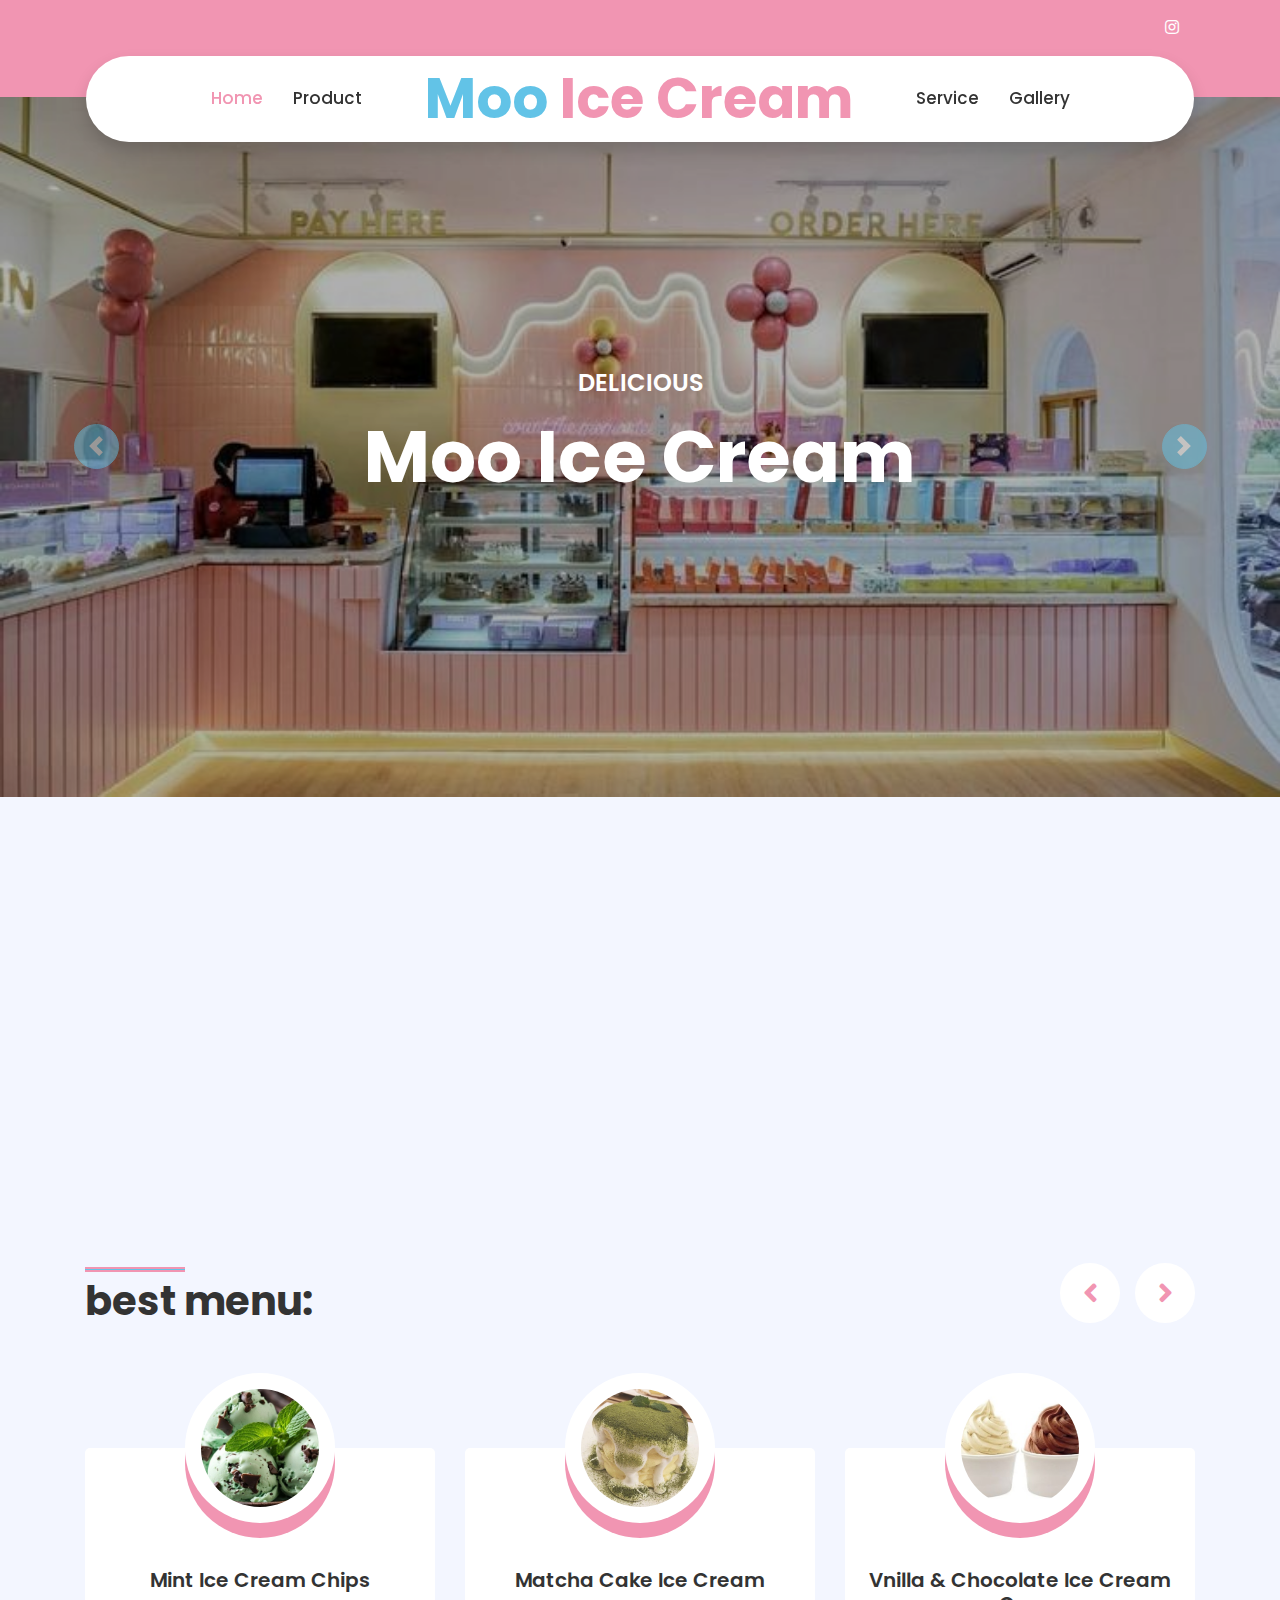
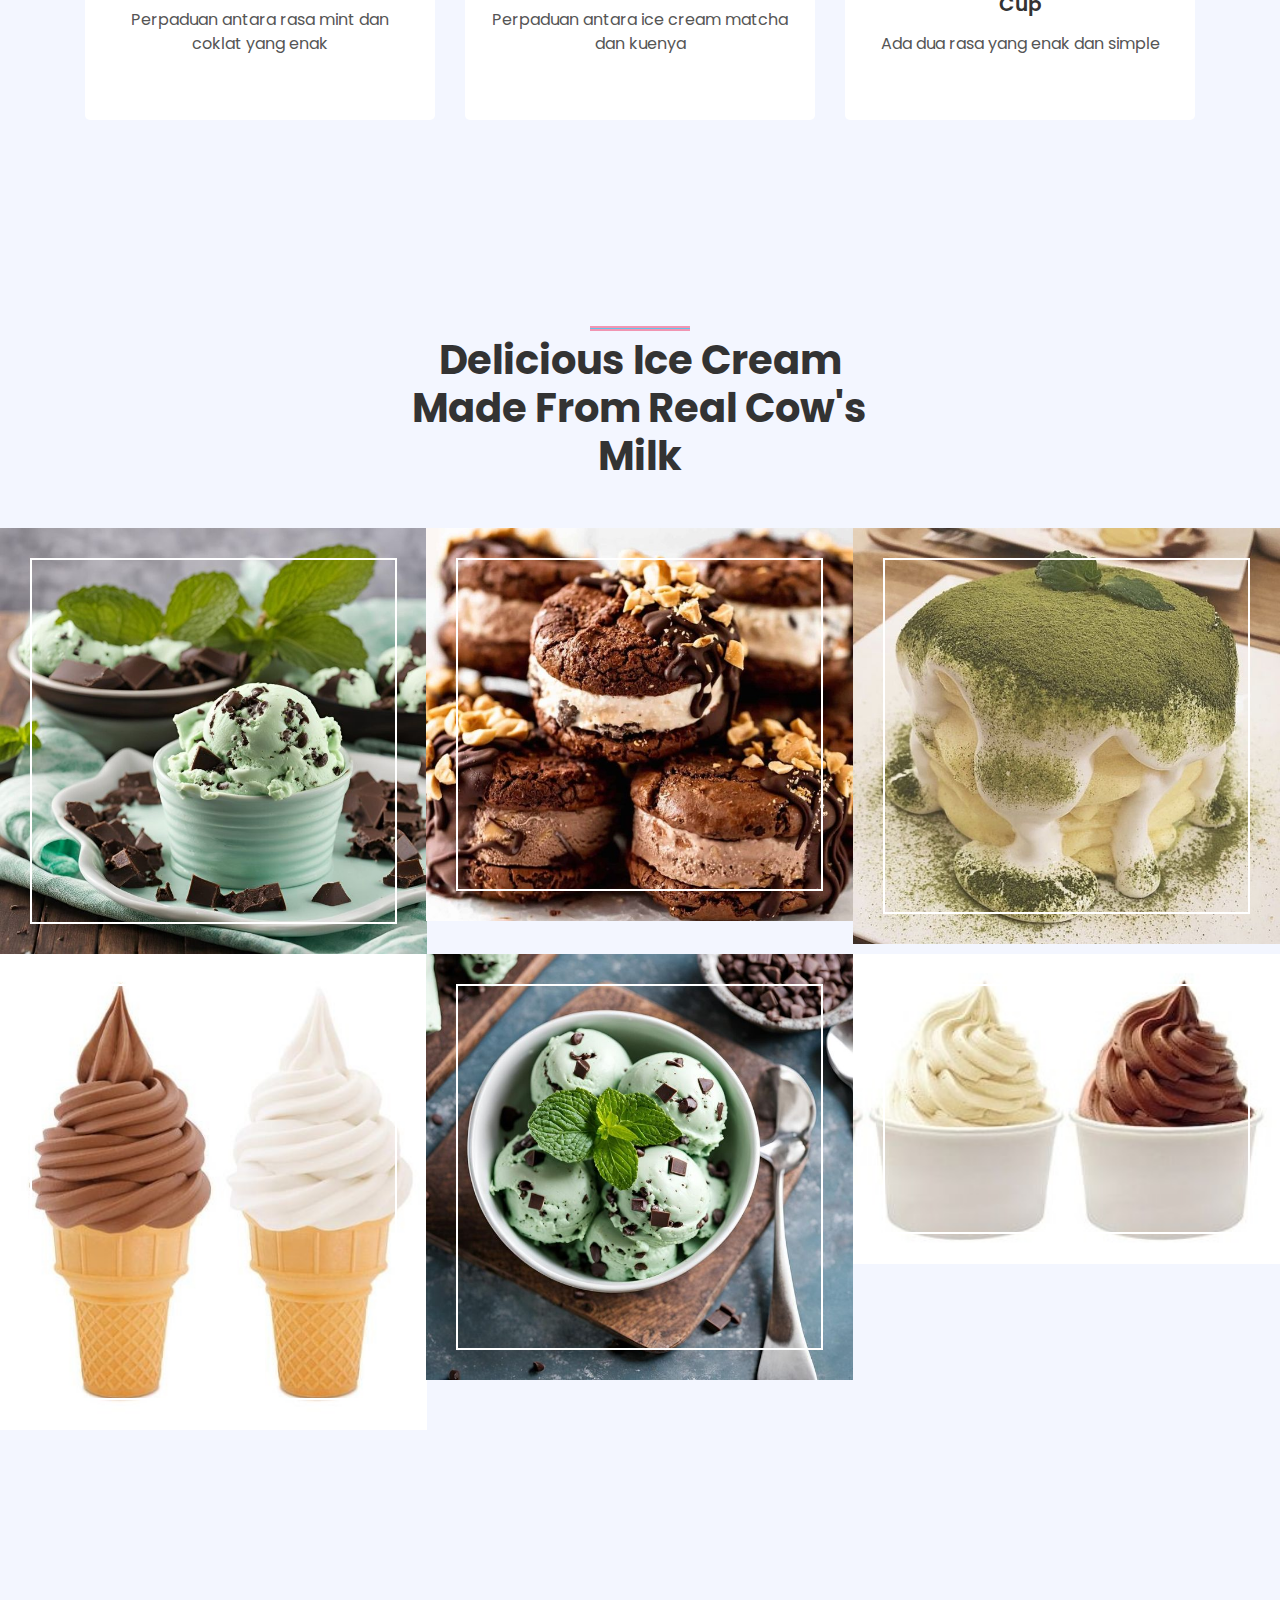
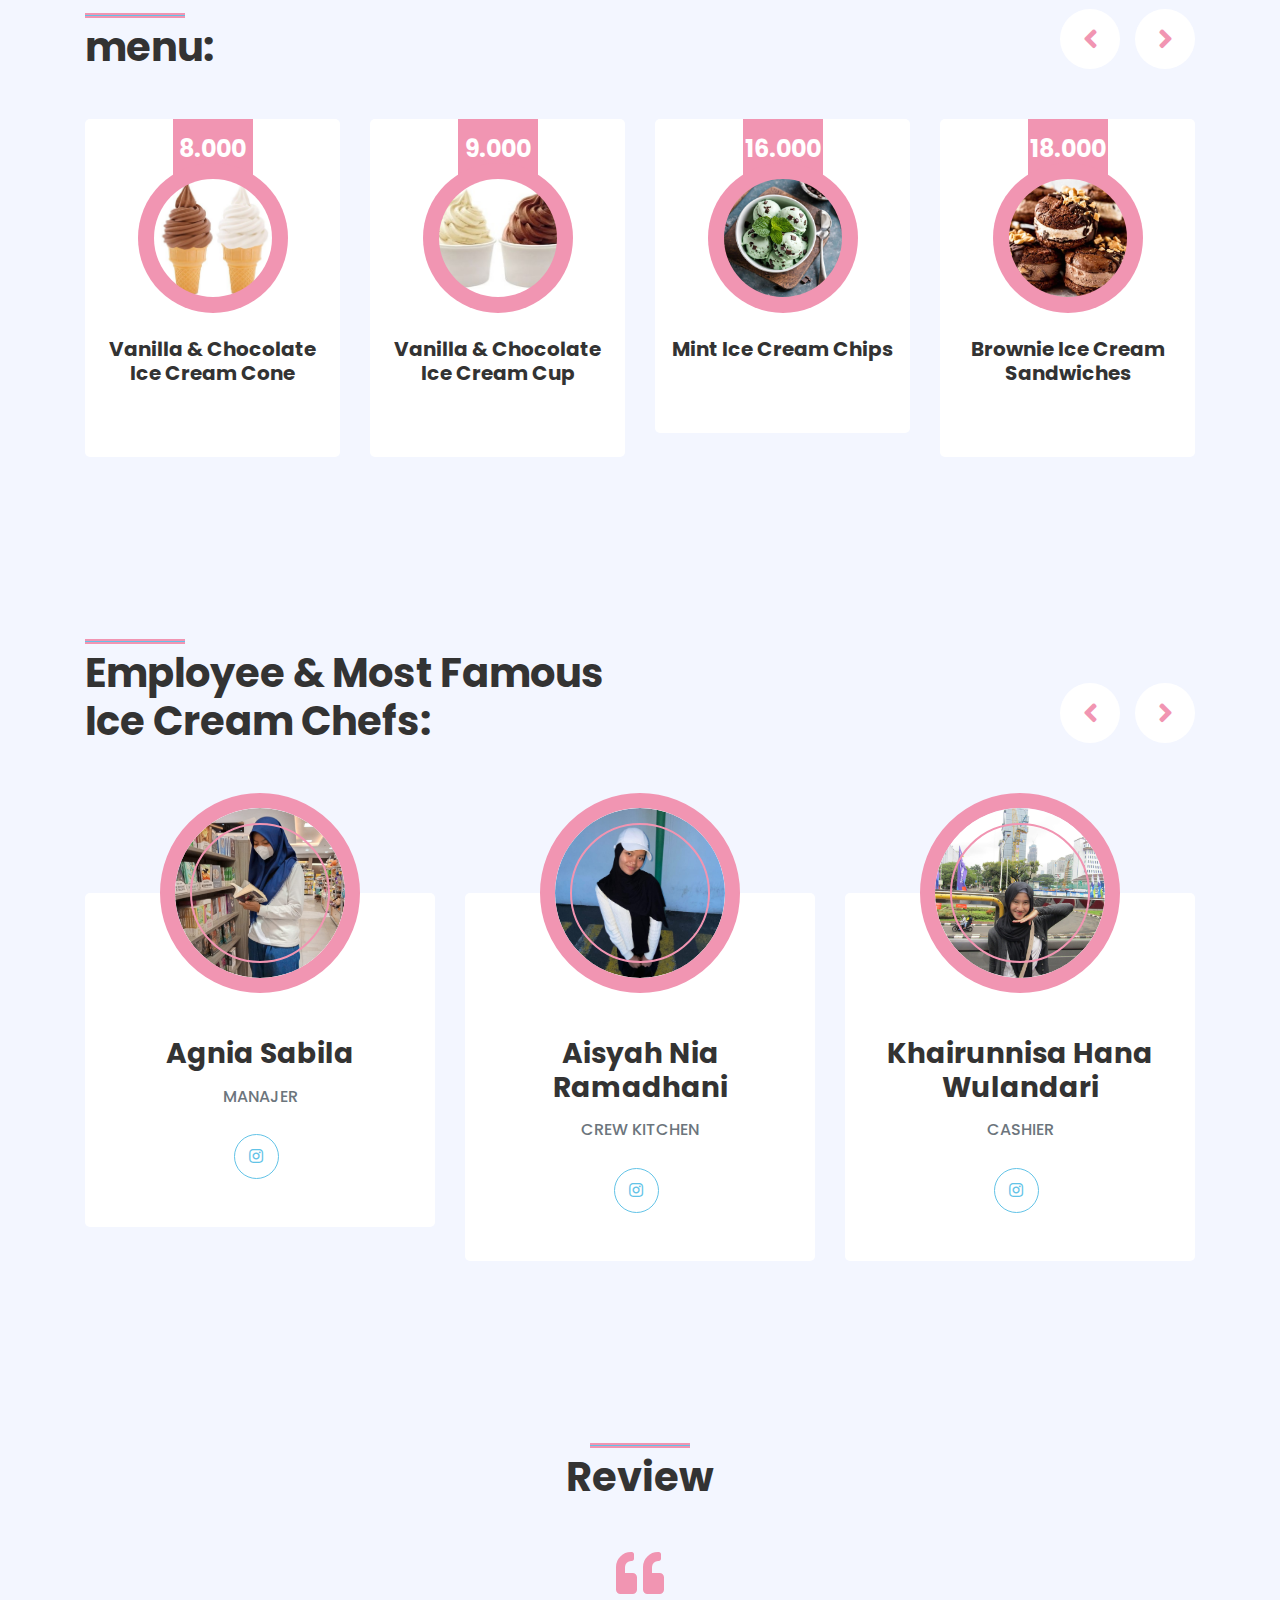
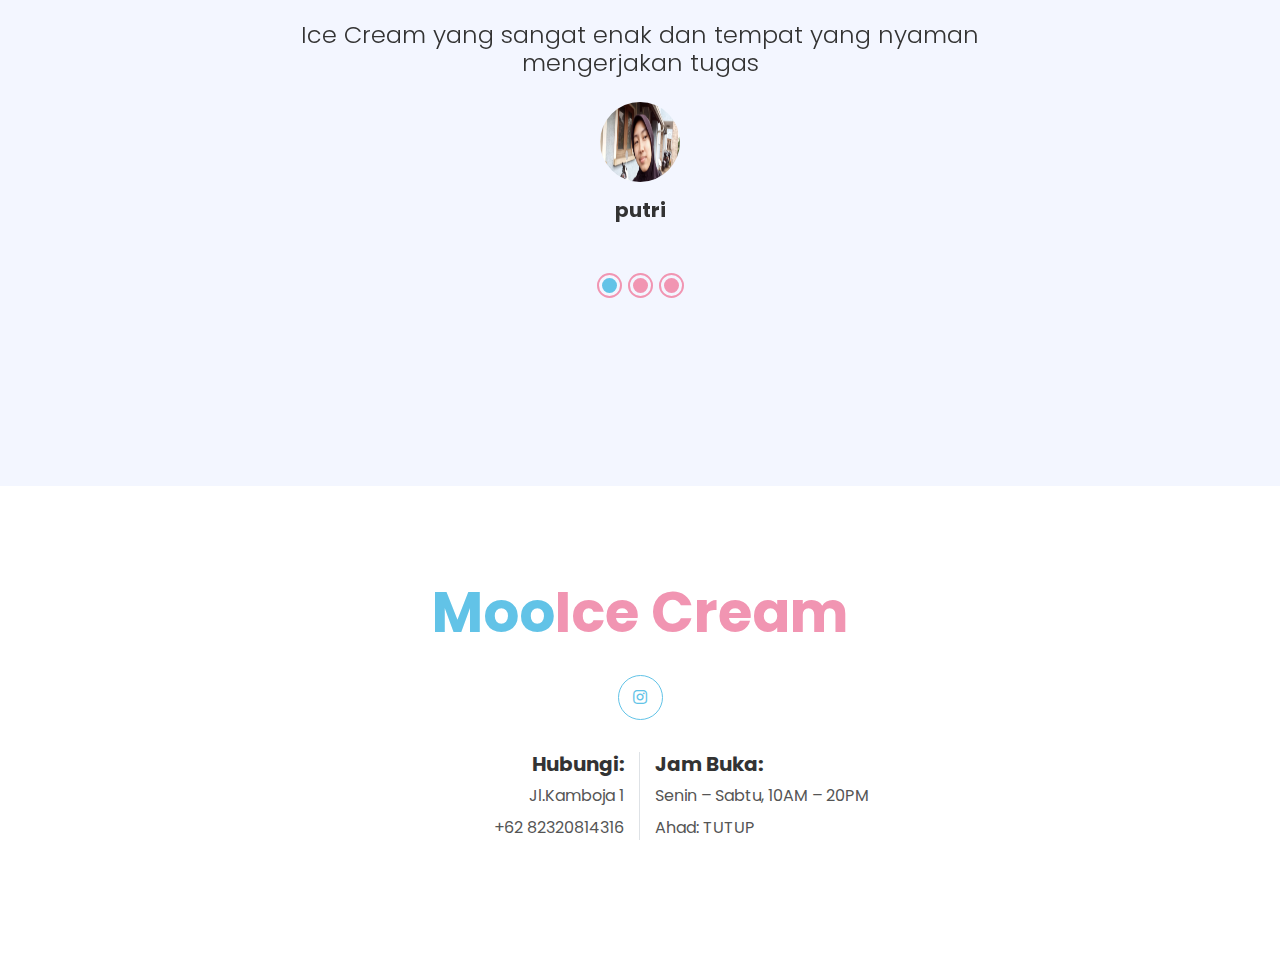
<file: index.html>
<!DOCTYPE html>
<html lang="en">

<head>
    <meta charset="utf-8">
    <title> Moo Ice Cream</title>
    <meta content="width=device-width, initial-scale=1.0" name="viewport">
    <meta content="Free HTML Templates" name="keywords">
    <meta content="Free HTML Templates" name="description">

    <!-- Favicon -->
    <link href="img/favicon.ico" rel="icon">

    <!-- Google Web Fonts -->
    <link rel="preconnect" href="https://fonts.gstatic.com">
    <link href="https://fonts.googleapis.com/css2?family=Poppins:wght@400;500;600;700&display=swap" rel="stylesheet">

    <!-- Font Awesome -->
    <link href="https://cdnjs.cloudflare.com/ajax/libs/font-awesome/5.10.0/css/all.min.css" rel="stylesheet">

    <!-- Libraries Stylesheet -->
    <link href="lib/owlcarousel/assets/owl.carousel.min.css" rel="stylesheet">
    <link href="lib/lightbox/css/lightbox.min.css" rel="stylesheet">

    <!-- Customized Bootstrap Stylesheet -->
    <link href="css/style.css" rel="stylesheet">
</head>

<body>
    <!-- Topbar Start -->
    <div class="container-fluid bg-primary py-3 d-none d-md-block">
        <div class="container">
            <div class="row">
                <div class="col-md-6 text-center text-lg-left mb-2 mb-lg-0">
                    <div class="d-inline-flex align-items-center">
                    </div>
                </div>
                <div class="col-md-6 text-center text-lg-right">
                    <div class="d-inline-flex align-items-center">
                        
                        </a>
                        <a class="text-white px-3" href="https://www.instagram.com/abiyyah11_?igsh=czRqcDhjbzRmcWh1">
                            <i class="fab fa-instagram"></i>
                        </a>
                       
                        </a>
                    </div>
                </div>
            </div>
        </div>
    </div>
    <!-- Topbar End -->


    <!-- Navbar Start -->
    <div class="container-fluid position-relative nav-bar p-0">
        <div class="container-lg position-relative p-0 px-lg-3" style="z-index: 9;">
            <nav class="navbar navbar-expand-lg bg-white navbar-light shadow p-lg-0">
                <a href="index.html" class="navbar-brand d-block d-lg-none">
                    <h1 class="m-0 display-4 text-primary"><span class="text-secondary">MOO</span>Ice CREAM</h1>
                </a>
                <button type="button" class="navbar-toggler" data-toggle="collapse" data-target="#navbarCollapse">
                    <span class="navbar-toggler-icon"></span>
                </button>
                <div class="collapse navbar-collapse justify-content-between" id="navbarCollapse">
                    <div class="navbar-nav ml-auto py-0">
                        <a href="index.html" class="nav-item nav-link active">Home</a>
                        <a href="product.html" class="nav-item nav-link">Product</a>
                    </div>
                    <a href="index.html" class="navbar-brand mx-5 d-none d-lg-block">
                        <h1 class="m-0 display-4 text-primary"><span class="text-secondary">Moo</span> Ice Cream</h1>
                    </a>
                    <div class="navbar-nav mr-auto py-0">
                        <a href="service.html" class="nav-item nav-link">Service</a>
                        <a href="gallery.html" class="nav-item nav-link">Gallery</a>
                    </div>
                </div>
            </nav>
        </div>
    </div>
    <!-- Navbar End -->


    <!-- Carousel Start -->
    <div class="container-fluid p-0 mb-5 pb-5">
        <div id="header-carousel" class="carousel slide" data-ride="carousel">
            <div class="carousel-inner">
                <div class="carousel-item active">
                    <img class="w-100" src="img/toko2.jpg" alt="Image">
                    <div class="carousel-caption d-flex flex-column align-items-center justify-content-center">
                        <div class="p-3" style="max-width: 900px;">
                            <h4 class="text-white text-uppercase mb-md-3"> Delicious</h4>
                            <h1 class="display-3 text-white mb-md-4">Moo Ice Cream</h1>
                        </div>
                    </div>
                </div>
                <div class="carousel-item">
                    <img class="w-100" src="img/pp.jpg" alt="Image">
                    <div class="carousel-caption d-flex flex-column align-items-center justify-content-center">
                        <div class="p-3" style="max-width: 900px;">
                            <h4 class="text-white text-uppercase mb-md-3">Moo</h4>
                            <h1 class="display-3 text-white mb-md-4">Made From Real Cow's Milk</h1>
                        </div>
                    </div>
                </div>
            </div>
            <a class="carousel-control-prev" href="#header-carousel" data-slide="prev">
                <div class="btn btn-secondary px-0" style="width: 45px; height: 45px;">
                    <span class="carousel-control-prev-icon mb-n1"></span>
                </div>
            </a>
            <a class="carousel-control-next" href="#header-carousel" data-slide="next">
                <div class="btn btn-secondary px-0" style="width: 45px; height: 45px;">
                    <span class="carousel-control-next-icon mb-n1"></span>
                </div>
            </a>
        </div>
    </div>
    <!-- Carousel End -->


    <!-- About Start -->
    <div class="container-fluid py-5">
        <div class="container py-5">
            <div class="row justify-content-center">
                <div class="col-lg-7">
                    </div>
                </div>
                <div class="col-lg-4 py-5">
                </div>
            </div>
        </div>
    </div>
    <!-- About End -->


    <!-- Promotion Start -->
                        <span></span>
                    </button>
                </div>
            </div>
                </div>
            </div>
        </div>
    </div>
    <!-- Promotion End -->


    <!-- Video Modal Start -->
    <div class="modal fade" id="videoModal" tabindex="-1" role="dialog" aria-labelledby="exampleModalLabel" aria-hidden="true">
        <div class="modal-dialog" role="document">
            <div class="modal-content">
                <div class="modal-body">
                    <button type="button" class="close" data-dismiss="modal" aria-label="Close">
                        <span aria-hidden="true">&times;</span>
                    </button>        
                    <!-- 16:9 aspect ratio -->
                    <div class="embed-responsive embed-responsive-16by9">
                        <iframe class="embed-responsive-item" src="" id="video"  allowscriptaccess="always" allow="autoplay"></iframe>
                    </div>
                </div>
            </div>
        </div>
    </div>
    <!-- Video Modal End -->


    <!-- Services Start -->
    <div class="container-fluid py-5">
        <div class="container py-5">
            <div class="row">
                <div class="col-lg-6">
                    <h1 class="section-title position-relative mb-5">best menu:</h1>
                </div>
                <div class="col-lg-6 mb-5 mb-lg-0 pb-5 pb-lg-0"></div>
            </div>
            <div class="row">
                <div class="col-12">
                    <div class="owl-carousel service-carousel">
                        <div class="service-item">
                            <div class="service-img mx-auto">
                                <img class="rounded-circle w-100 h-100 bg-light p-3" src="img/mintcho.jpg" style="object-fit: cover;">
                            </div>
                            <div class="position-relative text-center bg-light rounded p-4 pb-5" style="margin-top: -75px;">
                                <h5 class="font-weight-semi-bold mt-5 mb-3 pt-5">Mint Ice Cream Chips</h5>
                                <p>Perpaduan antara rasa mint dan coklat yang enak</p>
                            </div>
                        </div>
                        <div class="service-item">
                            <div class="service-img mx-auto">
                                <img class="rounded-circle w-100 h-100 bg-light p-3" src="img/cake ice cream.jpg" style="object-fit: cover;">
                            </div>
                            <div class="position-relative text-center bg-light rounded p-4 pb-5" style="margin-top: -75px;">
                                <h5 class="font-weight-semi-bold mt-5 mb-3 pt-5">Matcha Cake Ice Cream</h5>
                                <p>Perpaduan antara ice cream matcha dan kuenya</p>
                            </div>
                        </div>
                        <div class="service-item">
                            <div class="service-img mx-auto">
                                <img class="rounded-circle w-100 h-100 bg-light p-3" src="img/cup.jpg" style="object-fit: cover;">
                            </div>
                            <div class="position-relative text-center bg-light rounded p-4 pb-5" style="margin-top: -75px;">
                                <h5 class="font-weight-semi-bold mt-5 mb-3 pt-5">Vnilla & Chocolate Ice Cream Cup</h5>
                                <p>Ada dua rasa yang enak dan simple</p>
                            </div>
                        </div>
                        <div class="service-item">
                            <div class="service-img mx-auto">
                                <img class="rounded-circle w-100 h-100 bg-light p-3" src="img/brownie.jpg" style="object-fit: cover;">
                            </div>
                            <div class="position-relative text-center bg-light rounded p-4 pb-5" style="margin-top: -75px;">
                                <h5 class="font-weight-semi-bold mt-5 mb-3 pt-5">Brownie Ice Cream Sandwiches</h5>
                                <p>Perpaduan ice cream dan brownis coklat</p>
                            </div>
                        </div>
                    </div>
                </div>
            </div>
        </div>
    </div>
    <!-- Services End -->


    <!-- Portfolio Start -->
    <div class="container-fluid my-5 py-5 px-0">
        <div class="row justify-content-center m-0">
            <div class="col-lg-5">
                <h1 class="section-title position-relative text-center mb-5">Delicious Ice Cream Made From Real Cow's Milk</h1>
            </div>
        </div>
        <div class="row m-0 portfolio-container">
            <div class="col-lg-4 col-md-6 p-0 portfolio-item">
                <div class="position-relative overflow-hidden">
                    <img class="img-fluid w-100" src="img/chocomint.jpg" alt="">
                    <a class="portfolio-btn" href="img/chocomint.jpg" data-lightbox="portfolio">
                        <i class="fa fa-plus text-primary" style="font-size: 60px;"></i> 
                    </a>
                </div>
            </div>
            <div class="col-lg-4 col-md-6 p-0 portfolio-item">
                <div class="position-relative overflow-hidden">
                    <img class="img-fluid w-100" src="img/brownie.jpg" alt="">
                    <a class="portfolio-btn" href="img/brownie.jpg" data-lightbox="portfolio">
                        <i class="fa fa-plus text-primary" style="font-size: 60px;"></i>
                    </a>
                </div>
            </div>
            <div class="col-lg-4 col-md-6 p-0 portfolio-item">
                <div class="position-relative overflow-hidden">
                    <img class="img-fluid w-100" src="img/cake ice cream.jpg" alt="">
                    <a class="portfolio-btn" href="img/cake ice cream.jpg" data-lightbox="portfolio">
                        <i class="fa fa-plus text-primary" style="font-size: 60px;"></i>
                    </a>
                </div>
            </div>
            <div class="col-lg-4 col-md-6 p-0 portfolio-item">
                <div class="position-relative overflow-hidden">
                    <img class="img-fluid w-100" src="img/vanilla an chocolate cone.jpg" alt="">
                    <a class="portfolio-btn" href="img/vanilla an chocolate cone.jpg" data-lightbox="portfolio">
                        <i class="fa fa-plus text-primary" style="font-size: 60px;"></i>
                    </a>
                </div>
            </div>
            <div class="col-lg-4 col-md-6 p-0 portfolio-item">
                <div class="position-relative overflow-hidden">
                    <img class="img-fluid w-100" src="img/mint.jpg" alt="">
                    <a class="portfolio-btn" href="img/mint.jpg" data-lightbox="portfolio">
                        <i class="fa fa-plus text-primary" style="font-size: 60px;"></i>
                    </a>
                </div>
            </div>
            <div class="col-lg-4 col-md-6 p-0 portfolio-item">
                <div class="position-relative overflow-hidden">
                    <img class="img-fluid w-100" src="img/cup.jpg" alt="">
                    <a class="portfolio-btn" href="img/cup.jpg" data-lightbox="portfolio">
                        <i class="fa fa-plus text-primary" style="font-size: 60px;"></i>
                    </a>
                </div>
            </div>
        </div>
    </div>
    <!-- Portfolio End -->


    <!-- Products Start -->
    <div class="container-fluid py-5">
        <div class="container py-5">
            <div class="row">
                <div class="col-lg-6">
                    <h1 class="section-title position-relative mb-5">menu:</h1>
                </div>
                <div class="col-lg-6 mb-5 mb-lg-0 pb-5 pb-lg-0"></div>
            </div>
            <div class="row">
                <div class="col-12">
                    <div class="owl-carousel product-carousel">
                        <div class="product-item d-flex flex-column align-items-center text-center bg-light rounded py-5 px-3">
                            <div class="bg-primary mt-n5 py-3" style="width: 80px;">
                                <h4 class="font-weight-bold text-white mb-0">8.000</h4>
                            </div>
                            <div class="position-relative bg-primary rounded-circle mt-n3 mb-4 p-3" style="width: 150px; height: 150px;">
                                <img class="rounded-circle w-100 h-100" src="img/vanilla an chocolate cone.jpg" style="object-fit: cover;">
                            </div>
                            <h5 class="font-weight-bold mb-4">Vanilla & Chocolate Ice Cream Cone</h5>
                        </div>
                        <div class="product-item d-flex flex-column align-items-center text-center bg-light rounded py-5 px-3">
                            <div class="bg-primary mt-n5 py-3" style="width: 80px;">
                                <h4 class="font-weight-bold text-white mb-0">9.000</h4>
                            </div>
                            <div class="position-relative bg-primary rounded-circle mt-n3 mb-4 p-3" style="width: 150px; height: 150px;">
                                <img class="rounded-circle w-100 h-100" src="img/cup.jpg" style="object-fit: cover;">
                            </div>
                            <h5 class="font-weight-bold mb-4">Vanilla & Chocolate Ice Cream Cup</h5>
                        </div>
                        <div class="product-item d-flex flex-column align-items-center text-center bg-light rounded py-5 px-3">
                            <div class="bg-primary mt-n5 py-3" style="width: 80px;">
                                <h4 class="font-weight-bold text-white mb-0">16.000</h4>
                   </div>
                            <div class="position-relative bg-primary rounded-circle mt-n3 mb-4 p-3" style="width: 150px; height: 150px;">
                                <img class="rounded-circle w-100 h-100" src="img/mint.jpg" style="object-fit: cover;">
                            </div>
                            <h5 class="font-weight-bold mb-4">Mint Ice Cream Chips</h5>
                        </div>
                        <div class="product-item d-flex flex-column align-items-center text-center bg-light rounded py-5 px-3">
                            <div class="bg-primary mt-n5 py-3" style="width: 80px;">
                                <h4 class="font-weight-bold text-white mb-0">18.000</h4>
                            </div>
                            <div class="position-relative bg-primary rounded-circle mt-n3 mb-4 p-3" style="width: 150px; height: 150px;">
                                <img class="rounded-circle w-100 h-100" src="img/brownie.jpg" style="object-fit: cover;">
                            </div>
                            <h5 class="font-weight-bold mb-4">Brownie Ice Cream Sandwiches</h5>
                        </div>
                        <div class="product-item d-flex flex-column align-items-center text-center bg-light rounded py-5 px-3">
                            <div class="bg-primary mt-n5 py-3" style="width: 80px;">
                                <h4 class="font-weight-bold text-white mb-0">23.000</h4>
                            </div>
                            <div class="position-relative bg-primary rounded-circle mt-n3 mb-4 p-3" style="width: 150px; height: 150px;">
                                <img class="rounded-circle w-100 h-100" src="img/cake ice cream.jpg" style="object-fit: cover;">
                            </div>
                            <h5 class="font-weight-bold mb-4">Matcha Cake Ice Cream</h5>
                        </div>
                    </div>
                </div>
            </div>
        </div>
    </div>
    <!-- Products End -->


    <!-- Team Start -->
    <div class="container-fluid py-5">
        <div class="container py-5">
            <div class="row">
                <div class="col-lg-6">
                    <h1 class="section-title position-relative mb-5">Employee & Most Famous Ice Cream Chefs:</h1>
                </div>
                <div class="col-lg-6 mb-5 mb-lg-0 pb-5 pb-lg-0"></div>
            </div>
            <div class="row">
                <div class="col-12">
                    <div class="owl-carousel team-carousel">
                        <div class="team-item">
                            <div class="team-img mx-auto">
                                <img class="rounded-circle w-100 h-100" src="img/agni.jfif" style="object-fit: cover;">
                            </div>
                            <div class="position-relative text-center bg-light rounded px-4 py-5" style="margin-top: -100px;">
                                <h3 class="font-weight-bold mt-5 mb-3 pt-5">Agnia Sabila</h3>
                                <h6 class="text-uppercase text-muted mb-4">Manajer</h6>
                                <div class="d-flex justify-content-center pt-1">
                                    <a class="btn btn-outline-secondary btn-social mr-2" href="https://www.instagram.com/_niasz?utm_source=ig_web_button_share_sheet&igsh=ZDNlZDc0MzIxNw=="><i class="fab fa-instagram"></i></a>
                                </div>
                            </div>
                        </div>
                        <div class="team-item">
                            <div class="team-img mx-auto">
                                <img class="rounded-circle w-100 h-100" src="img/aca.jfif" style="object-fit: cover;">
                            </div>
                            <div class="position-relative text-center bg-light rounded px-4 py-5" style="margin-top: -100px;">
                                <h3 class="font-weight-bold mt-5 mb-3 pt-5">Aisyah Nia Ramadhani</h3>
                                <h6 class="text-uppercase text-muted mb-4">crew kitchen</h6>
                                <div class="d-flex justify-content-center pt-1">
                                    <a class="btn btn-outline-secondary btn-social mr-2" href="https://www.instagram.com/aisyyaanr/?utm_source=ig_web_button_share_sheet"><i class="fab fa-instagram"></i></a>
                                </div>
                            </div>
                        </div>
                        <div class="team-item">
                            <div class="team-img mx-auto">
                                <img class="rounded-circle w-100 h-100" src="img/khw.jfif" style="object-fit: cover;">
                            </div>
                            <div class="position-relative text-center bg-light rounded px-4 py-5" style="margin-top: -100px;">
                                <h3 class="font-weight-bold mt-5 mb-3 pt-5">Khairunnisa Hana Wulandari</h3>
                                <h6 class="text-uppercase text-muted mb-4">cashier</h6>
                                <div class="d-flex justify-content-center pt-1">
                                    <a class="btn btn-outline-secondary btn-social mr-2" href="https://www.instagram.com/hanakhw_/?utm_source=ig_web_button_share_sheet"><i class="fab fa-instagram"></i></a>
                                </div>
                            </div>
                        </div>
                        <div class="team-item">
                            <div class="team-img mx-auto">
                                <img class="rounded-circle w-100 h-100" src="img/jijis.jpg" style="object-fit: cover;">
                            </div>
                            <div class="position-relative text-center bg-light rounded px-4 py-5" style="margin-top: -100px;">
                                <h3 class="font-weight-bold mt-5 mb-3 pt-5">Naila Jasmin</h3>
                                <h6 class="text-uppercase text-muted mb-4">chef</h6>
                                <div class="d-flex justify-content-center pt-1">
                                    <a class="btn btn-outline-secondary btn-social mr-2" href="https://www.instagram.com/nailjsmne/?utm_source=ig_web_button_share_sheet"><i class="fab fa-instagram"></i></a>
                                </div>
                            </div>
                        </div>
                    </div>
                </div>
            </div>
        </div>
    </div>
    <!-- Team End -->


    <!-- Testimonial Start -->
    <div class="container-fluid py-5">
        <div class="container py-5">
            <div class="row justify-content-center">
                <div class="col-lg-6">
                    <h1 class="section-title position-relative text-center mb-5">Review</h1>
                </div>
            </div>
            <div class="row justify-content-center">
                <div class="col-lg-8">
                    <div class="owl-carousel testimonial-carousel">
                        <div class="text-center">
                            <i class="fa fa-3x fa-quote-left text-primary mb-4"></i>
                            <h4 class="font-weight-light mb-4">Ice Cream yang sangat enak dan tempat yang nyaman mengerjakan tugas</h4>
                            <img class="img-fluid mx-auto mb-3" src="img/chq.jfif" alt="">
                            <h5 class="font-weight-bold m-0">putri</h5>
                        </div>
                        <div class="text-center">
                            <i class="fa fa-3x fa-quote-left text-primary mb-4"></i>
                            <h4 class="font-weight-light mb-4">Bermacam macam rasa dan cake yang lezat enak</h4>
                            <img class="img-fluid mx-auto mb-3" src="img/dim.jfif" alt="">
                            <h5 class="font-weight-bold m-0">dimas</h5>
                        </div>
                        <div class="text-center">
                            <i class="fa fa-3x fa-quote-left text-primary mb-4"></i>
                            <h4 class="font-weight-light mb-4">Wajib kesini guys tempatnya bersih nyaman ber Ac ice creamnya juga mantap mantap, pelayanannya juga ramah sopan baik the best lah pokoknya </h4>
                            <img class="img-fluid mx-auto mb-3" src="img/ica2.jfif" alt="">
                            <h5 class="font-weight-bold m-0">Nisa</h5>
                        </div>
                    </div>
                </div>
            </div>
        </div>
    </div>
    <!-- Testimonial End -->


    <!-- Footer Start -->
    <div class="container-fluid footer bg-light py-5" style="margin-top: 90px;">
        <div class="container text-center py-5">
            <div class="row">
                <div class="col-12 mb-4">
                    <a href="index.html" class="navbar-brand m-0">
                        <h1 class="m-0 mt-n2 display-4 text-primary"><span class="text-secondary">Moo</span>Ice Cream</h1>
                    </a>
                </div>
                <div class="col-12 mb-4">

                    <a class="btn btn-outline-secondary btn-social" href="https://www.instagram.com/abiyyah11_/?utm_source=ig_web_button_share_sheet"><i class="fab fa-instagram"></i></a>
                </div>
                <div class="col-12 mt-2 mb-4">
                    <div class="row">
                        <div class="col-sm-6 text-center text-sm-right border-right mb-3 mb-sm-0">
                            <h5 class="font-weight-bold mb-2">Hubungi:</h5>
                            <p class="mb-2">Jl.Kamboja 1 </p>
                            <p class="mb-0">+62 82320814316</p>
                        </div>
                        <div class="col-sm-6 text-center text-sm-left">
                            <h5 class="font-weight-bold mb-2">Jam Buka:</h5>
                            <p class="mb-2">Senin – Sabtu, 10AM – 20PM</p>
                            <p class="mb-0">Ahad: TUTUP</p>
                        </div>
                    </div>
                </div>
                <div class="col-12">
                    </p>
                </div>
            </div>
        </div>
    </div>
    <!-- Footer End -->


    <!-- Back to Top -->
    <a href="#" class="btn btn-secondary px-2 back-to-top"><i class="fa fa-angle-double-up"></i></a>


    <!-- JavaScript Libraries -->
    <script src="https://code.jquery.com/jquery-3.4.1.min.js"></script>
    <script src="https://stackpath.bootstrapcdn.com/bootstrap/4.4.1/js/bootstrap.bundle.min.js"></script>
    <script src="lib/easing/easing.min.js"></script>
    <script src="lib/waypoints/waypoints.min.js"></script>
    <script src="lib/owlcarousel/owl.carousel.min.js"></script>
    <script src="lib/isotope/isotope.pkgd.min.js"></script>
    <script src="lib/lightbox/js/lightbox.min.js"></script>

    <!-- Contact Javascript File -->
    <script src="mail/jqBootstrapValidation.min.js"></script>
    <script src="mail/contact.js"></script>

    <!-- Template Javascript -->
    <script src="js/main.js"></script>
</body>

</html>
</file>
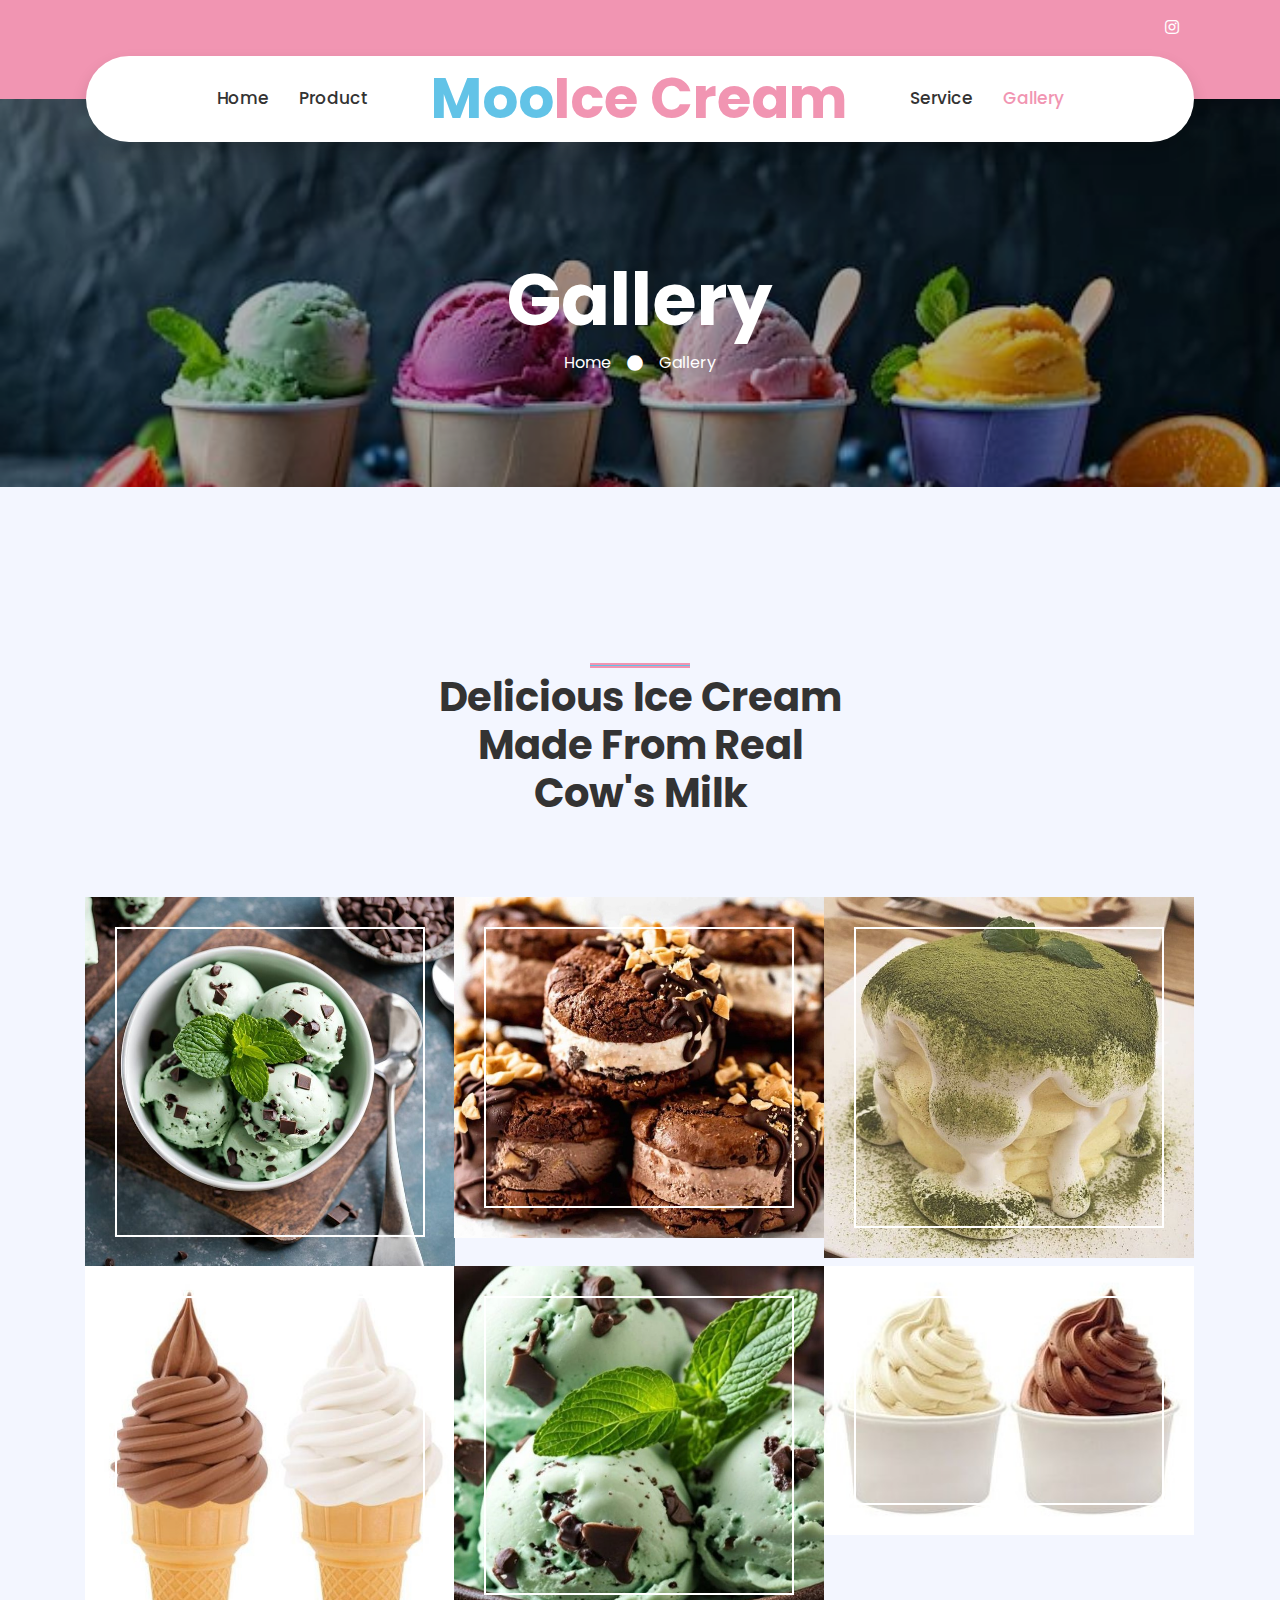
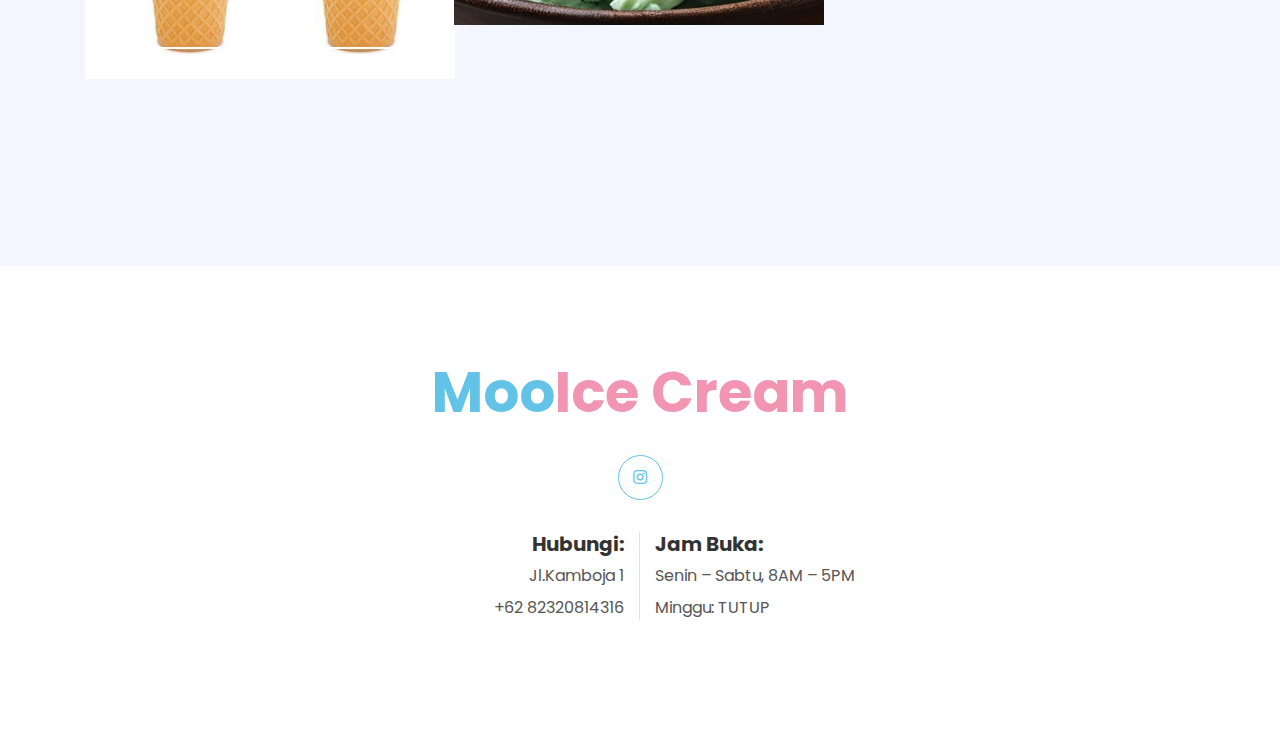
<file: gallery.html>
<!DOCTYPE html>
<html lang="en">

<head>
    <meta charset="utf-8">
    <title>Moo Ice Cream</title>
    <meta content="width=device-width, initial-scale=1.0" name="viewport">
    <meta content="Free HTML Templates" name="keywords">
    <meta content="Free HTML Templates" name="description">

    <!-- Favicon -->
    <link href="img/favicon.ico" rel="icon">

    <!-- Google Web Fonts -->
    <link rel="preconnect" href="https://fonts.gstatic.com">
    <link href="https://fonts.googleapis.com/css2?family=Poppins:wght@400;500;600;700&display=swap" rel="stylesheet">

    <!-- Font Awesome -->
    <link href="https://cdnjs.cloudflare.com/ajax/libs/font-awesome/5.10.0/css/all.min.css" rel="stylesheet">

    <!-- Libraries Stylesheet -->
    <link href="lib/owlcarousel/assets/owl.carousel.min.css" rel="stylesheet">
    <link href="lib/lightbox/css/lightbox.min.css" rel="stylesheet">

    <!-- Customized Bootstrap Stylesheet -->
    <link href="css/style.css" rel="stylesheet">
</head>

<body>
    <!-- Topbar Start -->
    <div class="container-fluid bg-primary py-3 d-none d-md-block">
        <div class="container">
            <div class="row">
                <div class="col-md-6 text-center text-lg-left mb-2 mb-lg-0">
                    <div class="d-inline-flex align-items-center">
                    </div>
                </div>
                <div class="col-md-6 text-center text-lg-right">
                    <div class="d-inline-flex align-items-center">
                       
                        </a>
                        <a class="text-white px-3" href="https://www.instagram.com/abiyyah11_/?utm_source=ig_web_button_share_sheet">
                            <i class="fab fa-instagram"></i>
                        </a>
                        
                        </a>
                    </div>
                </div>
            </div>
        </div>
    </div>
    <!-- Topbar End -->


    <!-- Navbar Start -->
    <div class="container-fluid position-relative nav-bar p-0">
        <div class="container-lg position-relative p-0 px-lg-3" style="z-index: 9;">
            <nav class="navbar navbar-expand-lg bg-white navbar-light shadow p-lg-0">
                <a href="index.html" class="navbar-brand d-block d-lg-none">
                    <h1 class="m-0 display-4 text-primary"><span class="text-secondary">Moo</span>Ice Cream</h1>
                </a>
                <button type="button" class="navbar-toggler" data-toggle="collapse" data-target="#navbarCollapse">
                    <span class="navbar-toggler-icon"></span>
                </button>
                <div class="collapse navbar-collapse justify-content-between" id="navbarCollapse">
                    <div class="navbar-nav ml-auto py-0">
                        <a href="index.html" class="nav-item nav-link">Home</a>
                       
                        <a href="product.html" class="nav-item nav-link">Product</a>
                    </div>
                    <a href="index.html" class="navbar-brand mx-5 d-none d-lg-block">
                        <h1 class="m-0 display-4 text-primary"><span class="text-secondary">Moo</span>Ice Cream</h1>
                    </a>
                    <div class="navbar-nav mr-auto py-0">
                        <a href="service.html" class="nav-item nav-link">Service</a>
                        <a href="gallery.html" class="nav-item nav-link active">Gallery</a>
                        
                    </div>
                </div>
            </nav>
        </div>
    </div>
    <!-- Navbar End -->


    <!-- Header Start -->
    <div class="jumbotron jumbotron-fluid page-header" style="margin-bottom: 90px;">
        <div class="container text-center py-5">
            <h1 class="text-white display-3 mt-lg-5">Gallery</h1>
            <div class="d-inline-flex align-items-center text-white">
                <p class="m-0"><a class="text-white" href="">Home</a></p>
                <i class="fa fa-circle px-3"></i>
                <p class="m-0">Gallery</p>
            </div>
        </div>
    </div>
    <!-- Header End -->


    <!-- Portfolio Start -->
    <div class="container-fluid py-5 px-0">
        <div class="container py-5">
            <div class="row justify-content-center">
                <div class="col-lg-5">
                    <h1 class="section-title position-relative text-center mb-5">Delicious Ice Cream Made From Real Cow's Milk</h1>
                </div>
            </div>
            <div class="row">
                <div class="col-12 text-center">
                    <ul class="list-inline mb-4 pb-2" id="portfolio-flters">
                        
                    </ul>
                </div>
            </div>
            <div class="row m-0 portfolio-container">
                <div class="col-lg-4 col-md-6 p-0 portfolio-item first">
                    <div class="position-relative overflow-hidden">
                        <img class="img-fluid w-100" src="img/mint.jpg" alt="">
                        <a class="portfolio-btn" href="img/mint.jpg" data-lightbox="portfolio">
                            <i class="fa fa-plus text-primary" style="font-size: 60px;"></i>
                        </a>
                    </div>
                </div>
                <div class="col-lg-4 col-md-6 p-0 portfolio-item second">
                    <div class="position-relative overflow-hidden">
                        <img class="img-fluid w-100" src="img/brownie.jpg" alt="">
                        <a class="portfolio-btn" href="img/brownie.jpg" data-lightbox="portfolio">
                            <i class="fa fa-plus text-primary" style="font-size: 60px;"></i>
                        </a>
                    </div>
                </div>
                <div class="col-lg-4 col-md-6 p-0 portfolio-item third">
                    <div class="position-relative overflow-hidden">
                        <img class="img-fluid w-100" src="img/cake ice cream.jpg" alt="">
                        <a class="portfolio-btn" href="img/cake ice cream.jpg" data-lightbox="portfolio">
                            <i class="fa fa-plus text-primary" style="font-size: 60px;"></i>
                        </a>
                    </div>
                </div>
                <div class="col-lg-4 col-md-6 p-0 portfolio-item first">
                    <div class="position-relative overflow-hidden">
                        <img class="img-fluid w-100" src="img/vanilla an chocolate cone.jpg" alt="">
                        <a class="portfolio-btn" href="img/vanilla an chocolate cone.jpg" data-lightbox="portfolio">
                            <i class="fa fa-plus text-primary" style="font-size: 60px;"></i>
                        </a>
                    </div>
                </div>
                <div class="col-lg-4 col-md-6 p-0 portfolio-item second">
                    <div class="position-relative overflow-hidden">
                        <img class="img-fluid w-100" src="img/mintcho.jpg" alt="">
                        <a class="portfolio-btn" href="img/mintcho.jpg" data-lightbox="portfolio">
                            <i class="fa fa-plus text-primary" style="font-size: 60px;"></i>
                        </a>
                    </div>
                </div>
                <div class="col-lg-4 col-md-6 p-0 portfolio-item third">
                    <div class="position-relative overflow-hidden">
                        <img class="img-fluid w-100" src="img/cup.jpg" alt="">
                        <a class="portfolio-btn" href="img/cup.jpg" data-lightbox="portfolio">
                            <i class="fa fa-plus text-primary" style="font-size: 60px;"></i>
                        </a>
                    </div>
                </div>
            </div>
        </div>
    </div>
    <!-- Portfolio End -->


    <!-- Footer Start -->
    <div class="container-fluid footer bg-light py-5" style="margin-top: 90px;">
        <div class="container text-center py-5">
            <div class="row">
                <div class="col-12 mb-4">
                    <a href="index.html" class="navbar-brand m-0">
                        <h1 class="m-0 mt-n2 display-4 text-primary"><span class="text-secondary">Moo</span>Ice Cream</h1>
                    </a>
                </div>
                <div class="col-12 mb-4">
                    
                    <a class="btn btn-outline-secondary btn-social" href="https://www.instagram.com/abiyyah11_/?utm_source=ig_web_button_share_sheet"><i class="fab fa-instagram"></i></a>
                </div>
                <div class="col-12 mt-2 mb-4">
                    <div class="row">
                        <div class="col-sm-6 text-center text-sm-right border-right mb-3 mb-sm-0">
                            <h5 class="font-weight-bold mb-2">Hubungi:</h5>
                            <p class="mb-2">Jl.Kamboja 1</p>
                            <p class="mb-0">+62 82320814316</p>
                        </div>
                        <div class="col-sm-6 text-center text-sm-left">
                            <h5 class="font-weight-bold mb-2">Jam Buka:</h5>
                            <p class="mb-2">Senin – Sabtu, 8AM – 5PM</p>
                            <p class="mb-0">Minggu: TUTUP</p>
                        </div>
                    </div>
                </div>
                <div class="col-12">
                    
                    </p>
                </div>
            </div>
        </div>
    </div>
    <!-- Footer End -->


    <!-- Back to Top -->
    <a href="#" class="btn btn-secondary px-2 back-to-top"><i class="fa fa-angle-double-up"></i></a>


    <!-- JavaScript Libraries -->
    <script src="https://code.jquery.com/jquery-3.4.1.min.js"></script>
    <script src="https://stackpath.bootstrapcdn.com/bootstrap/4.4.1/js/bootstrap.bundle.min.js"></script>
    <script src="lib/easing/easing.min.js"></script>
    <script src="lib/waypoints/waypoints.min.js"></script>
    <script src="lib/owlcarousel/owl.carousel.min.js"></script>
    <script src="lib/isotope/isotope.pkgd.min.js"></script>
    <script src="lib/lightbox/js/lightbox.min.js"></script>

    <!-- Contact Javascript File -->
    <script src="mail/jqBootstrapValidation.min.js"></script>
    <script src="mail/contact.js"></script>

    <!-- Template Javascript -->
    <script src="js/main.js"></script>
</body>

</html>
</file>
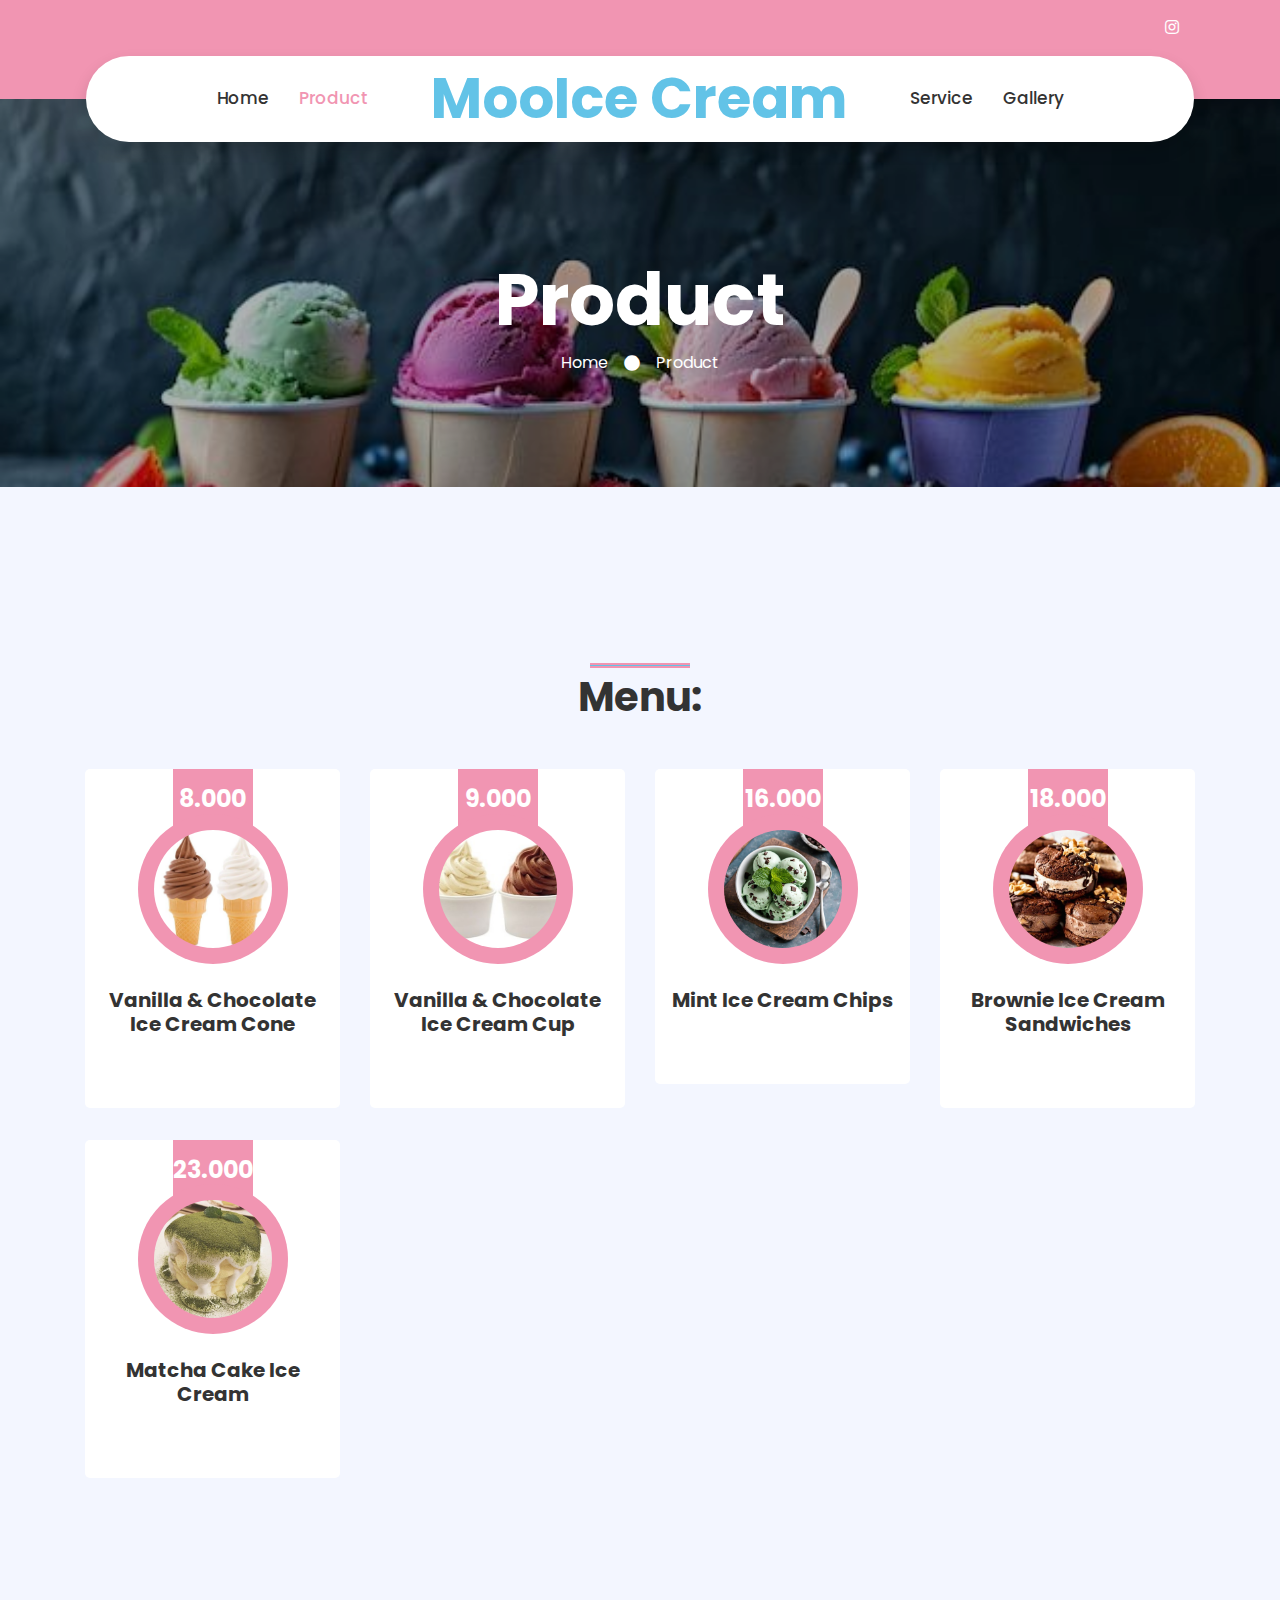
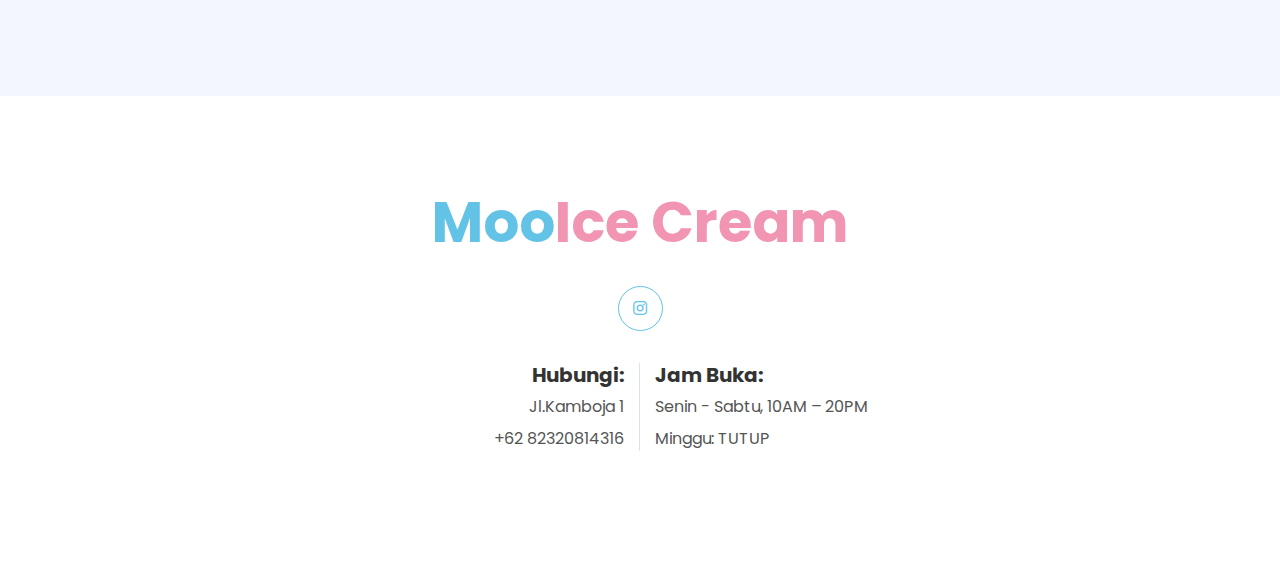
<file: product.html>
<!DOCTYPE html>
<html lang="en">

<head>
    <meta charset="utf-8">
    <title>Moo Ice Cream</title>
    <meta content="width=device-width, initial-scale=1.0" name="viewport">
    <meta content="Free HTML Templates" name="keywords">
    <meta content="Free HTML Templates" name="description">

    <!-- Favicon -->
    <link href="img/favicon.ico" rel="icon">

    <!-- Google Web Fonts -->
    <link rel="preconnect" href="https://fonts.gstatic.com">
    <link href="https://fonts.googleapis.com/css2?family=Poppins:wght@400;500;600;700&display=swap" rel="stylesheet">

    <!-- Font Awesome -->
    <link href="https://cdnjs.cloudflare.com/ajax/libs/font-awesome/5.10.0/css/all.min.css" rel="stylesheet">

    <!-- Libraries Stylesheet -->
    <link href="lib/owlcarousel/assets/owl.carousel.min.css" rel="stylesheet">
    <link href="lib/lightbox/css/lightbox.min.css" rel="stylesheet">

    <!-- Customized Bootstrap Stylesheet -->
    <link href="css/style.css" rel="stylesheet">
</head>

<body>
    <!-- Topbar Start -->
    <div class="container-fluid bg-primary py-3 d-none d-md-block">
        <div class="container">
            <div class="row">
                <div class="col-md-6 text-center text-lg-left mb-2 mb-lg-0">
                    <div class="d-inline-flex align-items-center">
                       
                    </div>
                </div>
                <div class="col-md-6 text-center text-lg-right">
                    <div class="d-inline-flex align-items-center">
                        
                        </a>
                        <a class="text-white px-3" href="https://www.instagram.com/abiyyah11_/?utm_source=ig_web_button_share_sheet">
                            <i class="fab fa-instagram"></i>
                        </a>
                        
                        </a>
                    </div>
                </div>
            </div>
        </div>
    </div>
    <!-- Topbar End -->


    <!-- Navbar Start -->
    <div class="container-fluid position-relative nav-bar p-0">
        <div class="container-lg position-relative p-0 px-lg-3" style="z-index: 9;">
            <nav class="navbar navbar-expand-lg bg-white navbar-light shadow p-lg-0">
                <a href="index.html" class="navbar-brand d-block d-lg-none">
                    <h1 class="m-0 display-4 text-primary"><span class="text-secondary">Moo</span>Ice Cream</h1>
                </a>
                <button type="button" class="navbar-toggler" data-toggle="collapse" data-target="#navbarCollapse">
                    <span class="navbar-toggler-icon"></span>
                </button>
                <div class="collapse navbar-collapse justify-content-between" id="navbarCollapse">
                    <div class="navbar-nav ml-auto py-0">
                        <a href="index.html" class="nav-item nav-link">Home</a>
                        
                        <a href="product.html" class="nav-item nav-link active">Product</a>
                    </div>
                    <a href="index.html" class="navbar-brand mx-5 d-none d-lg-block">
                        <h1 class="m-0 display-4 text-primary"><span class="text-secondary">Moo</spa>Ice Cream</h1>
                    </a>
                    <div class="navbar-nav mr-auto py-0">
                        <a href="service.html" class="nav-item nav-link">Service</a>
                        <a href="gallery.html" class="nav-item nav-link">Gallery</a>
                        
                    </div>
                </div>
            </nav>
        </div>
    </div>
    <!-- Navbar End -->


    <!-- Header Start -->
    <div class="jumbotron jumbotron-fluid page-header" style="margin-bottom: 90px;">
        <div class="container text-center py-5">
            <h1 class="text-white display-3 mt-lg-5">Product</h1>
            <div class="d-inline-flex align-items-center text-white">
                <p class="m-0"><a class="text-white" href="">Home</a></p>
                <i class="fa fa-circle px-3"></i>
                <p class="m-0">Product</p>
            </div>
        </div>
    </div>
    <!-- Header End -->


    <!-- Products Start -->
    <div class="container-fluid py-5">
        <div class="container py-5">
            <div class="row justify-content-center">
                <div class="col-lg-6">
                    <h1 class="section-title position-relative text-center mb-5">Menu:</h1>
                </div>
            </div>
            <div class="row">
                <div class="col-lg-3 col-md-6 mb-4 pb-2">
                    <div class="product-item d-flex flex-column align-items-center text-center bg-light rounded py-5 px-3">
                        <div class="bg-primary mt-n5 py-3" style="width: 80px;">
                            <h4 class="font-weight-bold text-white mb-0">8.000</h4>
                        </div>
                        <div class="position-relative bg-primary rounded-circle mt-n3 mb-4 p-3" style="width: 150px; height: 150px;">
                            <img class="rounded-circle w-100 h-100" src="img/vanilla an chocolate cone.jpg" style="object-fit: cover;">
                        </div>
                        <h5 class="font-weight-bold mb-4">Vanilla & Chocolate Ice Cream Cone</h5>
                       
                    </div>
                </div>
                <div class="col-lg-3 col-md-6 mb-4 pb-2">
                    <div class="product-item d-flex flex-column align-items-center text-center bg-light rounded py-5 px-3">
                        <div class="bg-primary mt-n5 py-3" style="width: 80px;">
                            <h4 class="font-weight-bold text-white mb-0">9.000</h4>
                        </div>
                        <div class="position-relative bg-primary rounded-circle mt-n3 mb-4 p-3" style="width: 150px; height: 150px;">
                            <img class="rounded-circle w-100 h-100" src="img/cup.jpg" style="object-fit: cover;">
                        </div>
                        <h5 class="font-weight-bold mb-4">Vanilla & Chocolate Ice Cream Cup</h5>
                        
                        
                    </div>
                </div>
                <div class="col-lg-3 col-md-6 mb-4 pb-2">
                    <div class="product-item d-flex flex-column align-items-center text-center bg-light rounded py-5 px-3">
                        <div class="bg-primary mt-n5 py-3" style="width: 80px;">
                            <h4 class="font-weight-bold text-white mb-0">16.000</h4>
                        </div>
                        <div class="position-relative bg-primary rounded-circle mt-n3 mb-4 p-3" style="width: 150px; height: 150px;">
                            <img class="rounded-circle w-100 h-100" src="img/mint.jpg" style="object-fit: cover;">
                        </div>
                        <h5 class="font-weight-bold mb-4">Mint Ice Cream Chips</h5>
           
                    </div>
                </div>
                <div class="col-lg-3 col-md-6 mb-4 pb-2">
                    <div class="product-item d-flex flex-column align-items-center text-center bg-light rounded py-5 px-3">
                        <div class="bg-primary mt-n5 py-3" style="width: 80px;">
                            <h4 class="font-weight-bold text-white mb-0">18.000</h4>
                        </div>
                        <div class="position-relative bg-primary rounded-circle mt-n3 mb-4 p-3" style="width: 150px; height: 150px;">
                            <img class="rounded-circle w-100 h-100" src="img/brownie.jpg" style="object-fit: cover;">
                        </div>
                        <h5 class="font-weight-bold mb-4">Brownie Ice Cream Sandwiches</h5>
                        
                    </div>
                </div>
                <div class="col-lg-3 col-md-6 mb-4 pb-2">
                    <div class="product-item d-flex flex-column align-items-center text-center bg-light rounded py-5 px-3">
                        <div class="bg-primary mt-n5 py-3" style="width: 80px;">
                            <h4 class="font-weight-bold text-white mb-0">23.000</h4>
                        </div>
                        <div class="position-relative bg-primary rounded-circle mt-n3 mb-4 p-3" style="width: 150px; height: 150px;">
                            <img class="rounded-circle w-100 h-100" src="img/cake ice cream.jpg" style="object-fit: cover;">
                        </div>
                        <h5 class="font-weight-bold mb-4">Matcha Cake Ice Cream</h5>
                        
                    </div>
                </div>
                    </div>
                </div>    
                    </div>
                </div>
                <div class="col-12 text-center">
                    
                </div>
            </div>
        </div>
    </div>
    <!-- Products End -->


    <!-- Footer Start -->
    <div class="container-fluid footer bg-light py-5" style="margin-top: 90px;">
        <div class="container text-center py-5">
            <div class="row">
                <div class="col-12 mb-4">
                    <a href="index.html" class="navbar-brand m-0">
                        <h1 class="m-0 mt-n2 display-4 text-primary"><span class="text-secondary">Moo</span>Ice Cream</h1>
                    </a>
                </div>
                <div class="col-12 mb-4">
                    
                    <a class="btn btn-outline-secondary btn-social" href="https://www.instagram.com/abiyyah11_/?utm_source=ig_web_button_share_sheet"><i class="fab fa-instagram"></i></a>
                </div>
                <div class="col-12 mt-2 mb-4">
                    <div class="row">
                        <div class="col-sm-6 text-center text-sm-right border-right mb-3 mb-sm-0">
                            <h5 class="font-weight-bold mb-2">Hubungi:</h5>
                            <p class="mb-2">Jl.Kamboja 1</p>
                            <p class="mb-0">+62 82320814316</p>
                        </div>
                        <div class="col-sm-6 text-center text-sm-left">
                            <h5 class="font-weight-bold mb-2">Jam Buka:</h5>
                            <p class="mb-2">Senin - Sabtu, 10AM – 20PM</p>
                            <p class="mb-0">Minggu: TUTUP</p>
                        </div>
                    </div>
                </div>
                <div class="col-12">
                    </p>
                </div>
            </div>
        </div>
    </div>
    <!-- Footer End -->


    <!-- Back to Top -->
    <a href="#" class="btn btn-secondary px-2 back-to-top"><i class="fa fa-angle-double-up"></i></a>


    <!-- JavaScript Libraries -->
    <script src="https://code.jquery.com/jquery-3.4.1.min.js"></script>
    <script src="https://stackpath.bootstrapcdn.com/bootstrap/4.4.1/js/bootstrap.bundle.min.js"></script>
    <script src="lib/easing/easing.min.js"></script>
    <script src="lib/waypoints/waypoints.min.js"></script>
    <script src="lib/owlcarousel/owl.carousel.min.js"></script>
    <script src="lib/isotope/isotope.pkgd.min.js"></script>
    <script src="lib/lightbox/js/lightbox.min.js"></script>

    <!-- Contact Javascript File -->
    <script src="mail/jqBootstrapValidation.min.js"></script>
    <script src="mail/contact.js"></script>

    <!-- Template Javascript -->
    <script src="js/main.js"></script>
</body>

</html>
</file>
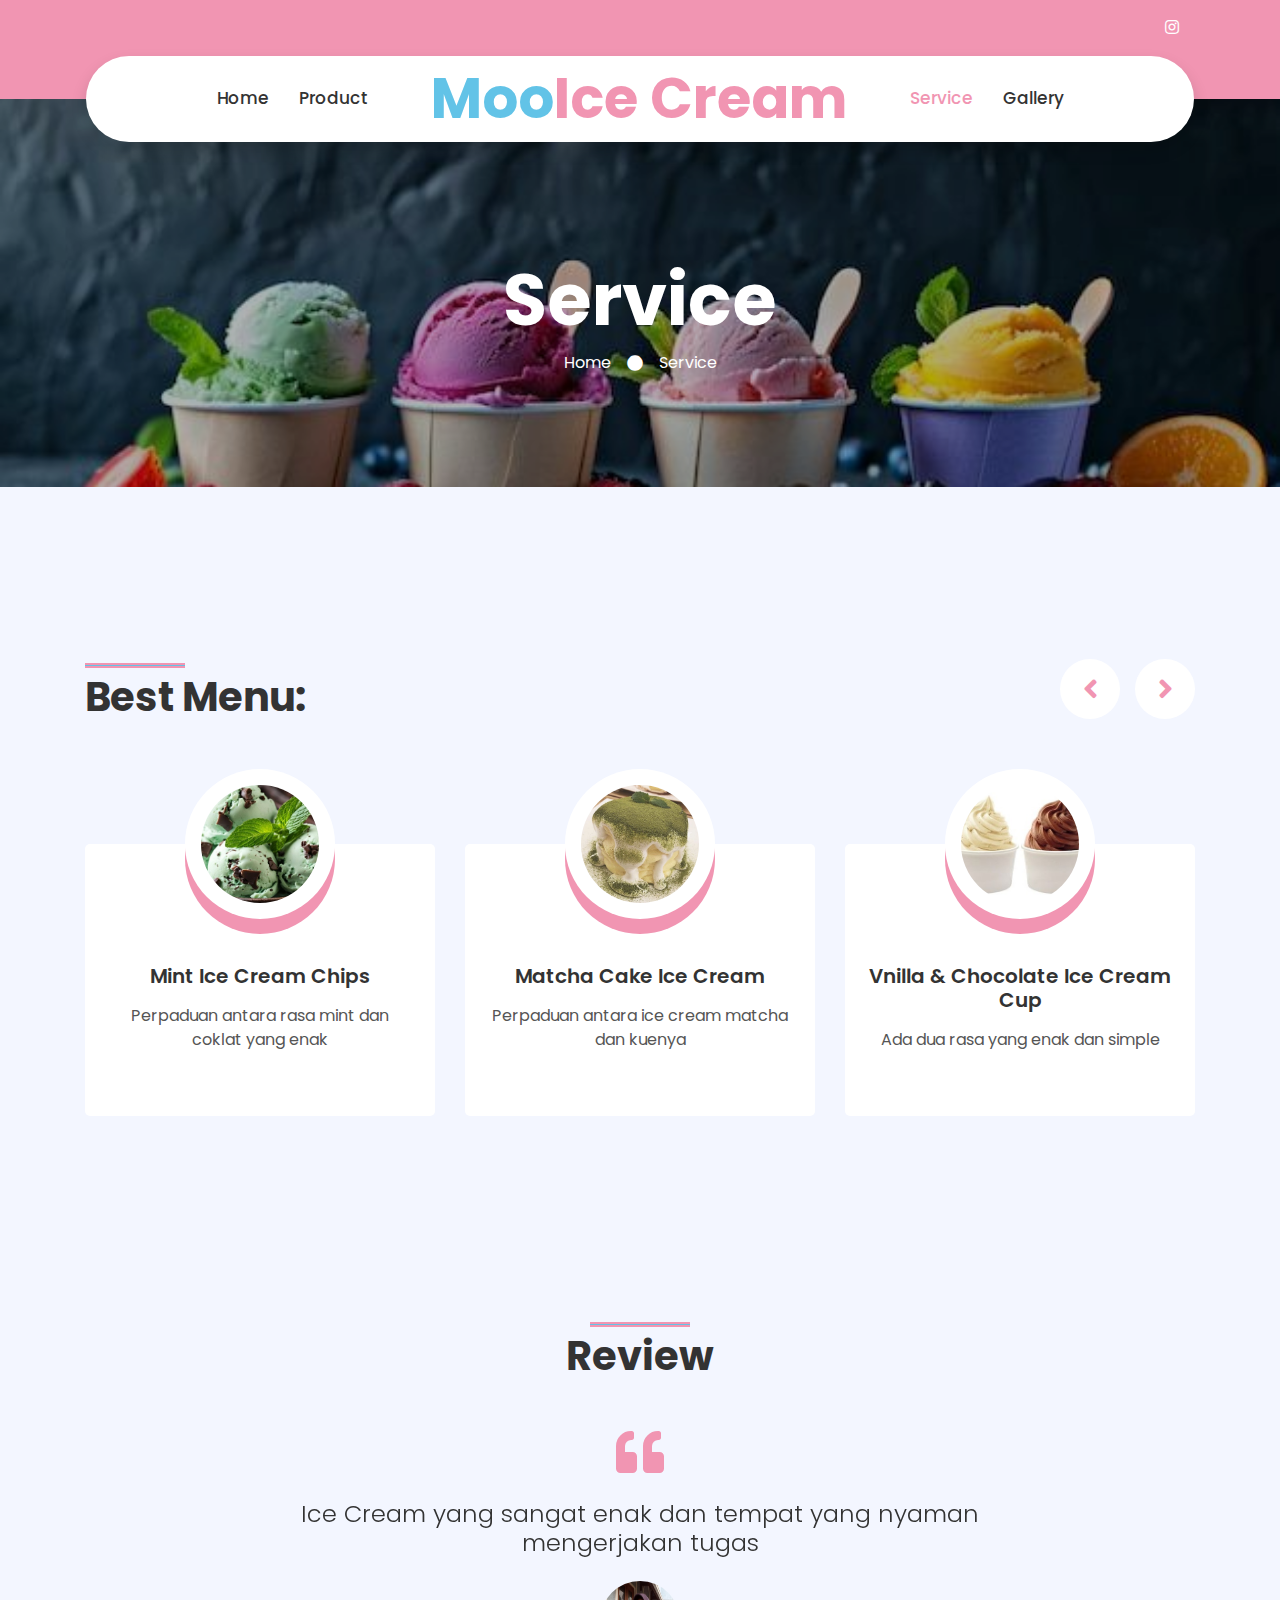
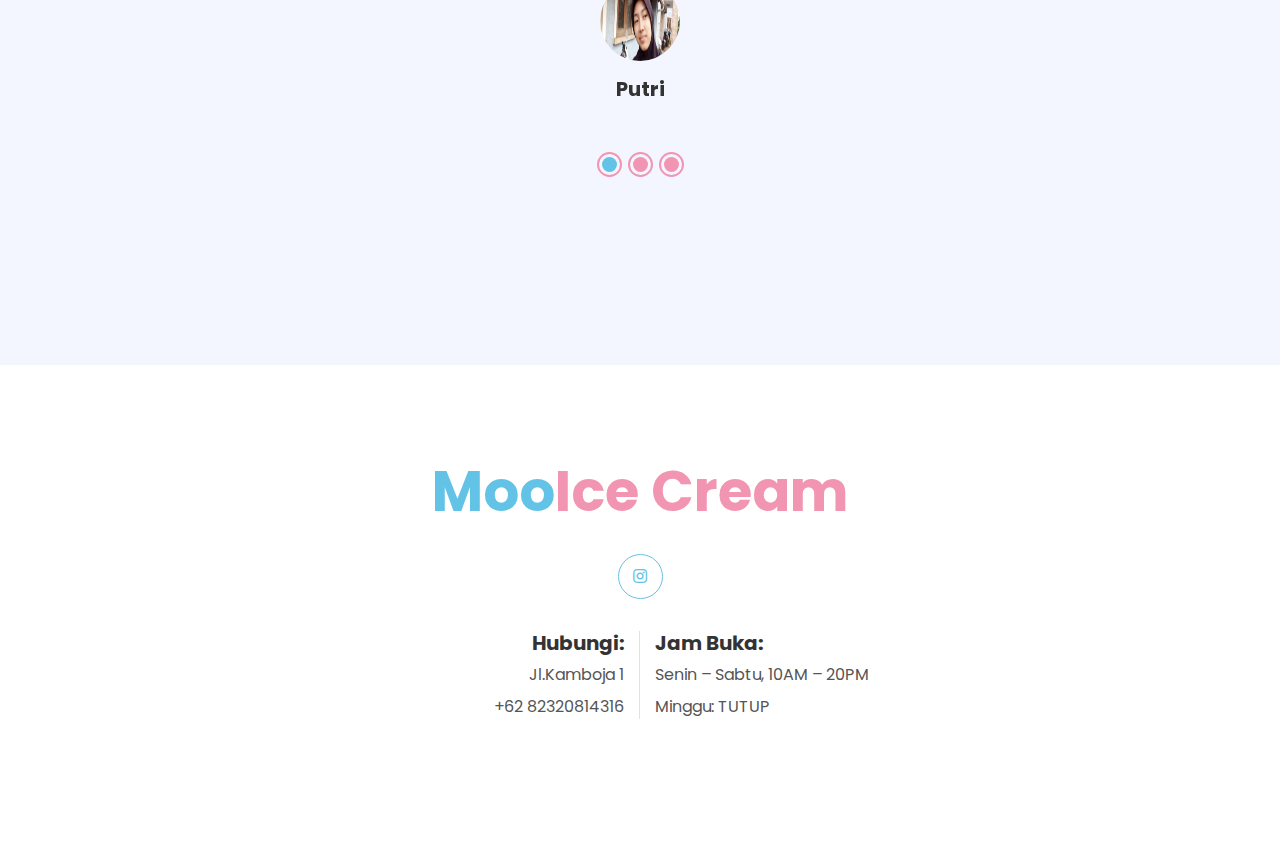
<file: service.html>
<!DOCTYPE html>
<html lang="en">

<head>
    <meta charset="utf-8">
    <title>Moo Ice Cream</title>
    <meta content="width=device-width, initial-scale=1.0" name="viewport">
    <meta content="Free HTML Templates" name="keywords">
    <meta content="Free HTML Templates" name="description">

    <!-- Favicon -->
    <link href="img/favicon.ico" rel="icon">

    <!-- Google Web Fonts -->
    <link rel="preconnect" href="https://fonts.gstatic.com">
    <link href="https://fonts.googleapis.com/css2?family=Poppins:wght@400;500;600;700&display=swap" rel="stylesheet">

    <!-- Font Awesome -->
    <link href="https://cdnjs.cloudflare.com/ajax/libs/font-awesome/5.10.0/css/all.min.css" rel="stylesheet">

    <!-- Libraries Stylesheet -->
    <link href="lib/owlcarousel/assets/owl.carousel.min.css" rel="stylesheet">
    <link href="lib/lightbox/css/lightbox.min.css" rel="stylesheet">

    <!-- Customized Bootstrap Stylesheet -->
    <link href="css/style.css" rel="stylesheet">
</head>

<body>
    <!-- Topbar Start -->
    <div class="container-fluid bg-primary py-3 d-none d-md-block">
        <div class="container">
            <div class="row">
                <div class="col-md-6 text-center text-lg-left mb-2 mb-lg-0">
                    <div class="d-inline-flex align-items-center">
                        
                    </div>
                </div>
                <div class="col-md-6 text-center text-lg-right">
                    <div class="d-inline-flex align-items-center">
                        
                        </a>
                        <a class="text-white px-3" href="https://www.instagram.com/abiyyah11_/?utm_source=ig_web_button_share_sheet">
                            <i class="fab fa-instagram"></i>
                        </a>
                        
                        </a>
                    </div>
                </div>
            </div>
        </div>
    </div>
    <!-- Topbar End -->


    <!-- Navbar Start -->
    <div class="container-fluid position-relative nav-bar p-0">
        <div class="container-lg position-relative p-0 px-lg-3" style="z-index: 9;">
            <nav class="navbar navbar-expand-lg bg-white navbar-light shadow p-lg-0">
                <a href="index.html" class="navbar-brand d-block d-lg-none">
                    <h1 class="m-0 display-4 text-primary"><span class="text-secondary">Moo</span>Ice Cream</h1>
                </a>
                <button type="button" class="navbar-toggler" data-toggle="collapse" data-target="#navbarCollapse">
                    <span class="navbar-toggler-icon"></span>
                </button>
                <div class="collapse navbar-collapse justify-content-between" id="navbarCollapse">
                    <div class="navbar-nav ml-auto py-0">
                        <a href="index.html" class="nav-item nav-link">Home</a>
                        
                        <a href="product.html" class="nav-item nav-link">Product</a>
                    </div>
                    <a href="index.html" class="navbar-brand mx-5 d-none d-lg-block">
                        <h1 class="m-0 display-4 text-primary"><span class="text-secondary">Moo</span>Ice Cream</h1>
                    </a>
                    <div class="navbar-nav mr-auto py-0">
                        <a href="service.html" class="nav-item nav-link active">Service</a>
                        <a href="gallery.html" class="nav-item nav-link">Gallery</a>
                        
                    </div>
                </div>
            </nav>
        </div>
    </div>
    <!-- Navbar End -->


    <!-- Header Start -->
    <div class="jumbotron jumbotron-fluid page-header" style="margin-bottom: 90px;">
        <div class="container text-center py-5">
            <h1 class="text-white display-3 mt-lg-5">Service</h1>
            <div class="d-inline-flex align-items-center text-white">
                <p class="m-0"><a class="text-white" href="">Home</a></p>
                <i class="fa fa-circle px-3"></i>
                <p class="m-0">Service</p>
            </div>
        </div>
    </div>
    <!-- Header End -->


    <!-- Services Start -->
    <div class="container-fluid py-5">
        <div class="container py-5">
            <div class="row">
                <div class="col-lg-6">
                    <h1 class="section-title position-relative mb-5">Best Menu:</h1>
                </div>
                <div class="col-lg-6 mb-5 mb-lg-0 pb-5 pb-lg-0"></div>
            </div>
            <div class="row">
                <div class="col-12">
                    <div class="owl-carousel service-carousel">
                        <div class="service-item">
                            <div class="service-img mx-auto">
                                <img class="rounded-circle w-100 h-100 bg-light p-3" src="img/mintcho.jpg" style="object-fit: cover;">
                            </div>
                            <div class="position-relative text-center bg-light rounded p-4 pb-5" style="margin-top: -75px;">
                                <h5 class="font-weight-semi-bold mt-5 mb-3 pt-5">Mint Ice Cream Chips</h5>
                                <p>Perpaduan antara rasa mint dan coklat yang enak</p>
                                
                            </div>
                        </div>
                        <div class="service-item">
                            <div class="service-img mx-auto">
                                <img class="rounded-circle w-100 h-100 bg-light p-3" src="img/cake ice cream.jpg" style="object-fit: cover;">
                            </div>
                            <div class="position-relative text-center bg-light rounded p-4 pb-5" style="margin-top: -75px;">
                                <h5 class="font-weight-semi-bold mt-5 mb-3 pt-5">Matcha Cake Ice Cream</h5>
                                <p>Perpaduan antara ice cream matcha dan kuenya</p>
                                
                            </div>
                        </div>
                        <div class="service-item">
                            <div class="service-img mx-auto">
                                <img class="rounded-circle w-100 h-100 bg-light p-3" src="img/cup.jpg" style="object-fit: cover;">
                            </div>
                            <div class="position-relative text-center bg-light rounded p-4 pb-5" style="margin-top: -75px;">
                                <h5 class="font-weight-semi-bold mt-5 mb-3 pt-5">Vnilla & Chocolate Ice Cream Cup</h5>
                                <pAda>Ada dua rasa yang enak dan simple</p>
                                
                            </div>
                        </div>
                        <div class="service-item">
                            <div class="service-img mx-auto">
                                <img class="rounded-circle w-100 h-100 bg-light p-3" src="img/brownie.jpg" style="object-fit: cover;">
                            </div>
                            <div class="position-relative text-center bg-light rounded p-4 pb-5" style="margin-top: -75px;">
                                <h5 class="font-weight-semi-bold mt-5 mb-3 pt-5">Brownie Ice Cream Sandwiches</h5>
                                <p>Perpaduan ice cream dan brownis coklat</p>
                                
                            </div>
                        </div>
                    </div>
                </div>
            </div>
        </div>
    </div>
    <!-- Services End -->


    <!-- Testimonial Start -->
    <div class="container-fluid py-5">
        <div class="container py-5">
            <div class="row justify-content-center">
                <div class="col-lg-6">
                    <h1 class="section-title position-relative text-center mb-5">Review</h1>
                </div>
            </div>
            <div class="row justify-content-center">
                <div class="col-lg-8">
                    <div class="owl-carousel testimonial-carousel">
                        <div class="text-center">
                            <i class="fa fa-3x fa-quote-left text-primary mb-4"></i>
                            <h4 class="font-weight-light mb-4">Ice Cream yang sangat enak dan tempat yang nyaman mengerjakan tugas</h4>
                            <img class="img-fluid mx-auto mb-3" src="img/chq.jfif" alt="">
                            <h5 class="font-weight-bold m-0">Putri</h5>
                           
                            
                        </div>
                        <div class="text-center">
                            <i class="fa fa-3x fa-quote-left text-primary mb-4"></i>
                            <h4 class="font-weight-light mb-4">Bermacam macam rasa dan cake yang lezat enak</h4>
                            <img class="img-fluid mx-auto mb-3" src="img/dim.jfif" alt="">
                            <h5 class="font-weight-bold m-0">Dimas</h5>
                           
                        </div>
                        <div class="text-center">
                            <i class="fa fa-3x fa-quote-left text-primary mb-4"></i>
                            <h4 class="font-weight-light mb-4">Wajib kesini guys tempatnya bersih nyaman ber Ac ice creamnya juga mantap mantap, pelayanannya juga ramah sopan baik the best lah pokoknya</h4>
                            <img class="img-fluid mx-auto mb-3" src="img/ica2.jfif" alt="">
                            <h5 class="font-weight-bold m-0">Nisa</h5>
                           
                            
                        </div>
                    </div>
                </div>
            </div>
        </div>
    </div>
    <!-- Testimonial End -->


    <!-- Footer Start -->
    <div class="container-fluid footer bg-light py-5" style="margin-top: 90px;">
        <div class="container text-center py-5">
            <div class="row">
                <div class="col-12 mb-4">
                    <a href="index.html" class="navbar-brand m-0">
                        <h1 class="m-0 mt-n2 display-4 text-primary"><span class="text-secondary">Moo</span>Ice Cream</h1>
                    </a>
                </div>
                <div class="col-12 mb-4">
                    
                    <a class="btn btn-outline-secondary btn-social" href="https://www.instagram.com/abiyyah11_/?utm_source=ig_web_button_share_sheet"><i class="fab fa-instagram"></i></a>
                </div>
                <div class="col-12 mt-2 mb-4">
                    <div class="row">
                        <div class="col-sm-6 text-center text-sm-right border-right mb-3 mb-sm-0">
                            <h5 class="font-weight-bold mb-2">Hubungi:</h5>
                            <p class="mb-2">Jl.Kamboja 1 </p>
                            <p class="mb-0">+62 82320814316</p>
                        </div>
                        <div class="col-sm-6 text-center text-sm-left">
                            <h5 class="font-weight-bold mb-2">Jam Buka:</h5>
                            <p class="mb-2">Senin – Sabtu, 10AM – 20PM</p>
                            <p class="mb-0">Minggu: TUTUP</p>
                        </div>
                    </div>
                </div>
                <div class="col-12">
                   
                    </p>
                </div>
            </div>
        </div>
    </div>
    <!-- Footer End -->


    <!-- Back to Top -->
    <a href="#" class="btn btn-secondary px-2 back-to-top"><i class="fa fa-angle-double-up"></i></a>


    <!-- JavaScript Libraries -->
    <script src="https://code.jquery.com/jquery-3.4.1.min.js"></script>
    <script src="https://stackpath.bootstrapcdn.com/bootstrap/4.4.1/js/bootstrap.bundle.min.js"></script>
    <script src="lib/easing/easing.min.js"></script>
    <script src="lib/waypoints/waypoints.min.js"></script>
    <script src="lib/owlcarousel/owl.carousel.min.js"></script>
    <script src="lib/isotope/isotope.pkgd.min.js"></script>
    <script src="lib/lightbox/js/lightbox.min.js"></script>

    <!-- Contact Javascript File -->
    <script src="mail/jqBootstrapValidation.min.js"></script>
    <script src="mail/contact.js"></script>

    <!-- Template Javascript -->
    <script src="js/main.js"></script>
</body>

</html>
</file>
<file: css/style.css>
/******* Bootstrap Theming ********/
/*!
 * Bootstrap v4.5.3 (https://getbootstrap.com/)
 * Copyright 2011-2020 The Bootstrap Authors
 * Copyright 2011-2020 Twitter, Inc.
 * Licensed under MIT (https://github.com/twbs/bootstrap/blob/main/LICENSE)
 */
:root {
  --blue: #007bff;
  --indigo: #6610f2;
  --purple: #6f42c1;
  --pink: #e83e8c;
  --red: #dc3545;
  --orange: #fd7e14;
  --yellow: #ffc107;
  --green: #28a745;
  --teal: #20c997;
  --cyan: #17a2b8;
  --white: #fff;
  --gray: #6c757d;
  --gray-dark: #343a40;
  --primary: #F195B2;
  --secondary: #62C3E7;
  --success: #28a745;
  --info: #17a2b8;
  --warning: #ffc107;
  --danger: #dc3545;
  --light: #FFFFFF;
  --dark: #333333;
  --breakpoint-xs: 0;
  --breakpoint-sm: 576px;
  --breakpoint-md: 768px;
  --breakpoint-lg: 992px;
  --breakpoint-xl: 1200px;
  --font-family-sans-serif: "Poppins", sans-serif;
  --font-family-monospace: SFMono-Regular, Menlo, Monaco, Consolas, "Liberation Mono", "Courier New", monospace;
}

*,
*::before,
*::after {
  box-sizing: border-box;
}

html {
  font-family: sans-serif;
  line-height: 1.15;
  -webkit-text-size-adjust: 100%;
  -webkit-tap-highlight-color: rgba(0, 0, 0, 0);
}

article, aside, figcaption, figure, footer, header, hgroup, main, nav, section {
  display: block;
}

body {
  margin: 0;
  font-family: "Poppins", sans-serif;
  font-size: 1rem;
  font-weight: 400;
  line-height: 1.5;
  color: #555555;
  text-align: left;
  background-color: #F3F6FF;
}

[tabindex="-1"]:focus:not(:focus-visible) {
  outline: 0 !important;
}

hr {
  box-sizing: content-box;
  height: 0;
  overflow: visible;
}

h1, h2, h3, h4, h5, h6 {
  margin-top: 0;
  margin-bottom: 0.5rem;
}

p {
  margin-top: 0;
  margin-bottom: 1rem;
}

abbr[title],
abbr[data-original-title] {
  text-decoration: underline;
  text-decoration: underline dotted;
  cursor: help;
  border-bottom: 0;
  text-decoration-skip-ink: none;
}

address {
  margin-bottom: 1rem;
  font-style: normal;
  line-height: inherit;
}

ol,
ul,
dl {
  margin-top: 0;
  margin-bottom: 1rem;
}

ol ol,
ul ul,
ol ul,
ul ol {
  margin-bottom: 0;
}

dt {
  font-weight: 700;
}

dd {
  margin-bottom: .5rem;
  margin-left: 0;
}

blockquote {
  margin: 0 0 1rem;
}

b,
strong {
  font-weight: bolder;
}

small {
  font-size: 80%;
}

sub,
sup {
  position: relative;
  font-size: 75%;
  line-height: 0;
  vertical-align: baseline;
}

sub {
  bottom: -.25em;
}

sup {
  top: -.5em;
}

a {
  color: #F195B2;
  text-decoration: none;
  background-color: transparent;
}

a:hover {
  color: #e85181;
  text-decoration: underline;
}

a:not([href]):not([class]) {
  color: inherit;
  text-decoration: none;
}

a:not([href]):not([class]):hover {
  color: inherit;
  text-decoration: none;
}

pre,
code,
kbd,
samp {
  font-family: SFMono-Regular, Menlo, Monaco, Consolas, "Liberation Mono", "Courier New", monospace;
  font-size: 1em;
}

pre {
  margin-top: 0;
  margin-bottom: 1rem;
  overflow: auto;
  -ms-overflow-style: scrollbar;
}

figure {
  margin: 0 0 1rem;
}

img {
  vertical-align: middle;
  border-style: none;
}

svg {
  overflow: hidden;
  vertical-align: middle;
}

table {
  border-collapse: collapse;
}

caption {
  padding-top: 0.75rem;
  padding-bottom: 0.75rem;
  color: #6c757d;
  text-align: left;
  caption-side: bottom;
}

th {
  text-align: inherit;
  text-align: -webkit-match-parent;
}

label {
  display: inline-block;
  margin-bottom: 0.5rem;
}

button {
  border-radius: 0;
}

button:focus {
  outline: 1px dotted;
  outline: 5px auto -webkit-focus-ring-color;
}

input,
button,
select,
optgroup,
textarea {
  margin: 0;
  font-family: inherit;
  font-size: inherit;
  line-height: inherit;
}

button,
input {
  overflow: visible;
}

button,
select {
  text-transform: none;
}

[role="button"] {
  cursor: pointer;
}

select {
  word-wrap: normal;
}

button,
[type="button"],
[type="reset"],
[type="submit"] {
  -webkit-appearance: button;
}

button:not(:disabled),
[type="button"]:not(:disabled),
[type="reset"]:not(:disabled),
[type="submit"]:not(:disabled) {
  cursor: pointer;
}

button::-moz-focus-inner,
[type="button"]::-moz-focus-inner,
[type="reset"]::-moz-focus-inner,
[type="submit"]::-moz-focus-inner {
  padding: 0;
  border-style: none;
}

input[type="radio"],
input[type="checkbox"] {
  box-sizing: border-box;
  padding: 0;
}

textarea {
  overflow: auto;
  resize: vertical;
}

fieldset {
  min-width: 0;
  padding: 0;
  margin: 0;
  border: 0;
}

legend {
  display: block;
  width: 100%;
  max-width: 100%;
  padding: 0;
  margin-bottom: .5rem;
  font-size: 1.5rem;
  line-height: inherit;
  color: inherit;
  white-space: normal;
}

@media (max-width: 1200px) {
  legend {
    font-size: calc(1.275rem + 0.3vw) ;
  }
}

progress {
  vertical-align: baseline;
}

[type="number"]::-webkit-inner-spin-button,
[type="number"]::-webkit-outer-spin-button {
  height: auto;
}

[type="search"] {
  outline-offset: -2px;
  -webkit-appearance: none;
}

[type="search"]::-webkit-search-decoration {
  -webkit-appearance: none;
}

::-webkit-file-upload-button {
  font: inherit;
  -webkit-appearance: button;
}

output {
  display: inline-block;
}

summary {
  display: list-item;
  cursor: pointer;
}

template {
  display: none;
}

[hidden] {
  display: none !important;
}

h1, h2, h3, h4, h5, h6,
.h1, .h2, .h3, .h4, .h5, .h6 {
  margin-bottom: 0.5rem;
  font-weight: 500;
  line-height: 1.2;
  color: #333333;
}

h1, .h1 {
  font-size: 2.5rem;
}

@media (max-width: 1200px) {
  h1, .h1 {
    font-size: calc(1.375rem + 1.5vw) ;
  }
}

h2, .h2 {
  font-size: 2rem;
}

@media (max-width: 1200px) {
  h2, .h2 {
    font-size: calc(1.325rem + 0.9vw) ;
  }
}

h3, .h3 {
  font-size: 1.75rem;
}

@media (max-width: 1200px) {
  h3, .h3 {
    font-size: calc(1.3rem + 0.6vw) ;
  }
}

h4, .h4 {
  font-size: 1.5rem;
}

@media (max-width: 1200px) {
  h4, .h4 {
    font-size: calc(1.275rem + 0.3vw) ;
  }
}

h5, .h5 {
  font-size: 1.25rem;
}

h6, .h6 {
  font-size: 1rem;
}

.lead {
  font-size: 1.25rem;
  font-weight: 300;
}

.display-1 {
  font-size: 6rem;
  font-weight: 300;
  line-height: 1.2;
}

@media (max-width: 1200px) {
  .display-1 {
    font-size: calc(1.725rem + 5.7vw) ;
  }
}

.display-2 {
  font-size: 5.5rem;
  font-weight: 300;
  line-height: 1.2;
}

@media (max-width: 1200px) {
  .display-2 {
    font-size: calc(1.675rem + 5.1vw) ;
  }
}

.display-3 {
  font-size: 4.5rem;
  font-weight: 300;
  line-height: 1.2;
}

@media (max-width: 1200px) {
  .display-3 {
    font-size: calc(1.575rem + 3.9vw) ;
  }
}

.display-4 {
  font-size: 3.5rem;
  font-weight: 300;
  line-height: 1.2;
}

@media (max-width: 1200px) {
  .display-4 {
    font-size: calc(1.475rem + 2.7vw) ;
  }
}

hr {
  margin-top: 1rem;
  margin-bottom: 1rem;
  border: 0;
  border-top: 1px solid rgba(0, 0, 0, 0.1);
}

small,
.small {
  font-size: 80%;
  font-weight: 400;
}

mark,
.mark {
  padding: 0.2em;
  background-color: #fcf8e3;
}

.list-unstyled {
  padding-left: 0;
  list-style: none;
}

.list-inline {
  padding-left: 0;
  list-style: none;
}

.list-inline-item {
  display: inline-block;
}

.list-inline-item:not(:last-child) {
  margin-right: 0.5rem;
}

.initialism {
  font-size: 90%;
  text-transform: uppercase;
}

.blockquote {
  margin-bottom: 1rem;
  font-size: 1.25rem;
}

.blockquote-footer {
  display: block;
  font-size: 80%;
  color: #6c757d;
}

.blockquote-footer::before {
  content: "\2014\00A0";
}

.img-fluid {
  max-width: 100%;
  height: auto;
}

.img-thumbnail {
  padding: 0.25rem;
  background-color: #F3F6FF;
  border: 1px solid #dee2e6;
  border-radius: 5px;
  max-width: 100%;
  height: auto;
}

.figure {
  display: inline-block;
}

.figure-img {
  margin-bottom: 0.5rem;
  line-height: 1;
}

.figure-caption {
  font-size: 90%;
  color: #6c757d;
}

code {
  font-size: 87.5%;
  color: #e83e8c;
  word-wrap: break-word;
}

a > code {
  color: inherit;
}

kbd {
  padding: 0.2rem 0.4rem;
  font-size: 87.5%;
  color: #fff;
  background-color: #212529;
  border-radius: 0.2rem;
}

kbd kbd {
  padding: 0;
  font-size: 100%;
  font-weight: 700;
}

pre {
  display: block;
  font-size: 87.5%;
  color: #212529;
}

pre code {
  font-size: inherit;
  color: inherit;
  word-break: normal;
}

.pre-scrollable {
  max-height: 340px;
  overflow-y: scroll;
}

.container,
.container-fluid,
.container-sm,
.container-md,
.container-lg,
.container-xl {
  width: 100%;
  padding-right: 15px;
  padding-left: 15px;
  margin-right: auto;
  margin-left: auto;
}

@media (min-width: 576px) {
  .container, .container-sm {
    max-width: 540px;
  }
}

@media (min-width: 768px) {
  .container, .container-sm, .container-md {
    max-width: 720px;
  }
}

@media (min-width: 992px) {
  .container, .container-sm, .container-md, .container-lg {
    max-width: 960px;
  }
}

@media (min-width: 1200px) {
  .container, .container-sm, .container-md, .container-lg, .container-xl {
    max-width: 1140px;
  }
}

.row {
  display: flex;
  flex-wrap: wrap;
  margin-right: -15px;
  margin-left: -15px;
}

.no-gutters {
  margin-right: 0;
  margin-left: 0;
}

.no-gutters > .col,
.no-gutters > [class*="col-"] {
  padding-right: 0;
  padding-left: 0;
}

.col-1, .col-2, .col-3, .col-4, .col-5, .col-6, .col-7, .col-8, .col-9, .col-10, .col-11, .col-12, .col,
.col-auto, .col-sm-1, .col-sm-2, .col-sm-3, .col-sm-4, .col-sm-5, .col-sm-6, .col-sm-7, .col-sm-8, .col-sm-9, .col-sm-10, .col-sm-11, .col-sm-12, .col-sm,
.col-sm-auto, .col-md-1, .col-md-2, .col-md-3, .col-md-4, .col-md-5, .col-md-6, .col-md-7, .col-md-8, .col-md-9, .col-md-10, .col-md-11, .col-md-12, .col-md,
.col-md-auto, .col-lg-1, .col-lg-2, .col-lg-3, .col-lg-4, .col-lg-5, .col-lg-6, .col-lg-7, .col-lg-8, .col-lg-9, .col-lg-10, .col-lg-11, .col-lg-12, .col-lg,
.col-lg-auto, .col-xl-1, .col-xl-2, .col-xl-3, .col-xl-4, .col-xl-5, .col-xl-6, .col-xl-7, .col-xl-8, .col-xl-9, .col-xl-10, .col-xl-11, .col-xl-12, .col-xl,
.col-xl-auto {
  position: relative;
  width: 100%;
  padding-right: 15px;
  padding-left: 15px;
}

.col {
  flex-basis: 0;
  flex-grow: 1;
  max-width: 100%;
}

.row-cols-1 > * {
  flex: 0 0 100%;
  max-width: 100%;
}

.row-cols-2 > * {
  flex: 0 0 50%;
  max-width: 50%;
}

.row-cols-3 > * {
  flex: 0 0 33.33333%;
  max-width: 33.33333%;
}

.row-cols-4 > * {
  flex: 0 0 25%;
  max-width: 25%;
}

.row-cols-5 > * {
  flex: 0 0 20%;
  max-width: 20%;
}

.row-cols-6 > * {
  flex: 0 0 16.66667%;
  max-width: 16.66667%;
}

.col-auto {
  flex: 0 0 auto;
  width: auto;
  max-width: 100%;
}

.col-1 {
  flex: 0 0 8.33333%;
  max-width: 8.33333%;
}

.col-2 {
  flex: 0 0 16.66667%;
  max-width: 16.66667%;
}

.col-3 {
  flex: 0 0 25%;
  max-width: 25%;
}

.col-4 {
  flex: 0 0 33.33333%;
  max-width: 33.33333%;
}

.col-5 {
  flex: 0 0 41.66667%;
  max-width: 41.66667%;
}

.col-6 {
  flex: 0 0 50%;
  max-width: 50%;
}

.col-7 {
  flex: 0 0 58.33333%;
  max-width: 58.33333%;
}

.col-8 {
  flex: 0 0 66.66667%;
  max-width: 66.66667%;
}

.col-9 {
  flex: 0 0 75%;
  max-width: 75%;
}

.col-10 {
  flex: 0 0 83.33333%;
  max-width: 83.33333%;
}

.col-11 {
  flex: 0 0 91.66667%;
  max-width: 91.66667%;
}

.col-12 {
  flex: 0 0 100%;
  max-width: 100%;
}

.order-first {
  order: -1;
}

.order-last {
  order: 13;
}

.order-0 {
  order: 0;
}

.order-1 {
  order: 1;
}

.order-2 {
  order: 2;
}

.order-3 {
  order: 3;
}

.order-4 {
  order: 4;
}

.order-5 {
  order: 5;
}

.order-6 {
  order: 6;
}

.order-7 {
  order: 7;
}

.order-8 {
  order: 8;
}

.order-9 {
  order: 9;
}

.order-10 {
  order: 10;
}

.order-11 {
  order: 11;
}

.order-12 {
  order: 12;
}

.offset-1 {
  margin-left: 8.33333%;
}

.offset-2 {
  margin-left: 16.66667%;
}

.offset-3 {
  margin-left: 25%;
}

.offset-4 {
  margin-left: 33.33333%;
}

.offset-5 {
  margin-left: 41.66667%;
}

.offset-6 {
  margin-left: 50%;
}

.offset-7 {
  margin-left: 58.33333%;
}

.offset-8 {
  margin-left: 66.66667%;
}

.offset-9 {
  margin-left: 75%;
}

.offset-10 {
  margin-left: 83.33333%;
}

.offset-11 {
  margin-left: 91.66667%;
}

@media (min-width: 576px) {
  .col-sm {
    flex-basis: 0;
    flex-grow: 1;
    max-width: 100%;
  }
  .row-cols-sm-1 > * {
    flex: 0 0 100%;
    max-width: 100%;
  }
  .row-cols-sm-2 > * {
    flex: 0 0 50%;
    max-width: 50%;
  }
  .row-cols-sm-3 > * {
    flex: 0 0 33.33333%;
    max-width: 33.33333%;
  }
  .row-cols-sm-4 > * {
    flex: 0 0 25%;
    max-width: 25%;
  }
  .row-cols-sm-5 > * {
    flex: 0 0 20%;
    max-width: 20%;
  }
  .row-cols-sm-6 > * {
    flex: 0 0 16.66667%;
    max-width: 16.66667%;
  }
  .col-sm-auto {
    flex: 0 0 auto;
    width: auto;
    max-width: 100%;
  }
  .col-sm-1 {
    flex: 0 0 8.33333%;
    max-width: 8.33333%;
  }
  .col-sm-2 {
    flex: 0 0 16.66667%;
    max-width: 16.66667%;
  }
  .col-sm-3 {
    flex: 0 0 25%;
    max-width: 25%;
  }
  .col-sm-4 {
    flex: 0 0 33.33333%;
    max-width: 33.33333%;
  }
  .col-sm-5 {
    flex: 0 0 41.66667%;
    max-width: 41.66667%;
  }
  .col-sm-6 {
    flex: 0 0 50%;
    max-width: 50%;
  }
  .col-sm-7 {
    flex: 0 0 58.33333%;
    max-width: 58.33333%;
  }
  .col-sm-8 {
    flex: 0 0 66.66667%;
    max-width: 66.66667%;
  }
  .col-sm-9 {
    flex: 0 0 75%;
    max-width: 75%;
  }
  .col-sm-10 {
    flex: 0 0 83.33333%;
    max-width: 83.33333%;
  }
  .col-sm-11 {
    flex: 0 0 91.66667%;
    max-width: 91.66667%;
  }
  .col-sm-12 {
    flex: 0 0 100%;
    max-width: 100%;
  }
  .order-sm-first {
    order: -1;
  }
  .order-sm-last {
    order: 13;
  }
  .order-sm-0 {
    order: 0;
  }
  .order-sm-1 {
    order: 1;
  }
  .order-sm-2 {
    order: 2;
  }
  .order-sm-3 {
    order: 3;
  }
  .order-sm-4 {
    order: 4;
  }
  .order-sm-5 {
    order: 5;
  }
  .order-sm-6 {
    order: 6;
  }
  .order-sm-7 {
    order: 7;
  }
  .order-sm-8 {
    order: 8;
  }
  .order-sm-9 {
    order: 9;
  }
  .order-sm-10 {
    order: 10;
  }
  .order-sm-11 {
    order: 11;
  }
  .order-sm-12 {
    order: 12;
  }
  .offset-sm-0 {
    margin-left: 0;
  }
  .offset-sm-1 {
    margin-left: 8.33333%;
  }
  .offset-sm-2 {
    margin-left: 16.66667%;
  }
  .offset-sm-3 {
    margin-left: 25%;
  }
  .offset-sm-4 {
    margin-left: 33.33333%;
  }
  .offset-sm-5 {
    margin-left: 41.66667%;
  }
  .offset-sm-6 {
    margin-left: 50%;
  }
  .offset-sm-7 {
    margin-left: 58.33333%;
  }
  .offset-sm-8 {
    margin-left: 66.66667%;
  }
  .offset-sm-9 {
    margin-left: 75%;
  }
  .offset-sm-10 {
    margin-left: 83.33333%;
  }
  .offset-sm-11 {
    margin-left: 91.66667%;
  }
}

@media (min-width: 768px) {
  .col-md {
    flex-basis: 0;
    flex-grow: 1;
    max-width: 100%;
  }
  .row-cols-md-1 > * {
    flex: 0 0 100%;
    max-width: 100%;
  }
  .row-cols-md-2 > * {
    flex: 0 0 50%;
    max-width: 50%;
  }
  .row-cols-md-3 > * {
    flex: 0 0 33.33333%;
    max-width: 33.33333%;
  }
  .row-cols-md-4 > * {
    flex: 0 0 25%;
    max-width: 25%;
  }
  .row-cols-md-5 > * {
    flex: 0 0 20%;
    max-width: 20%;
  }
  .row-cols-md-6 > * {
    flex: 0 0 16.66667%;
    max-width: 16.66667%;
  }
  .col-md-auto {
    flex: 0 0 auto;
    width: auto;
    max-width: 100%;
  }
  .col-md-1 {
    flex: 0 0 8.33333%;
    max-width: 8.33333%;
  }
  .col-md-2 {
    flex: 0 0 16.66667%;
    max-width: 16.66667%;
  }
  .col-md-3 {
    flex: 0 0 25%;
    max-width: 25%;
  }
  .col-md-4 {
    flex: 0 0 33.33333%;
    max-width: 33.33333%;
  }
  .col-md-5 {
    flex: 0 0 41.66667%;
    max-width: 41.66667%;
  }
  .col-md-6 {
    flex: 0 0 50%;
    max-width: 50%;
  }
  .col-md-7 {
    flex: 0 0 58.33333%;
    max-width: 58.33333%;
  }
  .col-md-8 {
    flex: 0 0 66.66667%;
    max-width: 66.66667%;
  }
  .col-md-9 {
    flex: 0 0 75%;
    max-width: 75%;
  }
  .col-md-10 {
    flex: 0 0 83.33333%;
    max-width: 83.33333%;
  }
  .col-md-11 {
    flex: 0 0 91.66667%;
    max-width: 91.66667%;
  }
  .col-md-12 {
    flex: 0 0 100%;
    max-width: 100%;
  }
  .order-md-first {
    order: -1;
  }
  .order-md-last {
    order: 13;
  }
  .order-md-0 {
    order: 0;
  }
  .order-md-1 {
    order: 1;
  }
  .order-md-2 {
    order: 2;
  }
  .order-md-3 {
    order: 3;
  }
  .order-md-4 {
    order: 4;
  }
  .order-md-5 {
    order: 5;
  }
  .order-md-6 {
    order: 6;
  }
  .order-md-7 {
    order: 7;
  }
  .order-md-8 {
    order: 8;
  }
  .order-md-9 {
    order: 9;
  }
  .order-md-10 {
    order: 10;
  }
  .order-md-11 {
    order: 11;
  }
  .order-md-12 {
    order: 12;
  }
  .offset-md-0 {
    margin-left: 0;
  }
  .offset-md-1 {
    margin-left: 8.33333%;
  }
  .offset-md-2 {
    margin-left: 16.66667%;
  }
  .offset-md-3 {
    margin-left: 25%;
  }
  .offset-md-4 {
    margin-left: 33.33333%;
  }
  .offset-md-5 {
    margin-left: 41.66667%;
  }
  .offset-md-6 {
    margin-left: 50%;
  }
  .offset-md-7 {
    margin-left: 58.33333%;
  }
  .offset-md-8 {
    margin-left: 66.66667%;
  }
  .offset-md-9 {
    margin-left: 75%;
  }
  .offset-md-10 {
    margin-left: 83.33333%;
  }
  .offset-md-11 {
    margin-left: 91.66667%;
  }
}

@media (min-width: 992px) {
  .col-lg {
    flex-basis: 0;
    flex-grow: 1;
    max-width: 100%;
  }
  .row-cols-lg-1 > * {
    flex: 0 0 100%;
    max-width: 100%;
  }
  .row-cols-lg-2 > * {
    flex: 0 0 50%;
    max-width: 50%;
  }
  .row-cols-lg-3 > * {
    flex: 0 0 33.33333%;
    max-width: 33.33333%;
  }
  .row-cols-lg-4 > * {
    flex: 0 0 25%;
    max-width: 25%;
  }
  .row-cols-lg-5 > * {
    flex: 0 0 20%;
    max-width: 20%;
  }
  .row-cols-lg-6 > * {
    flex: 0 0 16.66667%;
    max-width: 16.66667%;
  }
  .col-lg-auto {
    flex: 0 0 auto;
    width: auto;
    max-width: 100%;
  }
  .col-lg-1 {
    flex: 0 0 8.33333%;
    max-width: 8.33333%;
  }
  .col-lg-2 {
    flex: 0 0 16.66667%;
    max-width: 16.66667%;
  }
  .col-lg-3 {
    flex: 0 0 25%;
    max-width: 25%;
  }
  .col-lg-4 {
    flex: 0 0 33.33333%;
    max-width: 33.33333%;
  }
  .col-lg-5 {
    flex: 0 0 41.66667%;
    max-width: 41.66667%;
  }
  .col-lg-6 {
    flex: 0 0 50%;
    max-width: 50%;
  }
  .col-lg-7 {
    flex: 0 0 58.33333%;
    max-width: 58.33333%;
  }
  .col-lg-8 {
    flex: 0 0 66.66667%;
    max-width: 66.66667%;
  }
  .col-lg-9 {
    flex: 0 0 75%;
    max-width: 75%;
  }
  .col-lg-10 {
    flex: 0 0 83.33333%;
    max-width: 83.33333%;
  }
  .col-lg-11 {
    flex: 0 0 91.66667%;
    max-width: 91.66667%;
  }
  .col-lg-12 {
    flex: 0 0 100%;
    max-width: 100%;
  }
  .order-lg-first {
    order: -1;
  }
  .order-lg-last {
    order: 13;
  }
  .order-lg-0 {
    order: 0;
  }
  .order-lg-1 {
    order: 1;
  }
  .order-lg-2 {
    order: 2;
  }
  .order-lg-3 {
    order: 3;
  }
  .order-lg-4 {
    order: 4;
  }
  .order-lg-5 {
    order: 5;
  }
  .order-lg-6 {
    order: 6;
  }
  .order-lg-7 {
    order: 7;
  }
  .order-lg-8 {
    order: 8;
  }
  .order-lg-9 {
    order: 9;
  }
  .order-lg-10 {
    order: 10;
  }
  .order-lg-11 {
    order: 11;
  }
  .order-lg-12 {
    order: 12;
  }
  .offset-lg-0 {
    margin-left: 0;
  }
  .offset-lg-1 {
    margin-left: 8.33333%;
  }
  .offset-lg-2 {
    margin-left: 16.66667%;
  }
  .offset-lg-3 {
    margin-left: 25%;
  }
  .offset-lg-4 {
    margin-left: 33.33333%;
  }
  .offset-lg-5 {
    margin-left: 41.66667%;
  }
  .offset-lg-6 {
    margin-left: 50%;
  }
  .offset-lg-7 {
    margin-left: 58.33333%;
  }
  .offset-lg-8 {
    margin-left: 66.66667%;
  }
  .offset-lg-9 {
    margin-left: 75%;
  }
  .offset-lg-10 {
    margin-left: 83.33333%;
  }
  .offset-lg-11 {
    margin-left: 91.66667%;
  }
}

@media (min-width: 1200px) {
  .col-xl {
    flex-basis: 0;
    flex-grow: 1;
    max-width: 100%;
  }
  .row-cols-xl-1 > * {
    flex: 0 0 100%;
    max-width: 100%;
  }
  .row-cols-xl-2 > * {
    flex: 0 0 50%;
    max-width: 50%;
  }
  .row-cols-xl-3 > * {
    flex: 0 0 33.33333%;
    max-width: 33.33333%;
  }
  .row-cols-xl-4 > * {
    flex: 0 0 25%;
    max-width: 25%;
  }
  .row-cols-xl-5 > * {
    flex: 0 0 20%;
    max-width: 20%;
  }
  .row-cols-xl-6 > * {
    flex: 0 0 16.66667%;
    max-width: 16.66667%;
  }
  .col-xl-auto {
    flex: 0 0 auto;
    width: auto;
    max-width: 100%;
  }
  .col-xl-1 {
    flex: 0 0 8.33333%;
    max-width: 8.33333%;
  }
  .col-xl-2 {
    flex: 0 0 16.66667%;
    max-width: 16.66667%;
  }
  .col-xl-3 {
    flex: 0 0 25%;
    max-width: 25%;
  }
  .col-xl-4 {
    flex: 0 0 33.33333%;
    max-width: 33.33333%;
  }
  .col-xl-5 {
    flex: 0 0 41.66667%;
    max-width: 41.66667%;
  }
  .col-xl-6 {
    flex: 0 0 50%;
    max-width: 50%;
  }
  .col-xl-7 {
    flex: 0 0 58.33333%;
    max-width: 58.33333%;
  }
  .col-xl-8 {
    flex: 0 0 66.66667%;
    max-width: 66.66667%;
  }
  .col-xl-9 {
    flex: 0 0 75%;
    max-width: 75%;
  }
  .col-xl-10 {
    flex: 0 0 83.33333%;
    max-width: 83.33333%;
  }
  .col-xl-11 {
    flex: 0 0 91.66667%;
    max-width: 91.66667%;
  }
  .col-xl-12 {
    flex: 0 0 100%;
    max-width: 100%;
  }
  .order-xl-first {
    order: -1;
  }
  .order-xl-last {
    order: 13;
  }
  .order-xl-0 {
    order: 0;
  }
  .order-xl-1 {
    order: 1;
  }
  .order-xl-2 {
    order: 2;
  }
  .order-xl-3 {
    order: 3;
  }
  .order-xl-4 {
    order: 4;
  }
  .order-xl-5 {
    order: 5;
  }
  .order-xl-6 {
    order: 6;
  }
  .order-xl-7 {
    order: 7;
  }
  .order-xl-8 {
    order: 8;
  }
  .order-xl-9 {
    order: 9;
  }
  .order-xl-10 {
    order: 10;
  }
  .order-xl-11 {
    order: 11;
  }
  .order-xl-12 {
    order: 12;
  }
  .offset-xl-0 {
    margin-left: 0;
  }
  .offset-xl-1 {
    margin-left: 8.33333%;
  }
  .offset-xl-2 {
    margin-left: 16.66667%;
  }
  .offset-xl-3 {
    margin-left: 25%;
  }
  .offset-xl-4 {
    margin-left: 33.33333%;
  }
  .offset-xl-5 {
    margin-left: 41.66667%;
  }
  .offset-xl-6 {
    margin-left: 50%;
  }
  .offset-xl-7 {
    margin-left: 58.33333%;
  }
  .offset-xl-8 {
    margin-left: 66.66667%;
  }
  .offset-xl-9 {
    margin-left: 75%;
  }
  .offset-xl-10 {
    margin-left: 83.33333%;
  }
  .offset-xl-11 {
    margin-left: 91.66667%;
  }
}

.table {
  width: 100%;
  margin-bottom: 1rem;
  color: #555555;
}

.table th,
.table td {
  padding: 0.75rem;
  vertical-align: top;
  border-top: 1px solid #dee2e6;
}

.table thead th {
  vertical-align: bottom;
  border-bottom: 2px solid #dee2e6;
}

.table tbody + tbody {
  border-top: 2px solid #dee2e6;
}

.table-sm th,
.table-sm td {
  padding: 0.3rem;
}

.table-bordered {
  border: 1px solid #dee2e6;
}

.table-bordered th,
.table-bordered td {
  border: 1px solid #dee2e6;
}

.table-bordered thead th,
.table-bordered thead td {
  border-bottom-width: 2px;
}

.table-borderless th,
.table-borderless td,
.table-borderless thead th,
.table-borderless tbody + tbody {
  border: 0;
}

.table-striped tbody tr:nth-of-type(odd) {
  background-color: rgba(0, 0, 0, 0.05);
}

.table-hover tbody tr:hover {
  color: #555555;
  background-color: rgba(0, 0, 0, 0.075);
}

.table-primary,
.table-primary > th,
.table-primary > td {
  background-color: #fbe1e9;
}

.table-primary th,
.table-primary td,
.table-primary thead th,
.table-primary tbody + tbody {
  border-color: #f8c8d7;
}

.table-hover .table-primary:hover {
  background-color: #f8cbd9;
}

.table-hover .table-primary:hover > td,
.table-hover .table-primary:hover > th {
  background-color: #f8cbd9;
}

.table-secondary,
.table-secondary > th,
.table-secondary > td {
  background-color: #d3eef8;
}

.table-secondary th,
.table-secondary td,
.table-secondary thead th,
.table-secondary tbody + tbody {
  border-color: #ade0f3;
}

.table-hover .table-secondary:hover {
  background-color: #bde6f5;
}

.table-hover .table-secondary:hover > td,
.table-hover .table-secondary:hover > th {
  background-color: #bde6f5;
}

.table-success,
.table-success > th,
.table-success > td {
  background-color: #c3e6cb;
}

.table-success th,
.table-success td,
.table-success thead th,
.table-success tbody + tbody {
  border-color: #8fd19e;
}

.table-hover .table-success:hover {
  background-color: #b1dfbb;
}

.table-hover .table-success:hover > td,
.table-hover .table-success:hover > th {
  background-color: #b1dfbb;
}

.table-info,
.table-info > th,
.table-info > td {
  background-color: #bee5eb;
}

.table-info th,
.table-info td,
.table-info thead th,
.table-info tbody + tbody {
  border-color: #86cfda;
}

.table-hover .table-info:hover {
  background-color: #abdde5;
}

.table-hover .table-info:hover > td,
.table-hover .table-info:hover > th {
  background-color: #abdde5;
}

.table-warning,
.table-warning > th,
.table-warning > td {
  background-color: #ffeeba;
}

.table-warning th,
.table-warning td,
.table-warning thead th,
.table-warning tbody + tbody {
  border-color: #ffdf7e;
}

.table-hover .table-warning:hover {
  background-color: #ffe8a1;
}

.table-hover .table-warning:hover > td,
.table-hover .table-warning:hover > th {
  background-color: #ffe8a1;
}

.table-danger,
.table-danger > th,
.table-danger > td {
  background-color: #f5c6cb;
}

.table-danger th,
.table-danger td,
.table-danger thead th,
.table-danger tbody + tbody {
  border-color: #ed969e;
}

.table-hover .table-danger:hover {
  background-color: #f1b0b7;
}

.table-hover .table-danger:hover > td,
.table-hover .table-danger:hover > th {
  background-color: #f1b0b7;
}

.table-light,
.table-light > th,
.table-light > td {
  background-color: white;
}

.table-light th,
.table-light td,
.table-light thead th,
.table-light tbody + tbody {
  border-color: white;
}

.table-hover .table-light:hover {
  background-color: #f2f2f2;
}

.table-hover .table-light:hover > td,
.table-hover .table-light:hover > th {
  background-color: #f2f2f2;
}

.table-dark,
.table-dark > th,
.table-dark > td {
  background-color: #c6c6c6;
}

.table-dark th,
.table-dark td,
.table-dark thead th,
.table-dark tbody + tbody {
  border-color: #959595;
}

.table-hover .table-dark:hover {
  background-color: #b9b9b9;
}

.table-hover .table-dark:hover > td,
.table-hover .table-dark:hover > th {
  background-color: #b9b9b9;
}

.table-active,
.table-active > th,
.table-active > td {
  background-color: rgba(0, 0, 0, 0.075);
}

.table-hover .table-active:hover {
  background-color: rgba(0, 0, 0, 0.075);
}

.table-hover .table-active:hover > td,
.table-hover .table-active:hover > th {
  background-color: rgba(0, 0, 0, 0.075);
}

.table .thead-dark th {
  color: #fff;
  background-color: #343a40;
  border-color: #454d55;
}

.table .thead-light th {
  color: #495057;
  background-color: #e9ecef;
  border-color: #dee2e6;
}

.table-dark {
  color: #fff;
  background-color: #343a40;
}

.table-dark th,
.table-dark td,
.table-dark thead th {
  border-color: #454d55;
}

.table-dark.table-bordered {
  border: 0;
}

.table-dark.table-striped tbody tr:nth-of-type(odd) {
  background-color: rgba(255, 255, 255, 0.05);
}

.table-dark.table-hover tbody tr:hover {
  color: #fff;
  background-color: rgba(255, 255, 255, 0.075);
}

@media (max-width: 575.98px) {
  .table-responsive-sm {
    display: block;
    width: 100%;
    overflow-x: auto;
    -webkit-overflow-scrolling: touch;
  }
  .table-responsive-sm > .table-bordered {
    border: 0;
  }
}

@media (max-width: 767.98px) {
  .table-responsive-md {
    display: block;
    width: 100%;
    overflow-x: auto;
    -webkit-overflow-scrolling: touch;
  }
  .table-responsive-md > .table-bordered {
    border: 0;
  }
}

@media (max-width: 991.98px) {
  .table-responsive-lg {
    display: block;
    width: 100%;
    overflow-x: auto;
    -webkit-overflow-scrolling: touch;
  }
  .table-responsive-lg > .table-bordered {
    border: 0;
  }
}

@media (max-width: 1199.98px) {
  .table-responsive-xl {
    display: block;
    width: 100%;
    overflow-x: auto;
    -webkit-overflow-scrolling: touch;
  }
  .table-responsive-xl > .table-bordered {
    border: 0;
  }
}

.table-responsive {
  display: block;
  width: 100%;
  overflow-x: auto;
  -webkit-overflow-scrolling: touch;
}

.table-responsive > .table-bordered {
  border: 0;
}

.form-control {
  display: block;
  width: 100%;
  height: calc(1.5em + 0.75rem + 2px);
  padding: 0.375rem 0.75rem;
  font-size: 1rem;
  font-weight: 400;
  line-height: 1.5;
  color: #495057;
  background-color: #fff;
  background-clip: padding-box;
  border: 1px solid #ced4da;
  border-radius: 5px;
  transition: border-color 0.15s ease-in-out, box-shadow 0.15s ease-in-out;
}

@media (prefers-reduced-motion: reduce) {
  .form-control {
    transition: none;
  }
}

.form-control::-ms-expand {
  background-color: transparent;
  border: 0;
}

.form-control:-moz-focusring {
  color: transparent;
  text-shadow: 0 0 0 #495057;
}

.form-control:focus {
  color: #495057;
  background-color: #fff;
  border-color: white;
  outline: 0;
  box-shadow: 0 0 0 0.2rem rgba(241, 149, 178, 0.25);
}

.form-control::placeholder {
  color: #6c757d;
  opacity: 1;
}

.form-control:disabled, .form-control[readonly] {
  background-color: #e9ecef;
  opacity: 1;
}

input[type="date"].form-control,
input[type="time"].form-control,
input[type="datetime-local"].form-control,
input[type="month"].form-control {
  appearance: none;
}

select.form-control:focus::-ms-value {
  color: #495057;
  background-color: #fff;
}

.form-control-file,
.form-control-range {
  display: block;
  width: 100%;
}

.col-form-label {
  padding-top: calc(0.375rem + 1px);
  padding-bottom: calc(0.375rem + 1px);
  margin-bottom: 0;
  font-size: inherit;
  line-height: 1.5;
}

.col-form-label-lg {
  padding-top: calc(0.5rem + 1px);
  padding-bottom: calc(0.5rem + 1px);
  font-size: 1.25rem;
  line-height: 1.5;
}

.col-form-label-sm {
  padding-top: calc(0.25rem + 1px);
  padding-bottom: calc(0.25rem + 1px);
  font-size: 0.875rem;
  line-height: 1.5;
}

.form-control-plaintext {
  display: block;
  width: 100%;
  padding: 0.375rem 0;
  margin-bottom: 0;
  font-size: 1rem;
  line-height: 1.5;
  color: #555555;
  background-color: transparent;
  border: solid transparent;
  border-width: 1px 0;
}

.form-control-plaintext.form-control-sm, .form-control-plaintext.form-control-lg {
  padding-right: 0;
  padding-left: 0;
}

.form-control-sm {
  height: calc(1.5em + 0.5rem + 2px);
  padding: 0.25rem 0.5rem;
  font-size: 0.875rem;
  line-height: 1.5;
  border-radius: 0.2rem;
}

.form-control-lg {
  height: calc(1.5em + 1rem + 2px);
  padding: 0.5rem 1rem;
  font-size: 1.25rem;
  line-height: 1.5;
  border-radius: 0.3rem;
}

select.form-control[size], select.form-control[multiple] {
  height: auto;
}

textarea.form-control {
  height: auto;
}

.form-group {
  margin-bottom: 1rem;
}

.form-text {
  display: block;
  margin-top: 0.25rem;
}

.form-row {
  display: flex;
  flex-wrap: wrap;
  margin-right: -5px;
  margin-left: -5px;
}

.form-row > .col,
.form-row > [class*="col-"] {
  padding-right: 5px;
  padding-left: 5px;
}

.form-check {
  position: relative;
  display: block;
  padding-left: 1.25rem;
}

.form-check-input {
  position: absolute;
  margin-top: 0.3rem;
  margin-left: -1.25rem;
}

.form-check-input[disabled] ~ .form-check-label,
.form-check-input:disabled ~ .form-check-label {
  color: #6c757d;
}

.form-check-label {
  margin-bottom: 0;
}

.form-check-inline {
  display: inline-flex;
  align-items: center;
  padding-left: 0;
  margin-right: 0.75rem;
}

.form-check-inline .form-check-input {
  position: static;
  margin-top: 0;
  margin-right: 0.3125rem;
  margin-left: 0;
}

.valid-feedback {
  display: none;
  width: 100%;
  margin-top: 0.25rem;
  font-size: 80%;
  color: #28a745;
}

.valid-tooltip {
  position: absolute;
  top: 100%;
  left: 0;
  z-index: 5;
  display: none;
  max-width: 100%;
  padding: 0.25rem 0.5rem;
  margin-top: .1rem;
  font-size: 0.875rem;
  line-height: 1.5;
  color: #fff;
  background-color: rgba(40, 167, 69, 0.9);
  border-radius: 5px;
}

.was-validated :valid ~ .valid-feedback,
.was-validated :valid ~ .valid-tooltip,
.is-valid ~ .valid-feedback,
.is-valid ~ .valid-tooltip {
  display: block;
}

.was-validated .form-control:valid, .form-control.is-valid {
  border-color: #28a745;
  padding-right: calc(1.5em + 0.75rem);
  background-image: url("data:image/svg+xml,%3csvg xmlns='http://www.w3.org/2000/svg' width='8' height='8' viewBox='0 0 8 8'%3e%3cpath fill='%2328a745' d='M2.3 6.73L.6 4.53c-.4-1.04.46-1.4 1.1-.8l1.1 1.4 3.4-3.8c.6-.63 1.6-.27 1.2.7l-4 4.6c-.43.5-.8.4-1.1.1z'/%3e%3c/svg%3e");
  background-repeat: no-repeat;
  background-position: right calc(0.375em + 0.1875rem) center;
  background-size: calc(0.75em + 0.375rem) calc(0.75em + 0.375rem);
}

.was-validated .form-control:valid:focus, .form-control.is-valid:focus {
  border-color: #28a745;
  box-shadow: 0 0 0 0.2rem rgba(40, 167, 69, 0.25);
}

.was-validated textarea.form-control:valid, textarea.form-control.is-valid {
  padding-right: calc(1.5em + 0.75rem);
  background-position: top calc(0.375em + 0.1875rem) right calc(0.375em + 0.1875rem);
}

.was-validated .custom-select:valid, .custom-select.is-valid {
  border-color: #28a745;
  padding-right: calc(0.75em + 2.3125rem);
  background: url("data:image/svg+xml,%3csvg xmlns='http://www.w3.org/2000/svg' width='4' height='5' viewBox='0 0 4 5'%3e%3cpath fill='%23343a40' d='M2 0L0 2h4zm0 5L0 3h4z'/%3e%3c/svg%3e") no-repeat right 0.75rem center/8px 10px, url("data:image/svg+xml,%3csvg xmlns='http://www.w3.org/2000/svg' width='8' height='8' viewBox='0 0 8 8'%3e%3cpath fill='%2328a745' d='M2.3 6.73L.6 4.53c-.4-1.04.46-1.4 1.1-.8l1.1 1.4 3.4-3.8c.6-.63 1.6-.27 1.2.7l-4 4.6c-.43.5-.8.4-1.1.1z'/%3e%3c/svg%3e") #fff no-repeat center right 1.75rem/calc(0.75em + 0.375rem) calc(0.75em + 0.375rem);
}

.was-validated .custom-select:valid:focus, .custom-select.is-valid:focus {
  border-color: #28a745;
  box-shadow: 0 0 0 0.2rem rgba(40, 167, 69, 0.25);
}

.was-validated .form-check-input:valid ~ .form-check-label, .form-check-input.is-valid ~ .form-check-label {
  color: #28a745;
}

.was-validated .form-check-input:valid ~ .valid-feedback,
.was-validated .form-check-input:valid ~ .valid-tooltip, .form-check-input.is-valid ~ .valid-feedback,
.form-check-input.is-valid ~ .valid-tooltip {
  display: block;
}

.was-validated .custom-control-input:valid ~ .custom-control-label, .custom-control-input.is-valid ~ .custom-control-label {
  color: #28a745;
}

.was-validated .custom-control-input:valid ~ .custom-control-label::before, .custom-control-input.is-valid ~ .custom-control-label::before {
  border-color: #28a745;
}

.was-validated .custom-control-input:valid:checked ~ .custom-control-label::before, .custom-control-input.is-valid:checked ~ .custom-control-label::before {
  border-color: #34ce57;
  background-color: #34ce57;
}

.was-validated .custom-control-input:valid:focus ~ .custom-control-label::before, .custom-control-input.is-valid:focus ~ .custom-control-label::before {
  box-shadow: 0 0 0 0.2rem rgba(40, 167, 69, 0.25);
}

.was-validated .custom-control-input:valid:focus:not(:checked) ~ .custom-control-label::before, .custom-control-input.is-valid:focus:not(:checked) ~ .custom-control-label::before {
  border-color: #28a745;
}

.was-validated .custom-file-input:valid ~ .custom-file-label, .custom-file-input.is-valid ~ .custom-file-label {
  border-color: #28a745;
}

.was-validated .custom-file-input:valid:focus ~ .custom-file-label, .custom-file-input.is-valid:focus ~ .custom-file-label {
  border-color: #28a745;
  box-shadow: 0 0 0 0.2rem rgba(40, 167, 69, 0.25);
}

.invalid-feedback {
  display: none;
  width: 100%;
  margin-top: 0.25rem;
  font-size: 80%;
  color: #dc3545;
}

.invalid-tooltip {
  position: absolute;
  top: 100%;
  left: 0;
  z-index: 5;
  display: none;
  max-width: 100%;
  padding: 0.25rem 0.5rem;
  margin-top: .1rem;
  font-size: 0.875rem;
  line-height: 1.5;
  color: #fff;
  background-color: rgba(220, 53, 69, 0.9);
  border-radius: 5px;
}

.was-validated :invalid ~ .invalid-feedback,
.was-validated :invalid ~ .invalid-tooltip,
.is-invalid ~ .invalid-feedback,
.is-invalid ~ .invalid-tooltip {
  display: block;
}

.was-validated .form-control:invalid, .form-control.is-invalid {
  border-color: #dc3545;
  padding-right: calc(1.5em + 0.75rem);
  background-image: url("data:image/svg+xml,%3csvg xmlns='http://www.w3.org/2000/svg' width='12' height='12' fill='none' stroke='%23dc3545' viewBox='0 0 12 12'%3e%3ccircle cx='6' cy='6' r='4.5'/%3e%3cpath stroke-linejoin='round' d='M5.8 3.6h.4L6 6.5z'/%3e%3ccircle cx='6' cy='8.2' r='.6' fill='%23dc3545' stroke='none'/%3e%3c/svg%3e");
  background-repeat: no-repeat;
  background-position: right calc(0.375em + 0.1875rem) center;
  background-size: calc(0.75em + 0.375rem) calc(0.75em + 0.375rem);
}

.was-validated .form-control:invalid:focus, .form-control.is-invalid:focus {
  border-color: #dc3545;
  box-shadow: 0 0 0 0.2rem rgba(220, 53, 69, 0.25);
}

.was-validated textarea.form-control:invalid, textarea.form-control.is-invalid {
  padding-right: calc(1.5em + 0.75rem);
  background-position: top calc(0.375em + 0.1875rem) right calc(0.375em + 0.1875rem);
}

.was-validated .custom-select:invalid, .custom-select.is-invalid {
  border-color: #dc3545;
  padding-right: calc(0.75em + 2.3125rem);
  background: url("data:image/svg+xml,%3csvg xmlns='http://www.w3.org/2000/svg' width='4' height='5' viewBox='0 0 4 5'%3e%3cpath fill='%23343a40' d='M2 0L0 2h4zm0 5L0 3h4z'/%3e%3c/svg%3e") no-repeat right 0.75rem center/8px 10px, url("data:image/svg+xml,%3csvg xmlns='http://www.w3.org/2000/svg' width='12' height='12' fill='none' stroke='%23dc3545' viewBox='0 0 12 12'%3e%3ccircle cx='6' cy='6' r='4.5'/%3e%3cpath stroke-linejoin='round' d='M5.8 3.6h.4L6 6.5z'/%3e%3ccircle cx='6' cy='8.2' r='.6' fill='%23dc3545' stroke='none'/%3e%3c/svg%3e") #fff no-repeat center right 1.75rem/calc(0.75em + 0.375rem) calc(0.75em + 0.375rem);
}

.was-validated .custom-select:invalid:focus, .custom-select.is-invalid:focus {
  border-color: #dc3545;
  box-shadow: 0 0 0 0.2rem rgba(220, 53, 69, 0.25);
}

.was-validated .form-check-input:invalid ~ .form-check-label, .form-check-input.is-invalid ~ .form-check-label {
  color: #dc3545;
}

.was-validated .form-check-input:invalid ~ .invalid-feedback,
.was-validated .form-check-input:invalid ~ .invalid-tooltip, .form-check-input.is-invalid ~ .invalid-feedback,
.form-check-input.is-invalid ~ .invalid-tooltip {
  display: block;
}

.was-validated .custom-control-input:invalid ~ .custom-control-label, .custom-control-input.is-invalid ~ .custom-control-label {
  color: #dc3545;
}

.was-validated .custom-control-input:invalid ~ .custom-control-label::before, .custom-control-input.is-invalid ~ .custom-control-label::before {
  border-color: #dc3545;
}

.was-validated .custom-control-input:invalid:checked ~ .custom-control-label::before, .custom-control-input.is-invalid:checked ~ .custom-control-label::before {
  border-color: #e4606d;
  background-color: #e4606d;
}

.was-validated .custom-control-input:invalid:focus ~ .custom-control-label::before, .custom-control-input.is-invalid:focus ~ .custom-control-label::before {
  box-shadow: 0 0 0 0.2rem rgba(220, 53, 69, 0.25);
}

.was-validated .custom-control-input:invalid:focus:not(:checked) ~ .custom-control-label::before, .custom-control-input.is-invalid:focus:not(:checked) ~ .custom-control-label::before {
  border-color: #dc3545;
}

.was-validated .custom-file-input:invalid ~ .custom-file-label, .custom-file-input.is-invalid ~ .custom-file-label {
  border-color: #dc3545;
}

.was-validated .custom-file-input:invalid:focus ~ .custom-file-label, .custom-file-input.is-invalid:focus ~ .custom-file-label {
  border-color: #dc3545;
  box-shadow: 0 0 0 0.2rem rgba(220, 53, 69, 0.25);
}

.form-inline {
  display: flex;
  flex-flow: row wrap;
  align-items: center;
}

.form-inline .form-check {
  width: 100%;
}

@media (min-width: 576px) {
  .form-inline label {
    display: flex;
    align-items: center;
    justify-content: center;
    margin-bottom: 0;
  }
  .form-inline .form-group {
    display: flex;
    flex: 0 0 auto;
    flex-flow: row wrap;
    align-items: center;
    margin-bottom: 0;
  }
  .form-inline .form-control {
    display: inline-block;
    width: auto;
    vertical-align: middle;
  }
  .form-inline .form-control-plaintext {
    display: inline-block;
  }
  .form-inline .input-group,
  .form-inline .custom-select {
    width: auto;
  }
  .form-inline .form-check {
    display: flex;
    align-items: center;
    justify-content: center;
    width: auto;
    padding-left: 0;
  }
  .form-inline .form-check-input {
    position: relative;
    flex-shrink: 0;
    margin-top: 0;
    margin-right: 0.25rem;
    margin-left: 0;
  }
  .form-inline .custom-control {
    align-items: center;
    justify-content: center;
  }
  .form-inline .custom-control-label {
    margin-bottom: 0;
  }
}

.btn {
  display: inline-block;
  font-weight: 400;
  color: #555555;
  text-align: center;
  vertical-align: middle;
  user-select: none;
  background-color: transparent;
  border: 1px solid transparent;
  padding: 0.375rem 0.75rem;
  font-size: 1rem;
  line-height: 1.5;
  border-radius: 5px;
  transition: color 0.15s ease-in-out, background-color 0.15s ease-in-out, border-color 0.15s ease-in-out, box-shadow 0.15s ease-in-out;
}

@media (prefers-reduced-motion: reduce) {
  .btn {
    transition: none;
  }
}

.btn:hover {
  color: #555555;
  text-decoration: none;
}

.btn:focus, .btn.focus {
  outline: 0;
  box-shadow: 0 0 0 0.2rem rgba(241, 149, 178, 0.25);
}

.btn.disabled, .btn:disabled {
  opacity: 0.65;
}

.btn:not(:disabled):not(.disabled) {
  cursor: pointer;
}

a.btn.disabled,
fieldset:disabled a.btn {
  pointer-events: none;
}

.btn-primary {
  color: #212529;
  background-color: #F195B2;
  border-color: #F195B2;
}

.btn-primary:hover {
  color: #212529;
  background-color: #ed7399;
  border-color: #eb6891;
}

.btn-primary:focus, .btn-primary.focus {
  color: #212529;
  background-color: #ed7399;
  border-color: #eb6891;
  box-shadow: 0 0 0 0.2rem rgba(210, 132, 157, 0.5);
}

.btn-primary.disabled, .btn-primary:disabled {
  color: #212529;
  background-color: #F195B2;
  border-color: #F195B2;
}

.btn-primary:not(:disabled):not(.disabled):active, .btn-primary:not(:disabled):not(.disabled).active,
.show > .btn-primary.dropdown-toggle {
  color: #fff;
  background-color: #eb6891;
  border-color: #ea5d89;
}

.btn-primary:not(:disabled):not(.disabled):active:focus, .btn-primary:not(:disabled):not(.disabled).active:focus,
.show > .btn-primary.dropdown-toggle:focus {
  box-shadow: 0 0 0 0.2rem rgba(210, 132, 157, 0.5);
}

.btn-secondary {
  color: #212529;
  background-color: #62C3E7;
  border-color: #62C3E7;
}

.btn-secondary:hover {
  color: #212529;
  background-color: #41b6e2;
  border-color: #36b2e0;
}

.btn-secondary:focus, .btn-secondary.focus {
  color: #212529;
  background-color: #41b6e2;
  border-color: #36b2e0;
  box-shadow: 0 0 0 0.2rem rgba(88, 171, 203, 0.5);
}

.btn-secondary.disabled, .btn-secondary:disabled {
  color: #212529;
  background-color: #62C3E7;
  border-color: #62C3E7;
}

.btn-secondary:not(:disabled):not(.disabled):active, .btn-secondary:not(:disabled):not(.disabled).active,
.show > .btn-secondary.dropdown-toggle {
  color: #fff;
  background-color: #36b2e0;
  border-color: #2baedf;
}

.btn-secondary:not(:disabled):not(.disabled):active:focus, .btn-secondary:not(:disabled):not(.disabled).active:focus,
.show > .btn-secondary.dropdown-toggle:focus {
  box-shadow: 0 0 0 0.2rem rgba(88, 171, 203, 0.5);
}

.btn-success {
  color: #fff;
  background-color: #28a745;
  border-color: #28a745;
}

.btn-success:hover {
  color: #fff;
  background-color: #218838;
  border-color: #1e7e34;
}

.btn-success:focus, .btn-success.focus {
  color: #fff;
  background-color: #218838;
  border-color: #1e7e34;
  box-shadow: 0 0 0 0.2rem rgba(72, 180, 97, 0.5);
}

.btn-success.disabled, .btn-success:disabled {
  color: #fff;
  background-color: #28a745;
  border-color: #28a745;
}

.btn-success:not(:disabled):not(.disabled):active, .btn-success:not(:disabled):not(.disabled).active,
.show > .btn-success.dropdown-toggle {
  color: #fff;
  background-color: #1e7e34;
  border-color: #1c7430;
}

.btn-success:not(:disabled):not(.disabled):active:focus, .btn-success:not(:disabled):not(.disabled).active:focus,
.show > .btn-success.dropdown-toggle:focus {
  box-shadow: 0 0 0 0.2rem rgba(72, 180, 97, 0.5);
}

.btn-info {
  color: #fff;
  background-color: #17a2b8;
  border-color: #17a2b8;
}

.btn-info:hover {
  color: #fff;
  background-color: #138496;
  border-color: #117a8b;
}

.btn-info:focus, .btn-info.focus {
  color: #fff;
  background-color: #138496;
  border-color: #117a8b;
  box-shadow: 0 0 0 0.2rem rgba(58, 176, 195, 0.5);
}

.btn-info.disabled, .btn-info:disabled {
  color: #fff;
  background-color: #17a2b8;
  border-color: #17a2b8;
}

.btn-info:not(:disabled):not(.disabled):active, .btn-info:not(:disabled):not(.disabled).active,
.show > .btn-info.dropdown-toggle {
  color: #fff;
  background-color: #117a8b;
  border-color: #10707f;
}

.btn-info:not(:disabled):not(.disabled):active:focus, .btn-info:not(:disabled):not(.disabled).active:focus,
.show > .btn-info.dropdown-toggle:focus {
  box-shadow: 0 0 0 0.2rem rgba(58, 176, 195, 0.5);
}

.btn-warning {
  color: #212529;
  background-color: #ffc107;
  border-color: #ffc107;
}

.btn-warning:hover {
  color: #212529;
  background-color: #e0a800;
  border-color: #d39e00;
}

.btn-warning:focus, .btn-warning.focus {
  color: #212529;
  background-color: #e0a800;
  border-color: #d39e00;
  box-shadow: 0 0 0 0.2rem rgba(222, 170, 12, 0.5);
}

.btn-warning.disabled, .btn-warning:disabled {
  color: #212529;
  background-color: #ffc107;
  border-color: #ffc107;
}

.btn-warning:not(:disabled):not(.disabled):active, .btn-warning:not(:disabled):not(.disabled).active,
.show > .btn-warning.dropdown-toggle {
  color: #212529;
  background-color: #d39e00;
  border-color: #c69500;
}

.btn-warning:not(:disabled):not(.disabled):active:focus, .btn-warning:not(:disabled):not(.disabled).active:focus,
.show > .btn-warning.dropdown-toggle:focus {
  box-shadow: 0 0 0 0.2rem rgba(222, 170, 12, 0.5);
}

.btn-danger {
  color: #fff;
  background-color: #dc3545;
  border-color: #dc3545;
}

.btn-danger:hover {
  color: #fff;
  background-color: #c82333;
  border-color: #bd2130;
}

.btn-danger:focus, .btn-danger.focus {
  color: #fff;
  background-color: #c82333;
  border-color: #bd2130;
  box-shadow: 0 0 0 0.2rem rgba(225, 83, 97, 0.5);
}

.btn-danger.disabled, .btn-danger:disabled {
  color: #fff;
  background-color: #dc3545;
  border-color: #dc3545;
}

.btn-danger:not(:disabled):not(.disabled):active, .btn-danger:not(:disabled):not(.disabled).active,
.show > .btn-danger.dropdown-toggle {
  color: #fff;
  background-color: #bd2130;
  border-color: #b21f2d;
}

.btn-danger:not(:disabled):not(.disabled):active:focus, .btn-danger:not(:disabled):not(.disabled).active:focus,
.show > .btn-danger.dropdown-toggle:focus {
  box-shadow: 0 0 0 0.2rem rgba(225, 83, 97, 0.5);
}

.btn-light {
  color: #212529;
  background-color: #FFFFFF;
  border-color: #FFFFFF;
}

.btn-light:hover {
  color: #212529;
  background-color: #ececec;
  border-color: #e6e6e6;
}

.btn-light:focus, .btn-light.focus {
  color: #212529;
  background-color: #ececec;
  border-color: #e6e6e6;
  box-shadow: 0 0 0 0.2rem rgba(222, 222, 223, 0.5);
}

.btn-light.disabled, .btn-light:disabled {
  color: #212529;
  background-color: #FFFFFF;
  border-color: #FFFFFF;
}

.btn-light:not(:disabled):not(.disabled):active, .btn-light:not(:disabled):not(.disabled).active,
.show > .btn-light.dropdown-toggle {
  color: #212529;
  background-color: #e6e6e6;
  border-color: #dfdfdf;
}

.btn-light:not(:disabled):not(.disabled):active:focus, .btn-light:not(:disabled):not(.disabled).active:focus,
.show > .btn-light.dropdown-toggle:focus {
  box-shadow: 0 0 0 0.2rem rgba(222, 222, 223, 0.5);
}

.btn-dark {
  color: #fff;
  background-color: #333333;
  border-color: #333333;
}

.btn-dark:hover {
  color: #fff;
  background-color: #202020;
  border-color: #1a1a1a;
}

.btn-dark:focus, .btn-dark.focus {
  color: #fff;
  background-color: #202020;
  border-color: #1a1a1a;
  box-shadow: 0 0 0 0.2rem rgba(82, 82, 82, 0.5);
}

.btn-dark.disabled, .btn-dark:disabled {
  color: #fff;
  background-color: #333333;
  border-color: #333333;
}

.btn-dark:not(:disabled):not(.disabled):active, .btn-dark:not(:disabled):not(.disabled).active,
.show > .btn-dark.dropdown-toggle {
  color: #fff;
  background-color: #1a1a1a;
  border-color: #131313;
}

.btn-dark:not(:disabled):not(.disabled):active:focus, .btn-dark:not(:disabled):not(.disabled).active:focus,
.show > .btn-dark.dropdown-toggle:focus {
  box-shadow: 0 0 0 0.2rem rgba(82, 82, 82, 0.5);
}

.btn-outline-primary {
  color: #F195B2;
  border-color: #F195B2;
}

.btn-outline-primary:hover {
  color: #212529;
  background-color: #F195B2;
  border-color: #F195B2;
}

.btn-outline-primary:focus, .btn-outline-primary.focus {
  box-shadow: 0 0 0 0.2rem rgba(241, 149, 178, 0.5);
}

.btn-outline-primary.disabled, .btn-outline-primary:disabled {
  color: #F195B2;
  background-color: transparent;
}

.btn-outline-primary:not(:disabled):not(.disabled):active, .btn-outline-primary:not(:disabled):not(.disabled).active,
.show > .btn-outline-primary.dropdown-toggle {
  color: #212529;
  background-color: #F195B2;
  border-color: #F195B2;
}

.btn-outline-primary:not(:disabled):not(.disabled):active:focus, .btn-outline-primary:not(:disabled):not(.disabled).active:focus,
.show > .btn-outline-primary.dropdown-toggle:focus {
  box-shadow: 0 0 0 0.2rem rgba(241, 149, 178, 0.5);
}

.btn-outline-secondary {
  color: #62C3E7;
  border-color: #62C3E7;
}

.btn-outline-secondary:hover {
  color: #212529;
  background-color: #62C3E7;
  border-color: #62C3E7;
}

.btn-outline-secondary:focus, .btn-outline-secondary.focus {
  box-shadow: 0 0 0 0.2rem rgba(98, 195, 231, 0.5);
}

.btn-outline-secondary.disabled, .btn-outline-secondary:disabled {
  color: #62C3E7;
  background-color: transparent;
}

.btn-outline-secondary:not(:disabled):not(.disabled):active, .btn-outline-secondary:not(:disabled):not(.disabled).active,
.show > .btn-outline-secondary.dropdown-toggle {
  color: #212529;
  background-color: #62C3E7;
  border-color: #62C3E7;
}

.btn-outline-secondary:not(:disabled):not(.disabled):active:focus, .btn-outline-secondary:not(:disabled):not(.disabled).active:focus,
.show > .btn-outline-secondary.dropdown-toggle:focus {
  box-shadow: 0 0 0 0.2rem rgba(98, 195, 231, 0.5);
}

.btn-outline-success {
  color: #28a745;
  border-color: #28a745;
}

.btn-outline-success:hover {
  color: #fff;
  background-color: #28a745;
  border-color: #28a745;
}

.btn-outline-success:focus, .btn-outline-success.focus {
  box-shadow: 0 0 0 0.2rem rgba(40, 167, 69, 0.5);
}

.btn-outline-success.disabled, .btn-outline-success:disabled {
  color: #28a745;
  background-color: transparent;
}

.btn-outline-success:not(:disabled):not(.disabled):active, .btn-outline-success:not(:disabled):not(.disabled).active,
.show > .btn-outline-success.dropdown-toggle {
  color: #fff;
  background-color: #28a745;
  border-color: #28a745;
}

.btn-outline-success:not(:disabled):not(.disabled):active:focus, .btn-outline-success:not(:disabled):not(.disabled).active:focus,
.show > .btn-outline-success.dropdown-toggle:focus {
  box-shadow: 0 0 0 0.2rem rgba(40, 167, 69, 0.5);
}

.btn-outline-info {
  color: #17a2b8;
  border-color: #17a2b8;
}

.btn-outline-info:hover {
  color: #fff;
  background-color: #17a2b8;
  border-color: #17a2b8;
}

.btn-outline-info:focus, .btn-outline-info.focus {
  box-shadow: 0 0 0 0.2rem rgba(23, 162, 184, 0.5);
}

.btn-outline-info.disabled, .btn-outline-info:disabled {
  color: #17a2b8;
  background-color: transparent;
}

.btn-outline-info:not(:disabled):not(.disabled):active, .btn-outline-info:not(:disabled):not(.disabled).active,
.show > .btn-outline-info.dropdown-toggle {
  color: #fff;
  background-color: #17a2b8;
  border-color: #17a2b8;
}

.btn-outline-info:not(:disabled):not(.disabled):active:focus, .btn-outline-info:not(:disabled):not(.disabled).active:focus,
.show > .btn-outline-info.dropdown-toggle:focus {
  box-shadow: 0 0 0 0.2rem rgba(23, 162, 184, 0.5);
}

.btn-outline-warning {
  color: #ffc107;
  border-color: #ffc107;
}

.btn-outline-warning:hover {
  color: #212529;
  background-color: #ffc107;
  border-color: #ffc107;
}

.btn-outline-warning:focus, .btn-outline-warning.focus {
  box-shadow: 0 0 0 0.2rem rgba(255, 193, 7, 0.5);
}

.btn-outline-warning.disabled, .btn-outline-warning:disabled {
  color: #ffc107;
  background-color: transparent;
}

.btn-outline-warning:not(:disabled):not(.disabled):active, .btn-outline-warning:not(:disabled):not(.disabled).active,
.show > .btn-outline-warning.dropdown-toggle {
  color: #212529;
  background-color: #ffc107;
  border-color: #ffc107;
}

.btn-outline-warning:not(:disabled):not(.disabled):active:focus, .btn-outline-warning:not(:disabled):not(.disabled).active:focus,
.show > .btn-outline-warning.dropdown-toggle:focus {
  box-shadow: 0 0 0 0.2rem rgba(255, 193, 7, 0.5);
}

.btn-outline-danger {
  color: #dc3545;
  border-color: #dc3545;
}

.btn-outline-danger:hover {
  color: #fff;
  background-color: #dc3545;
  border-color: #dc3545;
}

.btn-outline-danger:focus, .btn-outline-danger.focus {
  box-shadow: 0 0 0 0.2rem rgba(220, 53, 69, 0.5);
}

.btn-outline-danger.disabled, .btn-outline-danger:disabled {
  color: #dc3545;
  background-color: transparent;
}

.btn-outline-danger:not(:disabled):not(.disabled):active, .btn-outline-danger:not(:disabled):not(.disabled).active,
.show > .btn-outline-danger.dropdown-toggle {
  color: #fff;
  background-color: #dc3545;
  border-color: #dc3545;
}

.btn-outline-danger:not(:disabled):not(.disabled):active:focus, .btn-outline-danger:not(:disabled):not(.disabled).active:focus,
.show > .btn-outline-danger.dropdown-toggle:focus {
  box-shadow: 0 0 0 0.2rem rgba(220, 53, 69, 0.5);
}

.btn-outline-light {
  color: #FFFFFF;
  border-color: #FFFFFF;
}

.btn-outline-light:hover {
  color: #212529;
  background-color: #FFFFFF;
  border-color: #FFFFFF;
}

.btn-outline-light:focus, .btn-outline-light.focus {
  box-shadow: 0 0 0 0.2rem rgba(255, 255, 255, 0.5);
}

.btn-outline-light.disabled, .btn-outline-light:disabled {
  color: #FFFFFF;
  background-color: transparent;
}

.btn-outline-light:not(:disabled):not(.disabled):active, .btn-outline-light:not(:disabled):not(.disabled).active,
.show > .btn-outline-light.dropdown-toggle {
  color: #212529;
  background-color: #FFFFFF;
  border-color: #FFFFFF;
}

.btn-outline-light:not(:disabled):not(.disabled):active:focus, .btn-outline-light:not(:disabled):not(.disabled).active:focus,
.show > .btn-outline-light.dropdown-toggle:focus {
  box-shadow: 0 0 0 0.2rem rgba(255, 255, 255, 0.5);
}

.btn-outline-dark {
  color: #333333;
  border-color: #333333;
}

.btn-outline-dark:hover {
  color: #fff;
  background-color: #333333;
  border-color: #333333;
}

.btn-outline-dark:focus, .btn-outline-dark.focus {
  box-shadow: 0 0 0 0.2rem rgba(51, 51, 51, 0.5);
}

.btn-outline-dark.disabled, .btn-outline-dark:disabled {
  color: #333333;
  background-color: transparent;
}

.btn-outline-dark:not(:disabled):not(.disabled):active, .btn-outline-dark:not(:disabled):not(.disabled).active,
.show > .btn-outline-dark.dropdown-toggle {
  color: #fff;
  background-color: #333333;
  border-color: #333333;
}

.btn-outline-dark:not(:disabled):not(.disabled):active:focus, .btn-outline-dark:not(:disabled):not(.disabled).active:focus,
.show > .btn-outline-dark.dropdown-toggle:focus {
  box-shadow: 0 0 0 0.2rem rgba(51, 51, 51, 0.5);
}

.btn-link {
  font-weight: 400;
  color: #F195B2;
  text-decoration: none;
}

.btn-link:hover {
  color: #e85181;
  text-decoration: underline;
}

.btn-link:focus, .btn-link.focus {
  text-decoration: underline;
}

.btn-link:disabled, .btn-link.disabled {
  color: #6c757d;
  pointer-events: none;
}

.btn-lg, .btn-group-lg > .btn {
  padding: 0.5rem 1rem;
  font-size: 1.25rem;
  line-height: 1.5;
  border-radius: 0.3rem;
}

.btn-sm, .btn-group-sm > .btn {
  padding: 0.25rem 0.5rem;
  font-size: 0.875rem;
  line-height: 1.5;
  border-radius: 0.2rem;
}

.btn-block {
  display: block;
  width: 100%;
}

.btn-block + .btn-block {
  margin-top: 0.5rem;
}

input[type="submit"].btn-block,
input[type="reset"].btn-block,
input[type="button"].btn-block {
  width: 100%;
}

.fade {
  transition: opacity 0.15s linear;
}

@media (prefers-reduced-motion: reduce) {
  .fade {
    transition: none;
  }
}

.fade:not(.show) {
  opacity: 0;
}

.collapse:not(.show) {
  display: none;
}

.collapsing {
  position: relative;
  height: 0;
  overflow: hidden;
  transition: height 0.35s ease;
}

@media (prefers-reduced-motion: reduce) {
  .collapsing {
    transition: none;
  }
}

.dropup,
.dropright,
.dropdown,
.dropleft {
  position: relative;
}

.dropdown-toggle {
  white-space: nowrap;
}

.dropdown-toggle::after {
  display: inline-block;
  margin-left: 0.255em;
  vertical-align: 0.255em;
  content: "";
  border-top: 0.3em solid;
  border-right: 0.3em solid transparent;
  border-bottom: 0;
  border-left: 0.3em solid transparent;
}

.dropdown-toggle:empty::after {
  margin-left: 0;
}

.dropdown-menu {
  position: absolute;
  top: 100%;
  left: 0;
  z-index: 1000;
  display: none;
  float: left;
  min-width: 10rem;
  padding: 0.5rem 0;
  margin: 0.125rem 0 0;
  font-size: 1rem;
  color: #555555;
  text-align: left;
  list-style: none;
  background-color: #fff;
  background-clip: padding-box;
  border: 1px solid rgba(0, 0, 0, 0.15);
  border-radius: 5px;
}

.dropdown-menu-left {
  right: auto;
  left: 0;
}

.dropdown-menu-right {
  right: 0;
  left: auto;
}

@media (min-width: 576px) {
  .dropdown-menu-sm-left {
    right: auto;
    left: 0;
  }
  .dropdown-menu-sm-right {
    right: 0;
    left: auto;
  }
}

@media (min-width: 768px) {
  .dropdown-menu-md-left {
    right: auto;
    left: 0;
  }
  .dropdown-menu-md-right {
    right: 0;
    left: auto;
  }
}

@media (min-width: 992px) {
  .dropdown-menu-lg-left {
    right: auto;
    left: 0;
  }
  .dropdown-menu-lg-right {
    right: 0;
    left: auto;
  }
}

@media (min-width: 1200px) {
  .dropdown-menu-xl-left {
    right: auto;
    left: 0;
  }
  .dropdown-menu-xl-right {
    right: 0;
    left: auto;
  }
}

.dropup .dropdown-menu {
  top: auto;
  bottom: 100%;
  margin-top: 0;
  margin-bottom: 0.125rem;
}

.dropup .dropdown-toggle::after {
  display: inline-block;
  margin-left: 0.255em;
  vertical-align: 0.255em;
  content: "";
  border-top: 0;
  border-right: 0.3em solid transparent;
  border-bottom: 0.3em solid;
  border-left: 0.3em solid transparent;
}

.dropup .dropdown-toggle:empty::after {
  margin-left: 0;
}

.dropright .dropdown-menu {
  top: 0;
  right: auto;
  left: 100%;
  margin-top: 0;
  margin-left: 0.125rem;
}

.dropright .dropdown-toggle::after {
  display: inline-block;
  margin-left: 0.255em;
  vertical-align: 0.255em;
  content: "";
  border-top: 0.3em solid transparent;
  border-right: 0;
  border-bottom: 0.3em solid transparent;
  border-left: 0.3em solid;
}

.dropright .dropdown-toggle:empty::after {
  margin-left: 0;
}

.dropright .dropdown-toggle::after {
  vertical-align: 0;
}

.dropleft .dropdown-menu {
  top: 0;
  right: 100%;
  left: auto;
  margin-top: 0;
  margin-right: 0.125rem;
}

.dropleft .dropdown-toggle::after {
  display: inline-block;
  margin-left: 0.255em;
  vertical-align: 0.255em;
  content: "";
}

.dropleft .dropdown-toggle::after {
  display: none;
}

.dropleft .dropdown-toggle::before {
  display: inline-block;
  margin-right: 0.255em;
  vertical-align: 0.255em;
  content: "";
  border-top: 0.3em solid transparent;
  border-right: 0.3em solid;
  border-bottom: 0.3em solid transparent;
}

.dropleft .dropdown-toggle:empty::after {
  margin-left: 0;
}

.dropleft .dropdown-toggle::before {
  vertical-align: 0;
}

.dropdown-menu[x-placement^="top"], .dropdown-menu[x-placement^="right"], .dropdown-menu[x-placement^="bottom"], .dropdown-menu[x-placement^="left"] {
  right: auto;
  bottom: auto;
}

.dropdown-divider {
  height: 0;
  margin: 0.5rem 0;
  overflow: hidden;
  border-top: 1px solid #e9ecef;
}

.dropdown-item {
  display: block;
  width: 100%;
  padding: 0.25rem 1.5rem;
  clear: both;
  font-weight: 400;
  color: #212529;
  text-align: inherit;
  white-space: nowrap;
  background-color: transparent;
  border: 0;
}

.dropdown-item:hover, .dropdown-item:focus {
  color: #16181b;
  text-decoration: none;
  background-color: #f8f9fa;
}

.dropdown-item.active, .dropdown-item:active {
  color: #fff;
  text-decoration: none;
  background-color: #F195B2;
}

.dropdown-item.disabled, .dropdown-item:disabled {
  color: #6c757d;
  pointer-events: none;
  background-color: transparent;
}

.dropdown-menu.show {
  display: block;
}

.dropdown-header {
  display: block;
  padding: 0.5rem 1.5rem;
  margin-bottom: 0;
  font-size: 0.875rem;
  color: #6c757d;
  white-space: nowrap;
}

.dropdown-item-text {
  display: block;
  padding: 0.25rem 1.5rem;
  color: #212529;
}

.btn-group,
.btn-group-vertical {
  position: relative;
  display: inline-flex;
  vertical-align: middle;
}

.btn-group > .btn,
.btn-group-vertical > .btn {
  position: relative;
  flex: 1 1 auto;
}

.btn-group > .btn:hover,
.btn-group-vertical > .btn:hover {
  z-index: 1;
}

.btn-group > .btn:focus, .btn-group > .btn:active, .btn-group > .btn.active,
.btn-group-vertical > .btn:focus,
.btn-group-vertical > .btn:active,
.btn-group-vertical > .btn.active {
  z-index: 1;
}

.btn-toolbar {
  display: flex;
  flex-wrap: wrap;
  justify-content: flex-start;
}

.btn-toolbar .input-group {
  width: auto;
}

.btn-group > .btn:not(:first-child),
.btn-group > .btn-group:not(:first-child) {
  margin-left: -1px;
}

.btn-group > .btn:not(:last-child):not(.dropdown-toggle),
.btn-group > .btn-group:not(:last-child) > .btn {
  border-top-right-radius: 0;
  border-bottom-right-radius: 0;
}

.btn-group > .btn:not(:first-child),
.btn-group > .btn-group:not(:first-child) > .btn {
  border-top-left-radius: 0;
  border-bottom-left-radius: 0;
}

.dropdown-toggle-split {
  padding-right: 0.5625rem;
  padding-left: 0.5625rem;
}

.dropdown-toggle-split::after,
.dropup .dropdown-toggle-split::after,
.dropright .dropdown-toggle-split::after {
  margin-left: 0;
}

.dropleft .dropdown-toggle-split::before {
  margin-right: 0;
}

.btn-sm + .dropdown-toggle-split, .btn-group-sm > .btn + .dropdown-toggle-split {
  padding-right: 0.375rem;
  padding-left: 0.375rem;
}

.btn-lg + .dropdown-toggle-split, .btn-group-lg > .btn + .dropdown-toggle-split {
  padding-right: 0.75rem;
  padding-left: 0.75rem;
}

.btn-group-vertical {
  flex-direction: column;
  align-items: flex-start;
  justify-content: center;
}

.btn-group-vertical > .btn,
.btn-group-vertical > .btn-group {
  width: 100%;
}

.btn-group-vertical > .btn:not(:first-child),
.btn-group-vertical > .btn-group:not(:first-child) {
  margin-top: -1px;
}

.btn-group-vertical > .btn:not(:last-child):not(.dropdown-toggle),
.btn-group-vertical > .btn-group:not(:last-child) > .btn {
  border-bottom-right-radius: 0;
  border-bottom-left-radius: 0;
}

.btn-group-vertical > .btn:not(:first-child),
.btn-group-vertical > .btn-group:not(:first-child) > .btn {
  border-top-left-radius: 0;
  border-top-right-radius: 0;
}

.btn-group-toggle > .btn,
.btn-group-toggle > .btn-group > .btn {
  margin-bottom: 0;
}

.btn-group-toggle > .btn input[type="radio"],
.btn-group-toggle > .btn input[type="checkbox"],
.btn-group-toggle > .btn-group > .btn input[type="radio"],
.btn-group-toggle > .btn-group > .btn input[type="checkbox"] {
  position: absolute;
  clip: rect(0, 0, 0, 0);
  pointer-events: none;
}

.input-group {
  position: relative;
  display: flex;
  flex-wrap: wrap;
  align-items: stretch;
  width: 100%;
}

.input-group > .form-control,
.input-group > .form-control-plaintext,
.input-group > .custom-select,
.input-group > .custom-file {
  position: relative;
  flex: 1 1 auto;
  width: 1%;
  min-width: 0;
  margin-bottom: 0;
}

.input-group > .form-control + .form-control,
.input-group > .form-control + .custom-select,
.input-group > .form-control + .custom-file,
.input-group > .form-control-plaintext + .form-control,
.input-group > .form-control-plaintext + .custom-select,
.input-group > .form-control-plaintext + .custom-file,
.input-group > .custom-select + .form-control,
.input-group > .custom-select + .custom-select,
.input-group > .custom-select + .custom-file,
.input-group > .custom-file + .form-control,
.input-group > .custom-file + .custom-select,
.input-group > .custom-file + .custom-file {
  margin-left: -1px;
}

.input-group > .form-control:focus,
.input-group > .custom-select:focus,
.input-group > .custom-file .custom-file-input:focus ~ .custom-file-label {
  z-index: 3;
}

.input-group > .custom-file .custom-file-input:focus {
  z-index: 4;
}

.input-group > .form-control:not(:last-child),
.input-group > .custom-select:not(:last-child) {
  border-top-right-radius: 0;
  border-bottom-right-radius: 0;
}

.input-group > .form-control:not(:first-child),
.input-group > .custom-select:not(:first-child) {
  border-top-left-radius: 0;
  border-bottom-left-radius: 0;
}

.input-group > .custom-file {
  display: flex;
  align-items: center;
}

.input-group > .custom-file:not(:last-child) .custom-file-label,
.input-group > .custom-file:not(:last-child) .custom-file-label::after {
  border-top-right-radius: 0;
  border-bottom-right-radius: 0;
}

.input-group > .custom-file:not(:first-child) .custom-file-label {
  border-top-left-radius: 0;
  border-bottom-left-radius: 0;
}

.input-group-prepend,
.input-group-append {
  display: flex;
}

.input-group-prepend .btn,
.input-group-append .btn {
  position: relative;
  z-index: 2;
}

.input-group-prepend .btn:focus,
.input-group-append .btn:focus {
  z-index: 3;
}

.input-group-prepend .btn + .btn,
.input-group-prepend .btn + .input-group-text,
.input-group-prepend .input-group-text + .input-group-text,
.input-group-prepend .input-group-text + .btn,
.input-group-append .btn + .btn,
.input-group-append .btn + .input-group-text,
.input-group-append .input-group-text + .input-group-text,
.input-group-append .input-group-text + .btn {
  margin-left: -1px;
}

.input-group-prepend {
  margin-right: -1px;
}

.input-group-append {
  margin-left: -1px;
}

.input-group-text {
  display: flex;
  align-items: center;
  padding: 0.375rem 0.75rem;
  margin-bottom: 0;
  font-size: 1rem;
  font-weight: 400;
  line-height: 1.5;
  color: #495057;
  text-align: center;
  white-space: nowrap;
  background-color: #e9ecef;
  border: 1px solid #ced4da;
  border-radius: 5px;
}

.input-group-text input[type="radio"],
.input-group-text input[type="checkbox"] {
  margin-top: 0;
}

.input-group-lg > .form-control:not(textarea),
.input-group-lg > .custom-select {
  height: calc(1.5em + 1rem + 2px);
}

.input-group-lg > .form-control,
.input-group-lg > .custom-select,
.input-group-lg > .input-group-prepend > .input-group-text,
.input-group-lg > .input-group-append > .input-group-text,
.input-group-lg > .input-group-prepend > .btn,
.input-group-lg > .input-group-append > .btn {
  padding: 0.5rem 1rem;
  font-size: 1.25rem;
  line-height: 1.5;
  border-radius: 0.3rem;
}

.input-group-sm > .form-control:not(textarea),
.input-group-sm > .custom-select {
  height: calc(1.5em + 0.5rem + 2px);
}

.input-group-sm > .form-control,
.input-group-sm > .custom-select,
.input-group-sm > .input-group-prepend > .input-group-text,
.input-group-sm > .input-group-append > .input-group-text,
.input-group-sm > .input-group-prepend > .btn,
.input-group-sm > .input-group-append > .btn {
  padding: 0.25rem 0.5rem;
  font-size: 0.875rem;
  line-height: 1.5;
  border-radius: 0.2rem;
}

.input-group-lg > .custom-select,
.input-group-sm > .custom-select {
  padding-right: 1.75rem;
}

.input-group > .input-group-prepend > .btn,
.input-group > .input-group-prepend > .input-group-text,
.input-group > .input-group-append:not(:last-child) > .btn,
.input-group > .input-group-append:not(:last-child) > .input-group-text,
.input-group > .input-group-append:last-child > .btn:not(:last-child):not(.dropdown-toggle),
.input-group > .input-group-append:last-child > .input-group-text:not(:last-child) {
  border-top-right-radius: 0;
  border-bottom-right-radius: 0;
}

.input-group > .input-group-append > .btn,
.input-group > .input-group-append > .input-group-text,
.input-group > .input-group-prepend:not(:first-child) > .btn,
.input-group > .input-group-prepend:not(:first-child) > .input-group-text,
.input-group > .input-group-prepend:first-child > .btn:not(:first-child),
.input-group > .input-group-prepend:first-child > .input-group-text:not(:first-child) {
  border-top-left-radius: 0;
  border-bottom-left-radius: 0;
}

.custom-control {
  position: relative;
  z-index: 1;
  display: block;
  min-height: 1.5rem;
  padding-left: 1.5rem;
  color-adjust: exact;
}

.custom-control-inline {
  display: inline-flex;
  margin-right: 1rem;
}

.custom-control-input {
  position: absolute;
  left: 0;
  z-index: -1;
  width: 1rem;
  height: 1.25rem;
  opacity: 0;
}

.custom-control-input:checked ~ .custom-control-label::before {
  color: #fff;
  border-color: #F195B2;
  background-color: #F195B2;
}

.custom-control-input:focus ~ .custom-control-label::before {
  box-shadow: 0 0 0 0.2rem rgba(241, 149, 178, 0.25);
}

.custom-control-input:focus:not(:checked) ~ .custom-control-label::before {
  border-color: white;
}

.custom-control-input:not(:disabled):active ~ .custom-control-label::before {
  color: #fff;
  background-color: white;
  border-color: white;
}

.custom-control-input[disabled] ~ .custom-control-label, .custom-control-input:disabled ~ .custom-control-label {
  color: #6c757d;
}

.custom-control-input[disabled] ~ .custom-control-label::before, .custom-control-input:disabled ~ .custom-control-label::before {
  background-color: #e9ecef;
}

.custom-control-label {
  position: relative;
  margin-bottom: 0;
  vertical-align: top;
}

.custom-control-label::before {
  position: absolute;
  top: 0.25rem;
  left: -1.5rem;
  display: block;
  width: 1rem;
  height: 1rem;
  pointer-events: none;
  content: "";
  background-color: #fff;
  border: #adb5bd solid 1px;
}

.custom-control-label::after {
  position: absolute;
  top: 0.25rem;
  left: -1.5rem;
  display: block;
  width: 1rem;
  height: 1rem;
  content: "";
  background: no-repeat 50% / 50% 50%;
}

.custom-checkbox .custom-control-label::before {
  border-radius: 5px;
}

.custom-checkbox .custom-control-input:checked ~ .custom-control-label::after {
  background-image: url("data:image/svg+xml,%3csvg xmlns='http://www.w3.org/2000/svg' width='8' height='8' viewBox='0 0 8 8'%3e%3cpath fill='%23fff' d='M6.564.75l-3.59 3.612-1.538-1.55L0 4.26l2.974 2.99L8 2.193z'/%3e%3c/svg%3e");
}

.custom-checkbox .custom-control-input:indeterminate ~ .custom-control-label::before {
  border-color: #F195B2;
  background-color: #F195B2;
}

.custom-checkbox .custom-control-input:indeterminate ~ .custom-control-label::after {
  background-image: url("data:image/svg+xml,%3csvg xmlns='http://www.w3.org/2000/svg' width='4' height='4' viewBox='0 0 4 4'%3e%3cpath stroke='%23fff' d='M0 2h4'/%3e%3c/svg%3e");
}

.custom-checkbox .custom-control-input:disabled:checked ~ .custom-control-label::before {
  background-color: rgba(241, 149, 178, 0.5);
}

.custom-checkbox .custom-control-input:disabled:indeterminate ~ .custom-control-label::before {
  background-color: rgba(241, 149, 178, 0.5);
}

.custom-radio .custom-control-label::before {
  border-radius: 50%;
}

.custom-radio .custom-control-input:checked ~ .custom-control-label::after {
  background-image: url("data:image/svg+xml,%3csvg xmlns='http://www.w3.org/2000/svg' width='12' height='12' viewBox='-4 -4 8 8'%3e%3ccircle r='3' fill='%23fff'/%3e%3c/svg%3e");
}

.custom-radio .custom-control-input:disabled:checked ~ .custom-control-label::before {
  background-color: rgba(241, 149, 178, 0.5);
}

.custom-switch {
  padding-left: 2.25rem;
}

.custom-switch .custom-control-label::before {
  left: -2.25rem;
  width: 1.75rem;
  pointer-events: all;
  border-radius: 0.5rem;
}

.custom-switch .custom-control-label::after {
  top: calc(0.25rem + 2px);
  left: calc(-2.25rem + 2px);
  width: calc(1rem - 4px);
  height: calc(1rem - 4px);
  background-color: #adb5bd;
  border-radius: 0.5rem;
  transition: transform 0.15s ease-in-out, background-color 0.15s ease-in-out, border-color 0.15s ease-in-out, box-shadow 0.15s ease-in-out;
}

@media (prefers-reduced-motion: reduce) {
  .custom-switch .custom-control-label::after {
    transition: none;
  }
}

.custom-switch .custom-control-input:checked ~ .custom-control-label::after {
  background-color: #fff;
  transform: translateX(0.75rem);
}

.custom-switch .custom-control-input:disabled:checked ~ .custom-control-label::before {
  background-color: rgba(241, 149, 178, 0.5);
}

.custom-select {
  display: inline-block;
  width: 100%;
  height: calc(1.5em + 0.75rem + 2px);
  padding: 0.375rem 1.75rem 0.375rem 0.75rem;
  font-size: 1rem;
  font-weight: 400;
  line-height: 1.5;
  color: #495057;
  vertical-align: middle;
  background: #fff url("data:image/svg+xml,%3csvg xmlns='http://www.w3.org/2000/svg' width='4' height='5' viewBox='0 0 4 5'%3e%3cpath fill='%23343a40' d='M2 0L0 2h4zm0 5L0 3h4z'/%3e%3c/svg%3e") no-repeat right 0.75rem center/8px 10px;
  border: 1px solid #ced4da;
  border-radius: 5px;
  appearance: none;
}

.custom-select:focus {
  border-color: white;
  outline: 0;
  box-shadow: 0 0 0 0.2rem rgba(241, 149, 178, 0.25);
}

.custom-select:focus::-ms-value {
  color: #495057;
  background-color: #fff;
}

.custom-select[multiple], .custom-select[size]:not([size="1"]) {
  height: auto;
  padding-right: 0.75rem;
  background-image: none;
}

.custom-select:disabled {
  color: #6c757d;
  background-color: #e9ecef;
}

.custom-select::-ms-expand {
  display: none;
}

.custom-select:-moz-focusring {
  color: transparent;
  text-shadow: 0 0 0 #495057;
}

.custom-select-sm {
  height: calc(1.5em + 0.5rem + 2px);
  padding-top: 0.25rem;
  padding-bottom: 0.25rem;
  padding-left: 0.5rem;
  font-size: 0.875rem;
}

.custom-select-lg {
  height: calc(1.5em + 1rem + 2px);
  padding-top: 0.5rem;
  padding-bottom: 0.5rem;
  padding-left: 1rem;
  font-size: 1.25rem;
}

.custom-file {
  position: relative;
  display: inline-block;
  width: 100%;
  height: calc(1.5em + 0.75rem + 2px);
  margin-bottom: 0;
}

.custom-file-input {
  position: relative;
  z-index: 2;
  width: 100%;
  height: calc(1.5em + 0.75rem + 2px);
  margin: 0;
  opacity: 0;
}

.custom-file-input:focus ~ .custom-file-label {
  border-color: white;
  box-shadow: 0 0 0 0.2rem rgba(241, 149, 178, 0.25);
}

.custom-file-input[disabled] ~ .custom-file-label,
.custom-file-input:disabled ~ .custom-file-label {
  background-color: #e9ecef;
}

.custom-file-input:lang(en) ~ .custom-file-label::after {
  content: "Browse";
}

.custom-file-input ~ .custom-file-label[data-browse]::after {
  content: attr(data-browse);
}

.custom-file-label {
  position: absolute;
  top: 0;
  right: 0;
  left: 0;
  z-index: 1;
  height: calc(1.5em + 0.75rem + 2px);
  padding: 0.375rem 0.75rem;
  font-weight: 400;
  line-height: 1.5;
  color: #495057;
  background-color: #fff;
  border: 1px solid #ced4da;
  border-radius: 5px;
}

.custom-file-label::after {
  position: absolute;
  top: 0;
  right: 0;
  bottom: 0;
  z-index: 3;
  display: block;
  height: calc(1.5em + 0.75rem);
  padding: 0.375rem 0.75rem;
  line-height: 1.5;
  color: #495057;
  content: "Browse";
  background-color: #e9ecef;
  border-left: inherit;
  border-radius: 0 5px 5px 0;
}

.custom-range {
  width: 100%;
  height: 1.4rem;
  padding: 0;
  background-color: transparent;
  appearance: none;
}

.custom-range:focus {
  outline: none;
}

.custom-range:focus::-webkit-slider-thumb {
  box-shadow: 0 0 0 1px #F3F6FF, 0 0 0 0.2rem rgba(241, 149, 178, 0.25);
}

.custom-range:focus::-moz-range-thumb {
  box-shadow: 0 0 0 1px #F3F6FF, 0 0 0 0.2rem rgba(241, 149, 178, 0.25);
}

.custom-range:focus::-ms-thumb {
  box-shadow: 0 0 0 1px #F3F6FF, 0 0 0 0.2rem rgba(241, 149, 178, 0.25);
}

.custom-range::-moz-focus-outer {
  border: 0;
}

.custom-range::-webkit-slider-thumb {
  width: 1rem;
  height: 1rem;
  margin-top: -0.25rem;
  background-color: #F195B2;
  border: 0;
  border-radius: 1rem;
  transition: background-color 0.15s ease-in-out, border-color 0.15s ease-in-out, box-shadow 0.15s ease-in-out;
  appearance: none;
}

@media (prefers-reduced-motion: reduce) {
  .custom-range::-webkit-slider-thumb {
    transition: none;
  }
}

.custom-range::-webkit-slider-thumb:active {
  background-color: white;
}

.custom-range::-webkit-slider-runnable-track {
  width: 100%;
  height: 0.5rem;
  color: transparent;
  cursor: pointer;
  background-color: #dee2e6;
  border-color: transparent;
  border-radius: 1rem;
}

.custom-range::-moz-range-thumb {
  width: 1rem;
  height: 1rem;
  background-color: #F195B2;
  border: 0;
  border-radius: 1rem;
  transition: background-color 0.15s ease-in-out, border-color 0.15s ease-in-out, box-shadow 0.15s ease-in-out;
  appearance: none;
}

@media (prefers-reduced-motion: reduce) {
  .custom-range::-moz-range-thumb {
    transition: none;
  }
}

.custom-range::-moz-range-thumb:active {
  background-color: white;
}

.custom-range::-moz-range-track {
  width: 100%;
  height: 0.5rem;
  color: transparent;
  cursor: pointer;
  background-color: #dee2e6;
  border-color: transparent;
  border-radius: 1rem;
}

.custom-range::-ms-thumb {
  width: 1rem;
  height: 1rem;
  margin-top: 0;
  margin-right: 0.2rem;
  margin-left: 0.2rem;
  background-color: #F195B2;
  border: 0;
  border-radius: 1rem;
  transition: background-color 0.15s ease-in-out, border-color 0.15s ease-in-out, box-shadow 0.15s ease-in-out;
  appearance: none;
}

@media (prefers-reduced-motion: reduce) {
  .custom-range::-ms-thumb {
    transition: none;
  }
}

.custom-range::-ms-thumb:active {
  background-color: white;
}

.custom-range::-ms-track {
  width: 100%;
  height: 0.5rem;
  color: transparent;
  cursor: pointer;
  background-color: transparent;
  border-color: transparent;
  border-width: 0.5rem;
}

.custom-range::-ms-fill-lower {
  background-color: #dee2e6;
  border-radius: 1rem;
}

.custom-range::-ms-fill-upper {
  margin-right: 15px;
  background-color: #dee2e6;
  border-radius: 1rem;
}

.custom-range:disabled::-webkit-slider-thumb {
  background-color: #adb5bd;
}

.custom-range:disabled::-webkit-slider-runnable-track {
  cursor: default;
}

.custom-range:disabled::-moz-range-thumb {
  background-color: #adb5bd;
}

.custom-range:disabled::-moz-range-track {
  cursor: default;
}

.custom-range:disabled::-ms-thumb {
  background-color: #adb5bd;
}

.custom-control-label::before,
.custom-file-label,
.custom-select {
  transition: background-color 0.15s ease-in-out, border-color 0.15s ease-in-out, box-shadow 0.15s ease-in-out;
}

@media (prefers-reduced-motion: reduce) {
  .custom-control-label::before,
  .custom-file-label,
  .custom-select {
    transition: none;
  }
}

.nav {
  display: flex;
  flex-wrap: wrap;
  padding-left: 0;
  margin-bottom: 0;
  list-style: none;
}

.nav-link {
  display: block;
  padding: 0.5rem 1rem;
}

.nav-link:hover, .nav-link:focus {
  text-decoration: none;
}

.nav-link.disabled {
  color: #6c757d;
  pointer-events: none;
  cursor: default;
}

.nav-tabs {
  border-bottom: 1px solid #dee2e6;
}

.nav-tabs .nav-item {
  margin-bottom: -1px;
}

.nav-tabs .nav-link {
  border: 1px solid transparent;
  border-top-left-radius: 5px;
  border-top-right-radius: 5px;
}

.nav-tabs .nav-link:hover, .nav-tabs .nav-link:focus {
  border-color: #e9ecef #e9ecef #dee2e6;
}

.nav-tabs .nav-link.disabled {
  color: #6c757d;
  background-color: transparent;
  border-color: transparent;
}

.nav-tabs .nav-link.active,
.nav-tabs .nav-item.show .nav-link {
  color: #495057;
  background-color: #F3F6FF;
  border-color: #dee2e6 #dee2e6 #F3F6FF;
}

.nav-tabs .dropdown-menu {
  margin-top: -1px;
  border-top-left-radius: 0;
  border-top-right-radius: 0;
}

.nav-pills .nav-link {
  border-radius: 5px;
}

.nav-pills .nav-link.active,
.nav-pills .show > .nav-link {
  color: #fff;
  background-color: #F195B2;
}

.nav-fill > .nav-link,
.nav-fill .nav-item {
  flex: 1 1 auto;
  text-align: center;
}

.nav-justified > .nav-link,
.nav-justified .nav-item {
  flex-basis: 0;
  flex-grow: 1;
  text-align: center;
}

.tab-content > .tab-pane {
  display: none;
}

.tab-content > .active {
  display: block;
}

.navbar {
  position: relative;
  display: flex;
  flex-wrap: wrap;
  align-items: center;
  justify-content: space-between;
  padding: 0.5rem 1rem;
}

.navbar .container,
.navbar .container-fluid, .navbar .container-sm, .navbar .container-md, .navbar .container-lg, .navbar .container-xl {
  display: flex;
  flex-wrap: wrap;
  align-items: center;
  justify-content: space-between;
}

.navbar-brand {
  display: inline-block;
  padding-top: 0.3125rem;
  padding-bottom: 0.3125rem;
  margin-right: 1rem;
  font-size: 1.25rem;
  line-height: inherit;
  white-space: nowrap;
}

.navbar-brand:hover, .navbar-brand:focus {
  text-decoration: none;
}

.navbar-nav {
  display: flex;
  flex-direction: column;
  padding-left: 0;
  margin-bottom: 0;
  list-style: none;
}

.navbar-nav .nav-link {
  padding-right: 0;
  padding-left: 0;
}

.navbar-nav .dropdown-menu {
  position: static;
  float: none;
}

.navbar-text {
  display: inline-block;
  padding-top: 0.5rem;
  padding-bottom: 0.5rem;
}

.navbar-collapse {
  flex-basis: 100%;
  flex-grow: 1;
  align-items: center;
}

.navbar-toggler {
  padding: 0.25rem 0.75rem;
  font-size: 1.25rem;
  line-height: 1;
  background-color: transparent;
  border: 1px solid transparent;
  border-radius: 5px;
}

.navbar-toggler:hover, .navbar-toggler:focus {
  text-decoration: none;
}

.navbar-toggler-icon {
  display: inline-block;
  width: 1.5em;
  height: 1.5em;
  vertical-align: middle;
  content: "";
  background: no-repeat center center;
  background-size: 100% 100%;
}

@media (max-width: 575.98px) {
  .navbar-expand-sm > .container,
  .navbar-expand-sm > .container-fluid, .navbar-expand-sm > .container-sm, .navbar-expand-sm > .container-md, .navbar-expand-sm > .container-lg, .navbar-expand-sm > .container-xl {
    padding-right: 0;
    padding-left: 0;
  }
}

@media (min-width: 576px) {
  .navbar-expand-sm {
    flex-flow: row nowrap;
    justify-content: flex-start;
  }
  .navbar-expand-sm .navbar-nav {
    flex-direction: row;
  }
  .navbar-expand-sm .navbar-nav .dropdown-menu {
    position: absolute;
  }
  .navbar-expand-sm .navbar-nav .nav-link {
    padding-right: 0.5rem;
    padding-left: 0.5rem;
  }
  .navbar-expand-sm > .container,
  .navbar-expand-sm > .container-fluid, .navbar-expand-sm > .container-sm, .navbar-expand-sm > .container-md, .navbar-expand-sm > .container-lg, .navbar-expand-sm > .container-xl {
    flex-wrap: nowrap;
  }
  .navbar-expand-sm .navbar-collapse {
    display: flex !important;
    flex-basis: auto;
  }
  .navbar-expand-sm .navbar-toggler {
    display: none;
  }
}

@media (max-width: 767.98px) {
  .navbar-expand-md > .container,
  .navbar-expand-md > .container-fluid, .navbar-expand-md > .container-sm, .navbar-expand-md > .container-md, .navbar-expand-md > .container-lg, .navbar-expand-md > .container-xl {
    padding-right: 0;
    padding-left: 0;
  }
}

@media (min-width: 768px) {
  .navbar-expand-md {
    flex-flow: row nowrap;
    justify-content: flex-start;
  }
  .navbar-expand-md .navbar-nav {
    flex-direction: row;
  }
  .navbar-expand-md .navbar-nav .dropdown-menu {
    position: absolute;
  }
  .navbar-expand-md .navbar-nav .nav-link {
    padding-right: 0.5rem;
    padding-left: 0.5rem;
  }
  .navbar-expand-md > .container,
  .navbar-expand-md > .container-fluid, .navbar-expand-md > .container-sm, .navbar-expand-md > .container-md, .navbar-expand-md > .container-lg, .navbar-expand-md > .container-xl {
    flex-wrap: nowrap;
  }
  .navbar-expand-md .navbar-collapse {
    display: flex !important;
    flex-basis: auto;
  }
  .navbar-expand-md .navbar-toggler {
    display: none;
  }
}

@media (max-width: 991.98px) {
  .navbar-expand-lg > .container,
  .navbar-expand-lg > .container-fluid, .navbar-expand-lg > .container-sm, .navbar-expand-lg > .container-md, .navbar-expand-lg > .container-lg, .navbar-expand-lg > .container-xl {
    padding-right: 0;
    padding-left: 0;
  }
}

@media (min-width: 992px) {
  .navbar-expand-lg {
    flex-flow: row nowrap;
    justify-content: flex-start;
  }
  .navbar-expand-lg .navbar-nav {
    flex-direction: row;
  }
  .navbar-expand-lg .navbar-nav .dropdown-menu {
    position: absolute;
  }
  .navbar-expand-lg .navbar-nav .nav-link {
    padding-right: 0.5rem;
    padding-left: 0.5rem;
  }
  .navbar-expand-lg > .container,
  .navbar-expand-lg > .container-fluid, .navbar-expand-lg > .container-sm, .navbar-expand-lg > .container-md, .navbar-expand-lg > .container-lg, .navbar-expand-lg > .container-xl {
    flex-wrap: nowrap;
  }
  .navbar-expand-lg .navbar-collapse {
    display: flex !important;
    flex-basis: auto;
  }
  .navbar-expand-lg .navbar-toggler {
    display: none;
  }
}

@media (max-width: 1199.98px) {
  .navbar-expand-xl > .container,
  .navbar-expand-xl > .container-fluid, .navbar-expand-xl > .container-sm, .navbar-expand-xl > .container-md, .navbar-expand-xl > .container-lg, .navbar-expand-xl > .container-xl {
    padding-right: 0;
    padding-left: 0;
  }
}

@media (min-width: 1200px) {
  .navbar-expand-xl {
    flex-flow: row nowrap;
    justify-content: flex-start;
  }
  .navbar-expand-xl .navbar-nav {
    flex-direction: row;
  }
  .navbar-expand-xl .navbar-nav .dropdown-menu {
    position: absolute;
  }
  .navbar-expand-xl .navbar-nav .nav-link {
    padding-right: 0.5rem;
    padding-left: 0.5rem;
  }
  .navbar-expand-xl > .container,
  .navbar-expand-xl > .container-fluid, .navbar-expand-xl > .container-sm, .navbar-expand-xl > .container-md, .navbar-expand-xl > .container-lg, .navbar-expand-xl > .container-xl {
    flex-wrap: nowrap;
  }
  .navbar-expand-xl .navbar-collapse {
    display: flex !important;
    flex-basis: auto;
  }
  .navbar-expand-xl .navbar-toggler {
    display: none;
  }
}

.navbar-expand {
  flex-flow: row nowrap;
  justify-content: flex-start;
}

.navbar-expand > .container,
.navbar-expand > .container-fluid, .navbar-expand > .container-sm, .navbar-expand > .container-md, .navbar-expand > .container-lg, .navbar-expand > .container-xl {
  padding-right: 0;
  padding-left: 0;
}

.navbar-expand .navbar-nav {
  flex-direction: row;
}

.navbar-expand .navbar-nav .dropdown-menu {
  position: absolute;
}

.navbar-expand .navbar-nav .nav-link {
  padding-right: 0.5rem;
  padding-left: 0.5rem;
}

.navbar-expand > .container,
.navbar-expand > .container-fluid, .navbar-expand > .container-sm, .navbar-expand > .container-md, .navbar-expand > .container-lg, .navbar-expand > .container-xl {
  flex-wrap: nowrap;
}

.navbar-expand .navbar-collapse {
  display: flex !important;
  flex-basis: auto;
}

.navbar-expand .navbar-toggler {
  display: none;
}

.navbar-light .navbar-brand {
  color: rgba(0, 0, 0, 0.9);
}

.navbar-light .navbar-brand:hover, .navbar-light .navbar-brand:focus {
  color: rgba(0, 0, 0, 0.9);
}

.navbar-light .navbar-nav .nav-link {
  color: rgba(0, 0, 0, 0.5);
}

.navbar-light .navbar-nav .nav-link:hover, .navbar-light .navbar-nav .nav-link:focus {
  color: rgba(0, 0, 0, 0.7);
}

.navbar-light .navbar-nav .nav-link.disabled {
  color: rgba(0, 0, 0, 0.3);
}

.navbar-light .navbar-nav .show > .nav-link,
.navbar-light .navbar-nav .active > .nav-link,
.navbar-light .navbar-nav .nav-link.show,
.navbar-light .navbar-nav .nav-link.active {
  color: rgba(0, 0, 0, 0.9);
}

.navbar-light .navbar-toggler {
  color: rgba(0, 0, 0, 0.5);
  border-color: rgba(0, 0, 0, 0.1);
}

.navbar-light .navbar-toggler-icon {
  background-image: url("data:image/svg+xml,%3csvg xmlns='http://www.w3.org/2000/svg' width='30' height='30' viewBox='0 0 30 30'%3e%3cpath stroke='rgba%280, 0, 0, 0.5%29' stroke-linecap='round' stroke-miterlimit='10' stroke-width='2' d='M4 7h22M4 15h22M4 23h22'/%3e%3c/svg%3e");
}

.navbar-light .navbar-text {
  color: rgba(0, 0, 0, 0.5);
}

.navbar-light .navbar-text a {
  color: rgba(0, 0, 0, 0.9);
}

.navbar-light .navbar-text a:hover, .navbar-light .navbar-text a:focus {
  color: rgba(0, 0, 0, 0.9);
}

.navbar-dark .navbar-brand {
  color: #fff;
}

.navbar-dark .navbar-brand:hover, .navbar-dark .navbar-brand:focus {
  color: #fff;
}

.navbar-dark .navbar-nav .nav-link {
  color: rgba(255, 255, 255, 0.5);
}

.navbar-dark .navbar-nav .nav-link:hover, .navbar-dark .navbar-nav .nav-link:focus {
  color: rgba(255, 255, 255, 0.75);
}

.navbar-dark .navbar-nav .nav-link.disabled {
  color: rgba(255, 255, 255, 0.25);
}

.navbar-dark .navbar-nav .show > .nav-link,
.navbar-dark .navbar-nav .active > .nav-link,
.navbar-dark .navbar-nav .nav-link.show,
.navbar-dark .navbar-nav .nav-link.active {
  color: #fff;
}

.navbar-dark .navbar-toggler {
  color: rgba(255, 255, 255, 0.5);
  border-color: rgba(255, 255, 255, 0.1);
}

.navbar-dark .navbar-toggler-icon {
  background-image: url("data:image/svg+xml,%3csvg xmlns='http://www.w3.org/2000/svg' width='30' height='30' viewBox='0 0 30 30'%3e%3cpath stroke='rgba%28255, 255, 255, 0.5%29' stroke-linecap='round' stroke-miterlimit='10' stroke-width='2' d='M4 7h22M4 15h22M4 23h22'/%3e%3c/svg%3e");
}

.navbar-dark .navbar-text {
  color: rgba(255, 255, 255, 0.5);
}

.navbar-dark .navbar-text a {
  color: #fff;
}

.navbar-dark .navbar-text a:hover, .navbar-dark .navbar-text a:focus {
  color: #fff;
}

.card {
  position: relative;
  display: flex;
  flex-direction: column;
  min-width: 0;
  word-wrap: break-word;
  background-color: #fff;
  background-clip: border-box;
  border: 1px solid rgba(0, 0, 0, 0.125);
  border-radius: 5px;
}

.card > hr {
  margin-right: 0;
  margin-left: 0;
}

.card > .list-group {
  border-top: inherit;
  border-bottom: inherit;
}

.card > .list-group:first-child {
  border-top-width: 0;
  border-top-left-radius: 4px;
  border-top-right-radius: 4px;
}

.card > .list-group:last-child {
  border-bottom-width: 0;
  border-bottom-right-radius: 4px;
  border-bottom-left-radius: 4px;
}

.card > .card-header + .list-group,
.card > .list-group + .card-footer {
  border-top: 0;
}

.card-body {
  flex: 1 1 auto;
  min-height: 1px;
  padding: 1.25rem;
}

.card-title {
  margin-bottom: 0.75rem;
}

.card-subtitle {
  margin-top: -0.375rem;
  margin-bottom: 0;
}

.card-text:last-child {
  margin-bottom: 0;
}

.card-link:hover {
  text-decoration: none;
}

.card-link + .card-link {
  margin-left: 1.25rem;
}

.card-header {
  padding: 0.75rem 1.25rem;
  margin-bottom: 0;
  background-color: rgba(0, 0, 0, 0.03);
  border-bottom: 1px solid rgba(0, 0, 0, 0.125);
}

.card-header:first-child {
  border-radius: 4px 4px 0 0;
}

.card-footer {
  padding: 0.75rem 1.25rem;
  background-color: rgba(0, 0, 0, 0.03);
  border-top: 1px solid rgba(0, 0, 0, 0.125);
}

.card-footer:last-child {
  border-radius: 0 0 4px 4px;
}

.card-header-tabs {
  margin-right: -0.625rem;
  margin-bottom: -0.75rem;
  margin-left: -0.625rem;
  border-bottom: 0;
}

.card-header-pills {
  margin-right: -0.625rem;
  margin-left: -0.625rem;
}

.card-img-overlay {
  position: absolute;
  top: 0;
  right: 0;
  bottom: 0;
  left: 0;
  padding: 1.25rem;
  border-radius: 4px;
}

.card-img,
.card-img-top,
.card-img-bottom {
  flex-shrink: 0;
  width: 100%;
}

.card-img,
.card-img-top {
  border-top-left-radius: 4px;
  border-top-right-radius: 4px;
}

.card-img,
.card-img-bottom {
  border-bottom-right-radius: 4px;
  border-bottom-left-radius: 4px;
}

.card-deck .card {
  margin-bottom: 15px;
}

@media (min-width: 576px) {
  .card-deck {
    display: flex;
    flex-flow: row wrap;
    margin-right: -15px;
    margin-left: -15px;
  }
  .card-deck .card {
    flex: 1 0 0%;
    margin-right: 15px;
    margin-bottom: 0;
    margin-left: 15px;
  }
}

.card-group > .card {
  margin-bottom: 15px;
}

@media (min-width: 576px) {
  .card-group {
    display: flex;
    flex-flow: row wrap;
  }
  .card-group > .card {
    flex: 1 0 0%;
    margin-bottom: 0;
  }
  .card-group > .card + .card {
    margin-left: 0;
    border-left: 0;
  }
  .card-group > .card:not(:last-child) {
    border-top-right-radius: 0;
    border-bottom-right-radius: 0;
  }
  .card-group > .card:not(:last-child) .card-img-top,
  .card-group > .card:not(:last-child) .card-header {
    border-top-right-radius: 0;
  }
  .card-group > .card:not(:last-child) .card-img-bottom,
  .card-group > .card:not(:last-child) .card-footer {
    border-bottom-right-radius: 0;
  }
  .card-group > .card:not(:first-child) {
    border-top-left-radius: 0;
    border-bottom-left-radius: 0;
  }
  .card-group > .card:not(:first-child) .card-img-top,
  .card-group > .card:not(:first-child) .card-header {
    border-top-left-radius: 0;
  }
  .card-group > .card:not(:first-child) .card-img-bottom,
  .card-group > .card:not(:first-child) .card-footer {
    border-bottom-left-radius: 0;
  }
}

.card-columns .card {
  margin-bottom: 0.75rem;
}

@media (min-width: 576px) {
  .card-columns {
    column-count: 3;
    column-gap: 1.25rem;
    orphans: 1;
    widows: 1;
  }
  .card-columns .card {
    display: inline-block;
    width: 100%;
  }
}

.accordion {
  overflow-anchor: none;
}

.accordion > .card {
  overflow: hidden;
}

.accordion > .card:not(:last-of-type) {
  border-bottom: 0;
  border-bottom-right-radius: 0;
  border-bottom-left-radius: 0;
}

.accordion > .card:not(:first-of-type) {
  border-top-left-radius: 0;
  border-top-right-radius: 0;
}

.accordion > .card > .card-header {
  border-radius: 0;
  margin-bottom: -1px;
}

.breadcrumb {
  display: flex;
  flex-wrap: wrap;
  padding: 0.75rem 1rem;
  margin-bottom: 1rem;
  list-style: none;
  background-color: #e9ecef;
  border-radius: 5px;
}

.breadcrumb-item {
  display: flex;
}

.breadcrumb-item + .breadcrumb-item {
  padding-left: 0.5rem;
}

.breadcrumb-item + .breadcrumb-item::before {
  display: inline-block;
  padding-right: 0.5rem;
  color: #6c757d;
  content: "/";
}

.breadcrumb-item + .breadcrumb-item:hover::before {
  text-decoration: underline;
}

.breadcrumb-item + .breadcrumb-item:hover::before {
  text-decoration: none;
}

.breadcrumb-item.active {
  color: #6c757d;
}

.pagination {
  display: flex;
  padding-left: 0;
  list-style: none;
  border-radius: 5px;
}

.page-link {
  position: relative;
  display: block;
  padding: 0.5rem 0.75rem;
  margin-left: -1px;
  line-height: 1.25;
  color: #F195B2;
  background-color: #fff;
  border: 1px solid #dee2e6;
}

.page-link:hover {
  z-index: 2;
  color: #e85181;
  text-decoration: none;
  background-color: #e9ecef;
  border-color: #dee2e6;
}

.page-link:focus {
  z-index: 3;
  outline: 0;
  box-shadow: 0 0 0 0.2rem rgba(241, 149, 178, 0.25);
}

.page-item:first-child .page-link {
  margin-left: 0;
  border-top-left-radius: 5px;
  border-bottom-left-radius: 5px;
}

.page-item:last-child .page-link {
  border-top-right-radius: 5px;
  border-bottom-right-radius: 5px;
}

.page-item.active .page-link {
  z-index: 3;
  color: #fff;
  background-color: #F195B2;
  border-color: #F195B2;
}

.page-item.disabled .page-link {
  color: #6c757d;
  pointer-events: none;
  cursor: auto;
  background-color: #fff;
  border-color: #dee2e6;
}

.pagination-lg .page-link {
  padding: 0.75rem 1.5rem;
  font-size: 1.25rem;
  line-height: 1.5;
}

.pagination-lg .page-item:first-child .page-link {
  border-top-left-radius: 0.3rem;
  border-bottom-left-radius: 0.3rem;
}

.pagination-lg .page-item:last-child .page-link {
  border-top-right-radius: 0.3rem;
  border-bottom-right-radius: 0.3rem;
}

.pagination-sm .page-link {
  padding: 0.25rem 0.5rem;
  font-size: 0.875rem;
  line-height: 1.5;
}

.pagination-sm .page-item:first-child .page-link {
  border-top-left-radius: 0.2rem;
  border-bottom-left-radius: 0.2rem;
}

.pagination-sm .page-item:last-child .page-link {
  border-top-right-radius: 0.2rem;
  border-bottom-right-radius: 0.2rem;
}

.badge {
  display: inline-block;
  padding: 0.25em 0.4em;
  font-size: 75%;
  font-weight: 700;
  line-height: 1;
  text-align: center;
  white-space: nowrap;
  vertical-align: baseline;
  border-radius: 5px;
  transition: color 0.15s ease-in-out, background-color 0.15s ease-in-out, border-color 0.15s ease-in-out, box-shadow 0.15s ease-in-out;
}

@media (prefers-reduced-motion: reduce) {
  .badge {
    transition: none;
  }
}

a.badge:hover, a.badge:focus {
  text-decoration: none;
}

.badge:empty {
  display: none;
}

.btn .badge {
  position: relative;
  top: -1px;
}

.badge-pill {
  padding-right: 0.6em;
  padding-left: 0.6em;
  border-radius: 10rem;
}

.badge-primary {
  color: #212529;
  background-color: #F195B2;
}

a.badge-primary:hover, a.badge-primary:focus {
  color: #212529;
  background-color: #eb6891;
}

a.badge-primary:focus, a.badge-primary.focus {
  outline: 0;
  box-shadow: 0 0 0 0.2rem rgba(241, 149, 178, 0.5);
}

.badge-secondary {
  color: #212529;
  background-color: #62C3E7;
}

a.badge-secondary:hover, a.badge-secondary:focus {
  color: #212529;
  background-color: #36b2e0;
}

a.badge-secondary:focus, a.badge-secondary.focus {
  outline: 0;
  box-shadow: 0 0 0 0.2rem rgba(98, 195, 231, 0.5);
}

.badge-success {
  color: #fff;
  background-color: #28a745;
}

a.badge-success:hover, a.badge-success:focus {
  color: #fff;
  background-color: #1e7e34;
}

a.badge-success:focus, a.badge-success.focus {
  outline: 0;
  box-shadow: 0 0 0 0.2rem rgba(40, 167, 69, 0.5);
}

.badge-info {
  color: #fff;
  background-color: #17a2b8;
}

a.badge-info:hover, a.badge-info:focus {
  color: #fff;
  background-color: #117a8b;
}

a.badge-info:focus, a.badge-info.focus {
  outline: 0;
  box-shadow: 0 0 0 0.2rem rgba(23, 162, 184, 0.5);
}

.badge-warning {
  color: #212529;
  background-color: #ffc107;
}

a.badge-warning:hover, a.badge-warning:focus {
  color: #212529;
  background-color: #d39e00;
}

a.badge-warning:focus, a.badge-warning.focus {
  outline: 0;
  box-shadow: 0 0 0 0.2rem rgba(255, 193, 7, 0.5);
}

.badge-danger {
  color: #fff;
  background-color: #dc3545;
}

a.badge-danger:hover, a.badge-danger:focus {
  color: #fff;
  background-color: #bd2130;
}

a.badge-danger:focus, a.badge-danger.focus {
  outline: 0;
  box-shadow: 0 0 0 0.2rem rgba(220, 53, 69, 0.5);
}

.badge-light {
  color: #212529;
  background-color: #FFFFFF;
}

a.badge-light:hover, a.badge-light:focus {
  color: #212529;
  background-color: #e6e6e6;
}

a.badge-light:focus, a.badge-light.focus {
  outline: 0;
  box-shadow: 0 0 0 0.2rem rgba(255, 255, 255, 0.5);
}

.badge-dark {
  color: #fff;
  background-color: #333333;
}

a.badge-dark:hover, a.badge-dark:focus {
  color: #fff;
  background-color: #1a1a1a;
}

a.badge-dark:focus, a.badge-dark.focus {
  outline: 0;
  box-shadow: 0 0 0 0.2rem rgba(51, 51, 51, 0.5);
}

.jumbotron {
  padding: 2rem 1rem;
  margin-bottom: 2rem;
  background-color: #e9ecef;
  border-radius: 0.3rem;
}

@media (min-width: 576px) {
  .jumbotron {
    padding: 4rem 2rem;
  }
}

.jumbotron-fluid {
  padding-right: 0;
  padding-left: 0;
  border-radius: 0;
}

.alert {
  position: relative;
  padding: 0.75rem 1.25rem;
  margin-bottom: 1rem;
  border: 1px solid transparent;
  border-radius: 5px;
}

.alert-heading {
  color: inherit;
}

.alert-link {
  font-weight: 700;
}

.alert-dismissible {
  padding-right: 4rem;
}

.alert-dismissible .close {
  position: absolute;
  top: 0;
  right: 0;
  z-index: 2;
  padding: 0.75rem 1.25rem;
  color: inherit;
}

.alert-primary {
  color: #7d4d5d;
  background-color: #fceaf0;
  border-color: #fbe1e9;
}

.alert-primary hr {
  border-top-color: #f8cbd9;
}

.alert-primary .alert-link {
  color: #5d3a46;
}

.alert-secondary {
  color: #336578;
  background-color: #e0f3fa;
  border-color: #d3eef8;
}

.alert-secondary hr {
  border-top-color: #bde6f5;
}

.alert-secondary .alert-link {
  color: #244754;
}

.alert-success {
  color: #155724;
  background-color: #d4edda;
  border-color: #c3e6cb;
}

.alert-success hr {
  border-top-color: #b1dfbb;
}

.alert-success .alert-link {
  color: #0b2e13;
}

.alert-info {
  color: #0c5460;
  background-color: #d1ecf1;
  border-color: #bee5eb;
}

.alert-info hr {
  border-top-color: #abdde5;
}

.alert-info .alert-link {
  color: #062c33;
}

.alert-warning {
  color: #856404;
  background-color: #fff3cd;
  border-color: #ffeeba;
}

.alert-warning hr {
  border-top-color: #ffe8a1;
}

.alert-warning .alert-link {
  color: #533f03;
}

.alert-danger {
  color: #721c24;
  background-color: #f8d7da;
  border-color: #f5c6cb;
}

.alert-danger hr {
  border-top-color: #f1b0b7;
}

.alert-danger .alert-link {
  color: #491217;
}

.alert-light {
  color: #858585;
  background-color: white;
  border-color: white;
}

.alert-light hr {
  border-top-color: #f2f2f2;
}

.alert-light .alert-link {
  color: #6c6c6c;
}

.alert-dark {
  color: #1b1b1b;
  background-color: #d6d6d6;
  border-color: #c6c6c6;
}

.alert-dark hr {
  border-top-color: #b9b9b9;
}

.alert-dark .alert-link {
  color: #020202;
}

@keyframes progress-bar-stripes {
  from {
    background-position: 1rem 0;
  }
  to {
    background-position: 0 0;
  }
}

.progress {
  display: flex;
  height: 1rem;
  overflow: hidden;
  line-height: 0;
  font-size: 0.75rem;
  background-color: #e9ecef;
  border-radius: 5px;
}

.progress-bar {
  display: flex;
  flex-direction: column;
  justify-content: center;
  overflow: hidden;
  color: #fff;
  text-align: center;
  white-space: nowrap;
  background-color: #F195B2;
  transition: width 0.6s ease;
}

@media (prefers-reduced-motion: reduce) {
  .progress-bar {
    transition: none;
  }
}

.progress-bar-striped {
  background-image: linear-gradient(45deg, rgba(255, 255, 255, 0.15) 25%, transparent 25%, transparent 50%, rgba(255, 255, 255, 0.15) 50%, rgba(255, 255, 255, 0.15) 75%, transparent 75%, transparent);
  background-size: 1rem 1rem;
}

.progress-bar-animated {
  animation: progress-bar-stripes 1s linear infinite;
}

@media (prefers-reduced-motion: reduce) {
  .progress-bar-animated {
    animation: none;
  }
}

.media {
  display: flex;
  align-items: flex-start;
}

.media-body {
  flex: 1;
}

.list-group {
  display: flex;
  flex-direction: column;
  padding-left: 0;
  margin-bottom: 0;
  border-radius: 5px;
}

.list-group-item-action {
  width: 100%;
  color: #495057;
  text-align: inherit;
}

.list-group-item-action:hover, .list-group-item-action:focus {
  z-index: 1;
  color: #495057;
  text-decoration: none;
  background-color: #f8f9fa;
}

.list-group-item-action:active {
  color: #555555;
  background-color: #e9ecef;
}

.list-group-item {
  position: relative;
  display: block;
  padding: 0.75rem 1.25rem;
  background-color: #fff;
  border: 1px solid rgba(0, 0, 0, 0.125);
}

.list-group-item:first-child {
  border-top-left-radius: inherit;
  border-top-right-radius: inherit;
}

.list-group-item:last-child {
  border-bottom-right-radius: inherit;
  border-bottom-left-radius: inherit;
}

.list-group-item.disabled, .list-group-item:disabled {
  color: #6c757d;
  pointer-events: none;
  background-color: #fff;
}

.list-group-item.active {
  z-index: 2;
  color: #fff;
  background-color: #F195B2;
  border-color: #F195B2;
}

.list-group-item + .list-group-item {
  border-top-width: 0;
}

.list-group-item + .list-group-item.active {
  margin-top: -1px;
  border-top-width: 1px;
}

.list-group-horizontal {
  flex-direction: row;
}

.list-group-horizontal > .list-group-item:first-child {
  border-bottom-left-radius: 5px;
  border-top-right-radius: 0;
}

.list-group-horizontal > .list-group-item:last-child {
  border-top-right-radius: 5px;
  border-bottom-left-radius: 0;
}

.list-group-horizontal > .list-group-item.active {
  margin-top: 0;
}

.list-group-horizontal > .list-group-item + .list-group-item {
  border-top-width: 1px;
  border-left-width: 0;
}

.list-group-horizontal > .list-group-item + .list-group-item.active {
  margin-left: -1px;
  border-left-width: 1px;
}

@media (min-width: 576px) {
  .list-group-horizontal-sm {
    flex-direction: row;
  }
  .list-group-horizontal-sm > .list-group-item:first-child {
    border-bottom-left-radius: 5px;
    border-top-right-radius: 0;
  }
  .list-group-horizontal-sm > .list-group-item:last-child {
    border-top-right-radius: 5px;
    border-bottom-left-radius: 0;
  }
  .list-group-horizontal-sm > .list-group-item.active {
    margin-top: 0;
  }
  .list-group-horizontal-sm > .list-group-item + .list-group-item {
    border-top-width: 1px;
    border-left-width: 0;
  }
  .list-group-horizontal-sm > .list-group-item + .list-group-item.active {
    margin-left: -1px;
    border-left-width: 1px;
  }
}

@media (min-width: 768px) {
  .list-group-horizontal-md {
    flex-direction: row;
  }
  .list-group-horizontal-md > .list-group-item:first-child {
    border-bottom-left-radius: 5px;
    border-top-right-radius: 0;
  }
  .list-group-horizontal-md > .list-group-item:last-child {
    border-top-right-radius: 5px;
    border-bottom-left-radius: 0;
  }
  .list-group-horizontal-md > .list-group-item.active {
    margin-top: 0;
  }
  .list-group-horizontal-md > .list-group-item + .list-group-item {
    border-top-width: 1px;
    border-left-width: 0;
  }
  .list-group-horizontal-md > .list-group-item + .list-group-item.active {
    margin-left: -1px;
    border-left-width: 1px;
  }
}

@media (min-width: 992px) {
  .list-group-horizontal-lg {
    flex-direction: row;
  }
  .list-group-horizontal-lg > .list-group-item:first-child {
    border-bottom-left-radius: 5px;
    border-top-right-radius: 0;
  }
  .list-group-horizontal-lg > .list-group-item:last-child {
    border-top-right-radius: 5px;
    border-bottom-left-radius: 0;
  }
  .list-group-horizontal-lg > .list-group-item.active {
    margin-top: 0;
  }
  .list-group-horizontal-lg > .list-group-item + .list-group-item {
    border-top-width: 1px;
    border-left-width: 0;
  }
  .list-group-horizontal-lg > .list-group-item + .list-group-item.active {
    margin-left: -1px;
    border-left-width: 1px;
  }
}

@media (min-width: 1200px) {
  .list-group-horizontal-xl {
    flex-direction: row;
  }
  .list-group-horizontal-xl > .list-group-item:first-child {
    border-bottom-left-radius: 5px;
    border-top-right-radius: 0;
  }
  .list-group-horizontal-xl > .list-group-item:last-child {
    border-top-right-radius: 5px;
    border-bottom-left-radius: 0;
  }
  .list-group-horizontal-xl > .list-group-item.active {
    margin-top: 0;
  }
  .list-group-horizontal-xl > .list-group-item + .list-group-item {
    border-top-width: 1px;
    border-left-width: 0;
  }
  .list-group-horizontal-xl > .list-group-item + .list-group-item.active {
    margin-left: -1px;
    border-left-width: 1px;
  }
}

.list-group-flush {
  border-radius: 0;
}

.list-group-flush > .list-group-item {
  border-width: 0 0 1px;
}

.list-group-flush > .list-group-item:last-child {
  border-bottom-width: 0;
}

.list-group-item-primary {
  color: #7d4d5d;
  background-color: #fbe1e9;
}

.list-group-item-primary.list-group-item-action:hover, .list-group-item-primary.list-group-item-action:focus {
  color: #7d4d5d;
  background-color: #f8cbd9;
}

.list-group-item-primary.list-group-item-action.active {
  color: #fff;
  background-color: #7d4d5d;
  border-color: #7d4d5d;
}

.list-group-item-secondary {
  color: #336578;
  background-color: #d3eef8;
}

.list-group-item-secondary.list-group-item-action:hover, .list-group-item-secondary.list-group-item-action:focus {
  color: #336578;
  background-color: #bde6f5;
}

.list-group-item-secondary.list-group-item-action.active {
  color: #fff;
  background-color: #336578;
  border-color: #336578;
}

.list-group-item-success {
  color: #155724;
  background-color: #c3e6cb;
}

.list-group-item-success.list-group-item-action:hover, .list-group-item-success.list-group-item-action:focus {
  color: #155724;
  background-color: #b1dfbb;
}

.list-group-item-success.list-group-item-action.active {
  color: #fff;
  background-color: #155724;
  border-color: #155724;
}

.list-group-item-info {
  color: #0c5460;
  background-color: #bee5eb;
}

.list-group-item-info.list-group-item-action:hover, .list-group-item-info.list-group-item-action:focus {
  color: #0c5460;
  background-color: #abdde5;
}

.list-group-item-info.list-group-item-action.active {
  color: #fff;
  background-color: #0c5460;
  border-color: #0c5460;
}

.list-group-item-warning {
  color: #856404;
  background-color: #ffeeba;
}

.list-group-item-warning.list-group-item-action:hover, .list-group-item-warning.list-group-item-action:focus {
  color: #856404;
  background-color: #ffe8a1;
}

.list-group-item-warning.list-group-item-action.active {
  color: #fff;
  background-color: #856404;
  border-color: #856404;
}

.list-group-item-danger {
  color: #721c24;
  background-color: #f5c6cb;
}

.list-group-item-danger.list-group-item-action:hover, .list-group-item-danger.list-group-item-action:focus {
  color: #721c24;
  background-color: #f1b0b7;
}

.list-group-item-danger.list-group-item-action.active {
  color: #fff;
  background-color: #721c24;
  border-color: #721c24;
}

.list-group-item-light {
  color: #858585;
  background-color: white;
}

.list-group-item-light.list-group-item-action:hover, .list-group-item-light.list-group-item-action:focus {
  color: #858585;
  background-color: #f2f2f2;
}

.list-group-item-light.list-group-item-action.active {
  color: #fff;
  background-color: #858585;
  border-color: #858585;
}

.list-group-item-dark {
  color: #1b1b1b;
  background-color: #c6c6c6;
}

.list-group-item-dark.list-group-item-action:hover, .list-group-item-dark.list-group-item-action:focus {
  color: #1b1b1b;
  background-color: #b9b9b9;
}

.list-group-item-dark.list-group-item-action.active {
  color: #fff;
  background-color: #1b1b1b;
  border-color: #1b1b1b;
}

.close {
  float: right;
  font-size: 1.5rem;
  font-weight: 700;
  line-height: 1;
  color: #000;
  text-shadow: 0 1px 0 #fff;
  opacity: .5;
}

@media (max-width: 1200px) {
  .close {
    font-size: calc(1.275rem + 0.3vw) ;
  }
}

.close:hover {
  color: #000;
  text-decoration: none;
}

.close:not(:disabled):not(.disabled):hover, .close:not(:disabled):not(.disabled):focus {
  opacity: .75;
}

button.close {
  padding: 0;
  background-color: transparent;
  border: 0;
}

a.close.disabled {
  pointer-events: none;
}

.toast {
  flex-basis: 350px;
  max-width: 350px;
  font-size: 0.875rem;
  background-color: rgba(255, 255, 255, 0.85);
  background-clip: padding-box;
  border: 1px solid rgba(0, 0, 0, 0.1);
  box-shadow: 0 0.25rem 0.75rem rgba(0, 0, 0, 0.1);
  opacity: 0;
  border-radius: 0.25rem;
}

.toast:not(:last-child) {
  margin-bottom: 0.75rem;
}

.toast.showing {
  opacity: 1;
}

.toast.show {
  display: block;
  opacity: 1;
}

.toast.hide {
  display: none;
}

.toast-header {
  display: flex;
  align-items: center;
  padding: 0.25rem 0.75rem;
  color: #6c757d;
  background-color: rgba(255, 255, 255, 0.85);
  background-clip: padding-box;
  border-bottom: 1px solid rgba(0, 0, 0, 0.05);
  border-top-left-radius: calc(0.25rem - 1px);
  border-top-right-radius: calc(0.25rem - 1px);
}

.toast-body {
  padding: 0.75rem;
}

.modal-open {
  overflow: hidden;
}

.modal-open .modal {
  overflow-x: hidden;
  overflow-y: auto;
}

.modal {
  position: fixed;
  top: 0;
  left: 0;
  z-index: 1050;
  display: none;
  width: 100%;
  height: 100%;
  overflow: hidden;
  outline: 0;
}

.modal-dialog {
  position: relative;
  width: auto;
  margin: 0.5rem;
  pointer-events: none;
}

.modal.fade .modal-dialog {
  transition: transform 0.3s ease-out;
  transform: translate(0, -50px);
}

@media (prefers-reduced-motion: reduce) {
  .modal.fade .modal-dialog {
    transition: none;
  }
}

.modal.show .modal-dialog {
  transform: none;
}

.modal.modal-static .modal-dialog {
  transform: scale(1.02);
}

.modal-dialog-scrollable {
  display: flex;
  max-height: calc(100% - 1rem);
}

.modal-dialog-scrollable .modal-content {
  max-height: calc(100vh - 1rem);
  overflow: hidden;
}

.modal-dialog-scrollable .modal-header,
.modal-dialog-scrollable .modal-footer {
  flex-shrink: 0;
}

.modal-dialog-scrollable .modal-body {
  overflow-y: auto;
}

.modal-dialog-centered {
  display: flex;
  align-items: center;
  min-height: calc(100% - 1rem);
}

.modal-dialog-centered::before {
  display: block;
  height: calc(100vh - 1rem);
  height: min-content;
  content: "";
}

.modal-dialog-centered.modal-dialog-scrollable {
  flex-direction: column;
  justify-content: center;
  height: 100%;
}

.modal-dialog-centered.modal-dialog-scrollable .modal-content {
  max-height: none;
}

.modal-dialog-centered.modal-dialog-scrollable::before {
  content: none;
}

.modal-content {
  position: relative;
  display: flex;
  flex-direction: column;
  width: 100%;
  pointer-events: auto;
  background-color: #fff;
  background-clip: padding-box;
  border: 1px solid rgba(0, 0, 0, 0.2);
  border-radius: 0.3rem;
  outline: 0;
}

.modal-backdrop {
  position: fixed;
  top: 0;
  left: 0;
  z-index: 1040;
  width: 100vw;
  height: 100vh;
  background-color: #000;
}

.modal-backdrop.fade {
  opacity: 0;
}

.modal-backdrop.show {
  opacity: 0.5;
}

.modal-header {
  display: flex;
  align-items: flex-start;
  justify-content: space-between;
  padding: 1rem 1rem;
  border-bottom: 1px solid #dee2e6;
  border-top-left-radius: calc(0.3rem - 1px);
  border-top-right-radius: calc(0.3rem - 1px);
}

.modal-header .close {
  padding: 1rem 1rem;
  margin: -1rem -1rem -1rem auto;
}

.modal-title {
  margin-bottom: 0;
  line-height: 1.5;
}

.modal-body {
  position: relative;
  flex: 1 1 auto;
  padding: 1rem;
}

.modal-footer {
  display: flex;
  flex-wrap: wrap;
  align-items: center;
  justify-content: flex-end;
  padding: 0.75rem;
  border-top: 1px solid #dee2e6;
  border-bottom-right-radius: calc(0.3rem - 1px);
  border-bottom-left-radius: calc(0.3rem - 1px);
}

.modal-footer > * {
  margin: 0.25rem;
}

.modal-scrollbar-measure {
  position: absolute;
  top: -9999px;
  width: 50px;
  height: 50px;
  overflow: scroll;
}

@media (min-width: 576px) {
  .modal-dialog {
    max-width: 500px;
    margin: 1.75rem auto;
  }
  .modal-dialog-scrollable {
    max-height: calc(100% - 3.5rem);
  }
  .modal-dialog-scrollable .modal-content {
    max-height: calc(100vh - 3.5rem);
  }
  .modal-dialog-centered {
    min-height: calc(100% - 3.5rem);
  }
  .modal-dialog-centered::before {
    height: calc(100vh - 3.5rem);
    height: min-content;
  }
  .modal-sm {
    max-width: 300px;
  }
}

@media (min-width: 992px) {
  .modal-lg,
  .modal-xl {
    max-width: 800px;
  }
}

@media (min-width: 1200px) {
  .modal-xl {
    max-width: 1140px;
  }
}

.tooltip {
  position: absolute;
  z-index: 1070;
  display: block;
  margin: 0;
  font-family: "Poppins", sans-serif;
  font-style: normal;
  font-weight: 400;
  line-height: 1.5;
  text-align: left;
  text-align: start;
  text-decoration: none;
  text-shadow: none;
  text-transform: none;
  letter-spacing: normal;
  word-break: normal;
  word-spacing: normal;
  white-space: normal;
  line-break: auto;
  font-size: 0.875rem;
  word-wrap: break-word;
  opacity: 0;
}

.tooltip.show {
  opacity: 0.9;
}

.tooltip .arrow {
  position: absolute;
  display: block;
  width: 0.8rem;
  height: 0.4rem;
}

.tooltip .arrow::before {
  position: absolute;
  content: "";
  border-color: transparent;
  border-style: solid;
}

.bs-tooltip-top, .bs-tooltip-auto[x-placement^="top"] {
  padding: 0.4rem 0;
}

.bs-tooltip-top .arrow, .bs-tooltip-auto[x-placement^="top"] .arrow {
  bottom: 0;
}

.bs-tooltip-top .arrow::before, .bs-tooltip-auto[x-placement^="top"] .arrow::before {
  top: 0;
  border-width: 0.4rem 0.4rem 0;
  border-top-color: #000;
}

.bs-tooltip-right, .bs-tooltip-auto[x-placement^="right"] {
  padding: 0 0.4rem;
}

.bs-tooltip-right .arrow, .bs-tooltip-auto[x-placement^="right"] .arrow {
  left: 0;
  width: 0.4rem;
  height: 0.8rem;
}

.bs-tooltip-right .arrow::before, .bs-tooltip-auto[x-placement^="right"] .arrow::before {
  right: 0;
  border-width: 0.4rem 0.4rem 0.4rem 0;
  border-right-color: #000;
}

.bs-tooltip-bottom, .bs-tooltip-auto[x-placement^="bottom"] {
  padding: 0.4rem 0;
}

.bs-tooltip-bottom .arrow, .bs-tooltip-auto[x-placement^="bottom"] .arrow {
  top: 0;
}

.bs-tooltip-bottom .arrow::before, .bs-tooltip-auto[x-placement^="bottom"] .arrow::before {
  bottom: 0;
  border-width: 0 0.4rem 0.4rem;
  border-bottom-color: #000;
}

.bs-tooltip-left, .bs-tooltip-auto[x-placement^="left"] {
  padding: 0 0.4rem;
}

.bs-tooltip-left .arrow, .bs-tooltip-auto[x-placement^="left"] .arrow {
  right: 0;
  width: 0.4rem;
  height: 0.8rem;
}

.bs-tooltip-left .arrow::before, .bs-tooltip-auto[x-placement^="left"] .arrow::before {
  left: 0;
  border-width: 0.4rem 0 0.4rem 0.4rem;
  border-left-color: #000;
}

.tooltip-inner {
  max-width: 200px;
  padding: 0.25rem 0.5rem;
  color: #fff;
  text-align: center;
  background-color: #000;
  border-radius: 5px;
}

.popover {
  position: absolute;
  top: 0;
  left: 0;
  z-index: 1060;
  display: block;
  max-width: 276px;
  font-family: "Poppins", sans-serif;
  font-style: normal;
  font-weight: 400;
  line-height: 1.5;
  text-align: left;
  text-align: start;
  text-decoration: none;
  text-shadow: none;
  text-transform: none;
  letter-spacing: normal;
  word-break: normal;
  word-spacing: normal;
  white-space: normal;
  line-break: auto;
  font-size: 0.875rem;
  word-wrap: break-word;
  background-color: #fff;
  background-clip: padding-box;
  border: 1px solid rgba(0, 0, 0, 0.2);
  border-radius: 0.3rem;
}

.popover .arrow {
  position: absolute;
  display: block;
  width: 1rem;
  height: 0.5rem;
  margin: 0 0.3rem;
}

.popover .arrow::before, .popover .arrow::after {
  position: absolute;
  display: block;
  content: "";
  border-color: transparent;
  border-style: solid;
}

.bs-popover-top, .bs-popover-auto[x-placement^="top"] {
  margin-bottom: 0.5rem;
}

.bs-popover-top > .arrow, .bs-popover-auto[x-placement^="top"] > .arrow {
  bottom: calc(-0.5rem - 1px);
}

.bs-popover-top > .arrow::before, .bs-popover-auto[x-placement^="top"] > .arrow::before {
  bottom: 0;
  border-width: 0.5rem 0.5rem 0;
  border-top-color: rgba(0, 0, 0, 0.25);
}

.bs-popover-top > .arrow::after, .bs-popover-auto[x-placement^="top"] > .arrow::after {
  bottom: 1px;
  border-width: 0.5rem 0.5rem 0;
  border-top-color: #fff;
}

.bs-popover-right, .bs-popover-auto[x-placement^="right"] {
  margin-left: 0.5rem;
}

.bs-popover-right > .arrow, .bs-popover-auto[x-placement^="right"] > .arrow {
  left: calc(-0.5rem - 1px);
  width: 0.5rem;
  height: 1rem;
  margin: 0.3rem 0;
}

.bs-popover-right > .arrow::before, .bs-popover-auto[x-placement^="right"] > .arrow::before {
  left: 0;
  border-width: 0.5rem 0.5rem 0.5rem 0;
  border-right-color: rgba(0, 0, 0, 0.25);
}

.bs-popover-right > .arrow::after, .bs-popover-auto[x-placement^="right"] > .arrow::after {
  left: 1px;
  border-width: 0.5rem 0.5rem 0.5rem 0;
  border-right-color: #fff;
}

.bs-popover-bottom, .bs-popover-auto[x-placement^="bottom"] {
  margin-top: 0.5rem;
}

.bs-popover-bottom > .arrow, .bs-popover-auto[x-placement^="bottom"] > .arrow {
  top: calc(-0.5rem - 1px);
}

.bs-popover-bottom > .arrow::before, .bs-popover-auto[x-placement^="bottom"] > .arrow::before {
  top: 0;
  border-width: 0 0.5rem 0.5rem 0.5rem;
  border-bottom-color: rgba(0, 0, 0, 0.25);
}

.bs-popover-bottom > .arrow::after, .bs-popover-auto[x-placement^="bottom"] > .arrow::after {
  top: 1px;
  border-width: 0 0.5rem 0.5rem 0.5rem;
  border-bottom-color: #fff;
}

.bs-popover-bottom .popover-header::before, .bs-popover-auto[x-placement^="bottom"] .popover-header::before {
  position: absolute;
  top: 0;
  left: 50%;
  display: block;
  width: 1rem;
  margin-left: -0.5rem;
  content: "";
  border-bottom: 1px solid #f7f7f7;
}

.bs-popover-left, .bs-popover-auto[x-placement^="left"] {
  margin-right: 0.5rem;
}

.bs-popover-left > .arrow, .bs-popover-auto[x-placement^="left"] > .arrow {
  right: calc(-0.5rem - 1px);
  width: 0.5rem;
  height: 1rem;
  margin: 0.3rem 0;
}

.bs-popover-left > .arrow::before, .bs-popover-auto[x-placement^="left"] > .arrow::before {
  right: 0;
  border-width: 0.5rem 0 0.5rem 0.5rem;
  border-left-color: rgba(0, 0, 0, 0.25);
}

.bs-popover-left > .arrow::after, .bs-popover-auto[x-placement^="left"] > .arrow::after {
  right: 1px;
  border-width: 0.5rem 0 0.5rem 0.5rem;
  border-left-color: #fff;
}

.popover-header {
  padding: 0.5rem 0.75rem;
  margin-bottom: 0;
  font-size: 1rem;
  color: #333333;
  background-color: #f7f7f7;
  border-bottom: 1px solid #ebebeb;
  border-top-left-radius: calc(0.3rem - 1px);
  border-top-right-radius: calc(0.3rem - 1px);
}

.popover-header:empty {
  display: none;
}

.popover-body {
  padding: 0.5rem 0.75rem;
  color: #555555;
}

.carousel {
  position: relative;
}

.carousel.pointer-event {
  touch-action: pan-y;
}

.carousel-inner {
  position: relative;
  width: 100%;
  overflow: hidden;
}

.carousel-inner::after {
  display: block;
  clear: both;
  content: "";
}

.carousel-item {
  position: relative;
  display: none;
  float: left;
  width: 100%;
  margin-right: -100%;
  backface-visibility: hidden;
  transition: transform 0.6s ease-in-out;
}

@media (prefers-reduced-motion: reduce) {
  .carousel-item {
    transition: none;
  }
}

.carousel-item.active,
.carousel-item-next,
.carousel-item-prev {
  display: block;
}

.carousel-item-next:not(.carousel-item-left),
.active.carousel-item-right {
  transform: translateX(100%);
}

.carousel-item-prev:not(.carousel-item-right),
.active.carousel-item-left {
  transform: translateX(-100%);
}

.carousel-fade .carousel-item {
  opacity: 0;
  transition-property: opacity;
  transform: none;
}

.carousel-fade .carousel-item.active,
.carousel-fade .carousel-item-next.carousel-item-left,
.carousel-fade .carousel-item-prev.carousel-item-right {
  z-index: 1;
  opacity: 1;
}

.carousel-fade .active.carousel-item-left,
.carousel-fade .active.carousel-item-right {
  z-index: 0;
  opacity: 0;
  transition: opacity 0s 0.6s;
}

@media (prefers-reduced-motion: reduce) {
  .carousel-fade .active.carousel-item-left,
  .carousel-fade .active.carousel-item-right {
    transition: none;
  }
}

.carousel-control-prev,
.carousel-control-next {
  position: absolute;
  top: 0;
  bottom: 0;
  z-index: 1;
  display: flex;
  align-items: center;
  justify-content: center;
  width: 15%;
  color: #fff;
  text-align: center;
  opacity: 0.5;
  transition: opacity 0.15s ease;
}

@media (prefers-reduced-motion: reduce) {
  .carousel-control-prev,
  .carousel-control-next {
    transition: none;
  }
}

.carousel-control-prev:hover, .carousel-control-prev:focus,
.carousel-control-next:hover,
.carousel-control-next:focus {
  color: #fff;
  text-decoration: none;
  outline: 0;
  opacity: 0.9;
}

.carousel-control-prev {
  left: 0;
}

.carousel-control-next {
  right: 0;
}

.carousel-control-prev-icon,
.carousel-control-next-icon {
  display: inline-block;
  width: 20px;
  height: 20px;
  background: no-repeat 50% / 100% 100%;
}

.carousel-control-prev-icon {
  background-image: url("data:image/svg+xml,%3csvg xmlns='http://www.w3.org/2000/svg' fill='%23fff' width='8' height='8' viewBox='0 0 8 8'%3e%3cpath d='M5.25 0l-4 4 4 4 1.5-1.5L4.25 4l2.5-2.5L5.25 0z'/%3e%3c/svg%3e");
}

.carousel-control-next-icon {
  background-image: url("data:image/svg+xml,%3csvg xmlns='http://www.w3.org/2000/svg' fill='%23fff' width='8' height='8' viewBox='0 0 8 8'%3e%3cpath d='M2.75 0l-1.5 1.5L3.75 4l-2.5 2.5L2.75 8l4-4-4-4z'/%3e%3c/svg%3e");
}

.carousel-indicators {
  position: absolute;
  right: 0;
  bottom: 0;
  left: 0;
  z-index: 15;
  display: flex;
  justify-content: center;
  padding-left: 0;
  margin-right: 15%;
  margin-left: 15%;
  list-style: none;
}

.carousel-indicators li {
  box-sizing: content-box;
  flex: 0 1 auto;
  width: 30px;
  height: 3px;
  margin-right: 3px;
  margin-left: 3px;
  text-indent: -999px;
  cursor: pointer;
  background-color: #fff;
  background-clip: padding-box;
  border-top: 10px solid transparent;
  border-bottom: 10px solid transparent;
  opacity: .5;
  transition: opacity 0.6s ease;
}

@media (prefers-reduced-motion: reduce) {
  .carousel-indicators li {
    transition: none;
  }
}

.carousel-indicators .active {
  opacity: 1;
}

.carousel-caption {
  position: absolute;
  right: 15%;
  bottom: 20px;
  left: 15%;
  z-index: 10;
  padding-top: 20px;
  padding-bottom: 20px;
  color: #fff;
  text-align: center;
}

@keyframes spinner-border {
  to {
    transform: rotate(360deg);
  }
}

.spinner-border {
  display: inline-block;
  width: 2rem;
  height: 2rem;
  vertical-align: text-bottom;
  border: 0.25em solid currentColor;
  border-right-color: transparent;
  border-radius: 50%;
  animation: spinner-border .75s linear infinite;
}

.spinner-border-sm {
  width: 1rem;
  height: 1rem;
  border-width: 0.2em;
}

@keyframes spinner-grow {
  0% {
    transform: scale(0);
  }
  50% {
    opacity: 1;
    transform: none;
  }
}

.spinner-grow {
  display: inline-block;
  width: 2rem;
  height: 2rem;
  vertical-align: text-bottom;
  background-color: currentColor;
  border-radius: 50%;
  opacity: 0;
  animation: spinner-grow .75s linear infinite;
}

.spinner-grow-sm {
  width: 1rem;
  height: 1rem;
}

.align-baseline {
  vertical-align: baseline !important;
}

.align-top {
  vertical-align: top !important;
}

.align-middle {
  vertical-align: middle !important;
}

.align-bottom {
  vertical-align: bottom !important;
}

.align-text-bottom {
  vertical-align: text-bottom !important;
}

.align-text-top {
  vertical-align: text-top !important;
}

.bg-primary {
  background-color: #F195B2 !important;
}

a.bg-primary:hover, a.bg-primary:focus,
button.bg-primary:hover,
button.bg-primary:focus {
  background-color: #eb6891 !important;
}

.bg-secondary {
  background-color: #62C3E7 !important;
}

a.bg-secondary:hover, a.bg-secondary:focus,
button.bg-secondary:hover,
button.bg-secondary:focus {
  background-color: #36b2e0 !important;
}

.bg-success {
  background-color: #28a745 !important;
}

a.bg-success:hover, a.bg-success:focus,
button.bg-success:hover,
button.bg-success:focus {
  background-color: #1e7e34 !important;
}

.bg-info {
  background-color: #17a2b8 !important;
}

a.bg-info:hover, a.bg-info:focus,
button.bg-info:hover,
button.bg-info:focus {
  background-color: #117a8b !important;
}

.bg-warning {
  background-color: #ffc107 !important;
}

a.bg-warning:hover, a.bg-warning:focus,
button.bg-warning:hover,
button.bg-warning:focus {
  background-color: #d39e00 !important;
}

.bg-danger {
  background-color: #dc3545 !important;
}

a.bg-danger:hover, a.bg-danger:focus,
button.bg-danger:hover,
button.bg-danger:focus {
  background-color: #bd2130 !important;
}

.bg-light {
  background-color: #FFFFFF !important;
}

a.bg-light:hover, a.bg-light:focus,
button.bg-light:hover,
button.bg-light:focus {
  background-color: #e6e6e6 !important;
}

.bg-dark {
  background-color: #333333 !important;
}

a.bg-dark:hover, a.bg-dark:focus,
button.bg-dark:hover,
button.bg-dark:focus {
  background-color: #1a1a1a !important;
}

.bg-white {
  background-color: #fff !important;
}

.bg-transparent {
  background-color: transparent !important;
}

.border {
  border: 1px solid #dee2e6 !important;
}

.border-top {
  border-top: 1px solid #dee2e6 !important;
}

.border-right {
  border-right: 1px solid #dee2e6 !important;
}

.border-bottom {
  border-bottom: 1px solid #dee2e6 !important;
}

.border-left {
  border-left: 1px solid #dee2e6 !important;
}

.border-0 {
  border: 0 !important;
}

.border-top-0 {
  border-top: 0 !important;
}

.border-right-0 {
  border-right: 0 !important;
}

.border-bottom-0 {
  border-bottom: 0 !important;
}

.border-left-0 {
  border-left: 0 !important;
}

.border-primary {
  border-color: #F195B2 !important;
}

.border-secondary {
  border-color: #62C3E7 !important;
}

.border-success {
  border-color: #28a745 !important;
}

.border-info {
  border-color: #17a2b8 !important;
}

.border-warning {
  border-color: #ffc107 !important;
}

.border-danger {
  border-color: #dc3545 !important;
}

.border-light {
  border-color: #FFFFFF !important;
}

.border-dark {
  border-color: #333333 !important;
}

.border-white {
  border-color: #fff !important;
}

.rounded-sm {
  border-radius: 0.2rem !important;
}

.rounded {
  border-radius: 5px !important;
}

.rounded-top {
  border-top-left-radius: 5px !important;
  border-top-right-radius: 5px !important;
}

.rounded-right {
  border-top-right-radius: 5px !important;
  border-bottom-right-radius: 5px !important;
}

.rounded-bottom {
  border-bottom-right-radius: 5px !important;
  border-bottom-left-radius: 5px !important;
}

.rounded-left {
  border-top-left-radius: 5px !important;
  border-bottom-left-radius: 5px !important;
}

.rounded-lg {
  border-radius: 0.3rem !important;
}

.rounded-circle {
  border-radius: 50% !important;
}

.rounded-pill {
  border-radius: 50rem !important;
}

.rounded-0 {
  border-radius: 0 !important;
}

.clearfix::after {
  display: block;
  clear: both;
  content: "";
}

.d-none {
  display: none !important;
}

.d-inline {
  display: inline !important;
}

.d-inline-block {
  display: inline-block !important;
}

.d-block {
  display: block !important;
}

.d-table {
  display: table !important;
}

.d-table-row {
  display: table-row !important;
}

.d-table-cell {
  display: table-cell !important;
}

.d-flex {
  display: flex !important;
}

.d-inline-flex {
  display: inline-flex !important;
}

@media (min-width: 576px) {
  .d-sm-none {
    display: none !important;
  }
  .d-sm-inline {
    display: inline !important;
  }
  .d-sm-inline-block {
    display: inline-block !important;
  }
  .d-sm-block {
    display: block !important;
  }
  .d-sm-table {
    display: table !important;
  }
  .d-sm-table-row {
    display: table-row !important;
  }
  .d-sm-table-cell {
    display: table-cell !important;
  }
  .d-sm-flex {
    display: flex !important;
  }
  .d-sm-inline-flex {
    display: inline-flex !important;
  }
}

@media (min-width: 768px) {
  .d-md-none {
    display: none !important;
  }
  .d-md-inline {
    display: inline !important;
  }
  .d-md-inline-block {
    display: inline-block !important;
  }
  .d-md-block {
    display: block !important;
  }
  .d-md-table {
    display: table !important;
  }
  .d-md-table-row {
    display: table-row !important;
  }
  .d-md-table-cell {
    display: table-cell !important;
  }
  .d-md-flex {
    display: flex !important;
  }
  .d-md-inline-flex {
    display: inline-flex !important;
  }
}

@media (min-width: 992px) {
  .d-lg-none {
    display: none !important;
  }
  .d-lg-inline {
    display: inline !important;
  }
  .d-lg-inline-block {
    display: inline-block !important;
  }
  .d-lg-block {
    display: block !important;
  }
  .d-lg-table {
    display: table !important;
  }
  .d-lg-table-row {
    display: table-row !important;
  }
  .d-lg-table-cell {
    display: table-cell !important;
  }
  .d-lg-flex {
    display: flex !important;
  }
  .d-lg-inline-flex {
    display: inline-flex !important;
  }
}

@media (min-width: 1200px) {
  .d-xl-none {
    display: none !important;
  }
  .d-xl-inline {
    display: inline !important;
  }
  .d-xl-inline-block {
    display: inline-block !important;
  }
  .d-xl-block {
    display: block !important;
  }
  .d-xl-table {
    display: table !important;
  }
  .d-xl-table-row {
    display: table-row !important;
  }
  .d-xl-table-cell {
    display: table-cell !important;
  }
  .d-xl-flex {
    display: flex !important;
  }
  .d-xl-inline-flex {
    display: inline-flex !important;
  }
}

@media print {
  .d-print-none {
    display: none !important;
  }
  .d-print-inline {
    display: inline !important;
  }
  .d-print-inline-block {
    display: inline-block !important;
  }
  .d-print-block {
    display: block !important;
  }
  .d-print-table {
    display: table !important;
  }
  .d-print-table-row {
    display: table-row !important;
  }
  .d-print-table-cell {
    display: table-cell !important;
  }
  .d-print-flex {
    display: flex !important;
  }
  .d-print-inline-flex {
    display: inline-flex !important;
  }
}

.embed-responsive {
  position: relative;
  display: block;
  width: 100%;
  padding: 0;
  overflow: hidden;
}

.embed-responsive::before {
  display: block;
  content: "";
}

.embed-responsive .embed-responsive-item,
.embed-responsive iframe,
.embed-responsive embed,
.embed-responsive object,
.embed-responsive video {
  position: absolute;
  top: 0;
  bottom: 0;
  left: 0;
  width: 100%;
  height: 100%;
  border: 0;
}

.embed-responsive-21by9::before {
  padding-top: 42.85714%;
}

.embed-responsive-16by9::before {
  padding-top: 56.25%;
}

.embed-responsive-4by3::before {
  padding-top: 75%;
}

.embed-responsive-1by1::before {
  padding-top: 100%;
}

.flex-row {
  flex-direction: row !important;
}

.flex-column {
  flex-direction: column !important;
}

.flex-row-reverse {
  flex-direction: row-reverse !important;
}

.flex-column-reverse {
  flex-direction: column-reverse !important;
}

.flex-wrap {
  flex-wrap: wrap !important;
}

.flex-nowrap {
  flex-wrap: nowrap !important;
}

.flex-wrap-reverse {
  flex-wrap: wrap-reverse !important;
}

.flex-fill {
  flex: 1 1 auto !important;
}

.flex-grow-0 {
  flex-grow: 0 !important;
}

.flex-grow-1 {
  flex-grow: 1 !important;
}

.flex-shrink-0 {
  flex-shrink: 0 !important;
}

.flex-shrink-1 {
  flex-shrink: 1 !important;
}

.justify-content-start {
  justify-content: flex-start !important;
}

.justify-content-end {
  justify-content: flex-end !important;
}

.justify-content-center {
  justify-content: center !important;
}

.justify-content-between {
  justify-content: space-between !important;
}

.justify-content-around {
  justify-content: space-around !important;
}

.align-items-start {
  align-items: flex-start !important;
}

.align-items-end {
  align-items: flex-end !important;
}

.align-items-center {
  align-items: center !important;
}

.align-items-baseline {
  align-items: baseline !important;
}

.align-items-stretch {
  align-items: stretch !important;
}

.align-content-start {
  align-content: flex-start !important;
}

.align-content-end {
  align-content: flex-end !important;
}

.align-content-center {
  align-content: center !important;
}

.align-content-between {
  align-content: space-between !important;
}

.align-content-around {
  align-content: space-around !important;
}

.align-content-stretch {
  align-content: stretch !important;
}

.align-self-auto {
  align-self: auto !important;
}

.align-self-start {
  align-self: flex-start !important;
}

.align-self-end {
  align-self: flex-end !important;
}

.align-self-center {
  align-self: center !important;
}

.align-self-baseline {
  align-self: baseline !important;
}

.align-self-stretch {
  align-self: stretch !important;
}

@media (min-width: 576px) {
  .flex-sm-row {
    flex-direction: row !important;
  }
  .flex-sm-column {
    flex-direction: column !important;
  }
  .flex-sm-row-reverse {
    flex-direction: row-reverse !important;
  }
  .flex-sm-column-reverse {
    flex-direction: column-reverse !important;
  }
  .flex-sm-wrap {
    flex-wrap: wrap !important;
  }
  .flex-sm-nowrap {
    flex-wrap: nowrap !important;
  }
  .flex-sm-wrap-reverse {
    flex-wrap: wrap-reverse !important;
  }
  .flex-sm-fill {
    flex: 1 1 auto !important;
  }
  .flex-sm-grow-0 {
    flex-grow: 0 !important;
  }
  .flex-sm-grow-1 {
    flex-grow: 1 !important;
  }
  .flex-sm-shrink-0 {
    flex-shrink: 0 !important;
  }
  .flex-sm-shrink-1 {
    flex-shrink: 1 !important;
  }
  .justify-content-sm-start {
    justify-content: flex-start !important;
  }
  .justify-content-sm-end {
    justify-content: flex-end !important;
  }
  .justify-content-sm-center {
    justify-content: center !important;
  }
  .justify-content-sm-between {
    justify-content: space-between !important;
  }
  .justify-content-sm-around {
    justify-content: space-around !important;
  }
  .align-items-sm-start {
    align-items: flex-start !important;
  }
  .align-items-sm-end {
    align-items: flex-end !important;
  }
  .align-items-sm-center {
    align-items: center !important;
  }
  .align-items-sm-baseline {
    align-items: baseline !important;
  }
  .align-items-sm-stretch {
    align-items: stretch !important;
  }
  .align-content-sm-start {
    align-content: flex-start !important;
  }
  .align-content-sm-end {
    align-content: flex-end !important;
  }
  .align-content-sm-center {
    align-content: center !important;
  }
  .align-content-sm-between {
    align-content: space-between !important;
  }
  .align-content-sm-around {
    align-content: space-around !important;
  }
  .align-content-sm-stretch {
    align-content: stretch !important;
  }
  .align-self-sm-auto {
    align-self: auto !important;
  }
  .align-self-sm-start {
    align-self: flex-start !important;
  }
  .align-self-sm-end {
    align-self: flex-end !important;
  }
  .align-self-sm-center {
    align-self: center !important;
  }
  .align-self-sm-baseline {
    align-self: baseline !important;
  }
  .align-self-sm-stretch {
    align-self: stretch !important;
  }
}

@media (min-width: 768px) {
  .flex-md-row {
    flex-direction: row !important;
  }
  .flex-md-column {
    flex-direction: column !important;
  }
  .flex-md-row-reverse {
    flex-direction: row-reverse !important;
  }
  .flex-md-column-reverse {
    flex-direction: column-reverse !important;
  }
  .flex-md-wrap {
    flex-wrap: wrap !important;
  }
  .flex-md-nowrap {
    flex-wrap: nowrap !important;
  }
  .flex-md-wrap-reverse {
    flex-wrap: wrap-reverse !important;
  }
  .flex-md-fill {
    flex: 1 1 auto !important;
  }
  .flex-md-grow-0 {
    flex-grow: 0 !important;
  }
  .flex-md-grow-1 {
    flex-grow: 1 !important;
  }
  .flex-md-shrink-0 {
    flex-shrink: 0 !important;
  }
  .flex-md-shrink-1 {
    flex-shrink: 1 !important;
  }
  .justify-content-md-start {
    justify-content: flex-start !important;
  }
  .justify-content-md-end {
    justify-content: flex-end !important;
  }
  .justify-content-md-center {
    justify-content: center !important;
  }
  .justify-content-md-between {
    justify-content: space-between !important;
  }
  .justify-content-md-around {
    justify-content: space-around !important;
  }
  .align-items-md-start {
    align-items: flex-start !important;
  }
  .align-items-md-end {
    align-items: flex-end !important;
  }
  .align-items-md-center {
    align-items: center !important;
  }
  .align-items-md-baseline {
    align-items: baseline !important;
  }
  .align-items-md-stretch {
    align-items: stretch !important;
  }
  .align-content-md-start {
    align-content: flex-start !important;
  }
  .align-content-md-end {
    align-content: flex-end !important;
  }
  .align-content-md-center {
    align-content: center !important;
  }
  .align-content-md-between {
    align-content: space-between !important;
  }
  .align-content-md-around {
    align-content: space-around !important;
  }
  .align-content-md-stretch {
    align-content: stretch !important;
  }
  .align-self-md-auto {
    align-self: auto !important;
  }
  .align-self-md-start {
    align-self: flex-start !important;
  }
  .align-self-md-end {
    align-self: flex-end !important;
  }
  .align-self-md-center {
    align-self: center !important;
  }
  .align-self-md-baseline {
    align-self: baseline !important;
  }
  .align-self-md-stretch {
    align-self: stretch !important;
  }
}

@media (min-width: 992px) {
  .flex-lg-row {
    flex-direction: row !important;
  }
  .flex-lg-column {
    flex-direction: column !important;
  }
  .flex-lg-row-reverse {
    flex-direction: row-reverse !important;
  }
  .flex-lg-column-reverse {
    flex-direction: column-reverse !important;
  }
  .flex-lg-wrap {
    flex-wrap: wrap !important;
  }
  .flex-lg-nowrap {
    flex-wrap: nowrap !important;
  }
  .flex-lg-wrap-reverse {
    flex-wrap: wrap-reverse !important;
  }
  .flex-lg-fill {
    flex: 1 1 auto !important;
  }
  .flex-lg-grow-0 {
    flex-grow: 0 !important;
  }
  .flex-lg-grow-1 {
    flex-grow: 1 !important;
  }
  .flex-lg-shrink-0 {
    flex-shrink: 0 !important;
  }
  .flex-lg-shrink-1 {
    flex-shrink: 1 !important;
  }
  .justify-content-lg-start {
    justify-content: flex-start !important;
  }
  .justify-content-lg-end {
    justify-content: flex-end !important;
  }
  .justify-content-lg-center {
    justify-content: center !important;
  }
  .justify-content-lg-between {
    justify-content: space-between !important;
  }
  .justify-content-lg-around {
    justify-content: space-around !important;
  }
  .align-items-lg-start {
    align-items: flex-start !important;
  }
  .align-items-lg-end {
    align-items: flex-end !important;
  }
  .align-items-lg-center {
    align-items: center !important;
  }
  .align-items-lg-baseline {
    align-items: baseline !important;
  }
  .align-items-lg-stretch {
    align-items: stretch !important;
  }
  .align-content-lg-start {
    align-content: flex-start !important;
  }
  .align-content-lg-end {
    align-content: flex-end !important;
  }
  .align-content-lg-center {
    align-content: center !important;
  }
  .align-content-lg-between {
    align-content: space-between !important;
  }
  .align-content-lg-around {
    align-content: space-around !important;
  }
  .align-content-lg-stretch {
    align-content: stretch !important;
  }
  .align-self-lg-auto {
    align-self: auto !important;
  }
  .align-self-lg-start {
    align-self: flex-start !important;
  }
  .align-self-lg-end {
    align-self: flex-end !important;
  }
  .align-self-lg-center {
    align-self: center !important;
  }
  .align-self-lg-baseline {
    align-self: baseline !important;
  }
  .align-self-lg-stretch {
    align-self: stretch !important;
  }
}

@media (min-width: 1200px) {
  .flex-xl-row {
    flex-direction: row !important;
  }
  .flex-xl-column {
    flex-direction: column !important;
  }
  .flex-xl-row-reverse {
    flex-direction: row-reverse !important;
  }
  .flex-xl-column-reverse {
    flex-direction: column-reverse !important;
  }
  .flex-xl-wrap {
    flex-wrap: wrap !important;
  }
  .flex-xl-nowrap {
    flex-wrap: nowrap !important;
  }
  .flex-xl-wrap-reverse {
    flex-wrap: wrap-reverse !important;
  }
  .flex-xl-fill {
    flex: 1 1 auto !important;
  }
  .flex-xl-grow-0 {
    flex-grow: 0 !important;
  }
  .flex-xl-grow-1 {
    flex-grow: 1 !important;
  }
  .flex-xl-shrink-0 {
    flex-shrink: 0 !important;
  }
  .flex-xl-shrink-1 {
    flex-shrink: 1 !important;
  }
  .justify-content-xl-start {
    justify-content: flex-start !important;
  }
  .justify-content-xl-end {
    justify-content: flex-end !important;
  }
  .justify-content-xl-center {
    justify-content: center !important;
  }
  .justify-content-xl-between {
    justify-content: space-between !important;
  }
  .justify-content-xl-around {
    justify-content: space-around !important;
  }
  .align-items-xl-start {
    align-items: flex-start !important;
  }
  .align-items-xl-end {
    align-items: flex-end !important;
  }
  .align-items-xl-center {
    align-items: center !important;
  }
  .align-items-xl-baseline {
    align-items: baseline !important;
  }
  .align-items-xl-stretch {
    align-items: stretch !important;
  }
  .align-content-xl-start {
    align-content: flex-start !important;
  }
  .align-content-xl-end {
    align-content: flex-end !important;
  }
  .align-content-xl-center {
    align-content: center !important;
  }
  .align-content-xl-between {
    align-content: space-between !important;
  }
  .align-content-xl-around {
    align-content: space-around !important;
  }
  .align-content-xl-stretch {
    align-content: stretch !important;
  }
  .align-self-xl-auto {
    align-self: auto !important;
  }
  .align-self-xl-start {
    align-self: flex-start !important;
  }
  .align-self-xl-end {
    align-self: flex-end !important;
  }
  .align-self-xl-center {
    align-self: center !important;
  }
  .align-self-xl-baseline {
    align-self: baseline !important;
  }
  .align-self-xl-stretch {
    align-self: stretch !important;
  }
}

.float-left {
  float: left !important;
}

.float-right {
  float: right !important;
}

.float-none {
  float: none !important;
}

@media (min-width: 576px) {
  .float-sm-left {
    float: left !important;
  }
  .float-sm-right {
    float: right !important;
  }
  .float-sm-none {
    float: none !important;
  }
}

@media (min-width: 768px) {
  .float-md-left {
    float: left !important;
  }
  .float-md-right {
    float: right !important;
  }
  .float-md-none {
    float: none !important;
  }
}

@media (min-width: 992px) {
  .float-lg-left {
    float: left !important;
  }
  .float-lg-right {
    float: right !important;
  }
  .float-lg-none {
    float: none !important;
  }
}

@media (min-width: 1200px) {
  .float-xl-left {
    float: left !important;
  }
  .float-xl-right {
    float: right !important;
  }
  .float-xl-none {
    float: none !important;
  }
}

.user-select-all {
  user-select: all !important;
}

.user-select-auto {
  user-select: auto !important;
}

.user-select-none {
  user-select: none !important;
}

.overflow-auto {
  overflow: auto !important;
}

.overflow-hidden {
  overflow: hidden !important;
}

.position-static {
  position: static !important;
}

.position-relative {
  position: relative !important;
}

.position-absolute {
  position: absolute !important;
}

.position-fixed {
  position: fixed !important;
}

.position-sticky {
  position: sticky !important;
}

.fixed-top {
  position: fixed;
  top: 0;
  right: 0;
  left: 0;
  z-index: 1030;
}

.fixed-bottom {
  position: fixed;
  right: 0;
  bottom: 0;
  left: 0;
  z-index: 1030;
}

@supports (position: sticky) {
  .sticky-top {
    position: sticky;
    top: 0;
    z-index: 1020;
  }
}

.sr-only {
  position: absolute;
  width: 1px;
  height: 1px;
  padding: 0;
  margin: -1px;
  overflow: hidden;
  clip: rect(0, 0, 0, 0);
  white-space: nowrap;
  border: 0;
}

.sr-only-focusable:active, .sr-only-focusable:focus {
  position: static;
  width: auto;
  height: auto;
  overflow: visible;
  clip: auto;
  white-space: normal;
}

.shadow-sm {
  box-shadow: 0 0.125rem 0.25rem rgba(0, 0, 0, 0.075) !important;
}

.shadow {
  box-shadow: 0 0.5rem 1rem rgba(0, 0, 0, 0.15) !important;
}

.shadow-lg {
  box-shadow: 0 1rem 3rem rgba(0, 0, 0, 0.175) !important;
}

.shadow-none {
  box-shadow: none !important;
}

.w-25 {
  width: 25% !important;
}

.w-50 {
  width: 50% !important;
}

.w-75 {
  width: 75% !important;
}

.w-100 {
  width: 100% !important;
}

.w-auto {
  width: auto !important;
}

.h-25 {
  height: 25% !important;
}

.h-50 {
  height: 50% !important;
}

.h-75 {
  height: 75% !important;
}

.h-100 {
  height: 100% !important;
}

.h-auto {
  height: auto !important;
}

.mw-100 {
  max-width: 100% !important;
}

.mh-100 {
  max-height: 100% !important;
}

.min-vw-100 {
  min-width: 100vw !important;
}

.min-vh-100 {
  min-height: 100vh !important;
}

.vw-100 {
  width: 100vw !important;
}

.vh-100 {
  height: 100vh !important;
}

.m-0 {
  margin: 0 !important;
}

.mt-0,
.my-0 {
  margin-top: 0 !important;
}

.mr-0,
.mx-0 {
  margin-right: 0 !important;
}

.mb-0,
.my-0 {
  margin-bottom: 0 !important;
}

.ml-0,
.mx-0 {
  margin-left: 0 !important;
}

.m-1 {
  margin: 0.25rem !important;
}

.mt-1,
.my-1 {
  margin-top: 0.25rem !important;
}

.mr-1,
.mx-1 {
  margin-right: 0.25rem !important;
}

.mb-1,
.my-1 {
  margin-bottom: 0.25rem !important;
}

.ml-1,
.mx-1 {
  margin-left: 0.25rem !important;
}

.m-2 {
  margin: 0.5rem !important;
}

.mt-2,
.my-2 {
  margin-top: 0.5rem !important;
}

.mr-2,
.mx-2 {
  margin-right: 0.5rem !important;
}

.mb-2,
.my-2 {
  margin-bottom: 0.5rem !important;
}

.ml-2,
.mx-2 {
  margin-left: 0.5rem !important;
}

.m-3 {
  margin: 1rem !important;
}

.mt-3,
.my-3 {
  margin-top: 1rem !important;
}

.mr-3,
.mx-3 {
  margin-right: 1rem !important;
}

.mb-3,
.my-3 {
  margin-bottom: 1rem !important;
}

.ml-3,
.mx-3 {
  margin-left: 1rem !important;
}

.m-4 {
  margin: 1.5rem !important;
}

.mt-4,
.my-4 {
  margin-top: 1.5rem !important;
}

.mr-4,
.mx-4 {
  margin-right: 1.5rem !important;
}

.mb-4,
.my-4 {
  margin-bottom: 1.5rem !important;
}

.ml-4,
.mx-4 {
  margin-left: 1.5rem !important;
}

.m-5 {
  margin: 3rem !important;
}

.mt-5,
.my-5 {
  margin-top: 3rem !important;
}

.mr-5,
.mx-5 {
  margin-right: 3rem !important;
}

.mb-5,
.my-5 {
  margin-bottom: 3rem !important;
}

.ml-5,
.mx-5 {
  margin-left: 3rem !important;
}

.p-0 {
  padding: 0 !important;
}

.pt-0,
.py-0 {
  padding-top: 0 !important;
}

.pr-0,
.px-0 {
  padding-right: 0 !important;
}

.pb-0,
.py-0 {
  padding-bottom: 0 !important;
}

.pl-0,
.px-0 {
  padding-left: 0 !important;
}

.p-1 {
  padding: 0.25rem !important;
}

.pt-1,
.py-1 {
  padding-top: 0.25rem !important;
}

.pr-1,
.px-1 {
  padding-right: 0.25rem !important;
}

.pb-1,
.py-1 {
  padding-bottom: 0.25rem !important;
}

.pl-1,
.px-1 {
  padding-left: 0.25rem !important;
}

.p-2 {
  padding: 0.5rem !important;
}

.pt-2,
.py-2 {
  padding-top: 0.5rem !important;
}

.pr-2,
.px-2 {
  padding-right: 0.5rem !important;
}

.pb-2,
.py-2 {
  padding-bottom: 0.5rem !important;
}

.pl-2,
.px-2 {
  padding-left: 0.5rem !important;
}

.p-3 {
  padding: 1rem !important;
}

.pt-3,
.py-3 {
  padding-top: 1rem !important;
}

.pr-3,
.px-3 {
  padding-right: 1rem !important;
}

.pb-3,
.py-3 {
  padding-bottom: 1rem !important;
}

.pl-3,
.px-3 {
  padding-left: 1rem !important;
}

.p-4 {
  padding: 1.5rem !important;
}

.pt-4,
.py-4 {
  padding-top: 1.5rem !important;
}

.pr-4,
.px-4 {
  padding-right: 1.5rem !important;
}

.pb-4,
.py-4 {
  padding-bottom: 1.5rem !important;
}

.pl-4,
.px-4 {
  padding-left: 1.5rem !important;
}

.p-5 {
  padding: 3rem !important;
}

.pt-5,
.py-5 {
  padding-top: 3rem !important;
}

.pr-5,
.px-5 {
  padding-right: 3rem !important;
}

.pb-5,
.py-5 {
  padding-bottom: 3rem !important;
}

.pl-5,
.px-5 {
  padding-left: 3rem !important;
}

.m-n1 {
  margin: -0.25rem !important;
}

.mt-n1,
.my-n1 {
  margin-top: -0.25rem !important;
}

.mr-n1,
.mx-n1 {
  margin-right: -0.25rem !important;
}

.mb-n1,
.my-n1 {
  margin-bottom: -0.25rem !important;
}

.ml-n1,
.mx-n1 {
  margin-left: -0.25rem !important;
}

.m-n2 {
  margin: -0.5rem !important;
}

.mt-n2,
.my-n2 {
  margin-top: -0.5rem !important;
}

.mr-n2,
.mx-n2 {
  margin-right: -0.5rem !important;
}

.mb-n2,
.my-n2 {
  margin-bottom: -0.5rem !important;
}

.ml-n2,
.mx-n2 {
  margin-left: -0.5rem !important;
}

.m-n3 {
  margin: -1rem !important;
}

.mt-n3,
.my-n3 {
  margin-top: -1rem !important;
}

.mr-n3,
.mx-n3 {
  margin-right: -1rem !important;
}

.mb-n3,
.my-n3 {
  margin-bottom: -1rem !important;
}

.ml-n3,
.mx-n3 {
  margin-left: -1rem !important;
}

.m-n4 {
  margin: -1.5rem !important;
}

.mt-n4,
.my-n4 {
  margin-top: -1.5rem !important;
}

.mr-n4,
.mx-n4 {
  margin-right: -1.5rem !important;
}

.mb-n4,
.my-n4 {
  margin-bottom: -1.5rem !important;
}

.ml-n4,
.mx-n4 {
  margin-left: -1.5rem !important;
}

.m-n5 {
  margin: -3rem !important;
}

.mt-n5,
.my-n5 {
  margin-top: -3rem !important;
}

.mr-n5,
.mx-n5 {
  margin-right: -3rem !important;
}

.mb-n5,
.my-n5 {
  margin-bottom: -3rem !important;
}

.ml-n5,
.mx-n5 {
  margin-left: -3rem !important;
}

.m-auto {
  margin: auto !important;
}

.mt-auto,
.my-auto {
  margin-top: auto !important;
}

.mr-auto,
.mx-auto {
  margin-right: auto !important;
}

.mb-auto,
.my-auto {
  margin-bottom: auto !important;
}

.ml-auto,
.mx-auto {
  margin-left: auto !important;
}

@media (min-width: 576px) {
  .m-sm-0 {
    margin: 0 !important;
  }
  .mt-sm-0,
  .my-sm-0 {
    margin-top: 0 !important;
  }
  .mr-sm-0,
  .mx-sm-0 {
    margin-right: 0 !important;
  }
  .mb-sm-0,
  .my-sm-0 {
    margin-bottom: 0 !important;
  }
  .ml-sm-0,
  .mx-sm-0 {
    margin-left: 0 !important;
  }
  .m-sm-1 {
    margin: 0.25rem !important;
  }
  .mt-sm-1,
  .my-sm-1 {
    margin-top: 0.25rem !important;
  }
  .mr-sm-1,
  .mx-sm-1 {
    margin-right: 0.25rem !important;
  }
  .mb-sm-1,
  .my-sm-1 {
    margin-bottom: 0.25rem !important;
  }
  .ml-sm-1,
  .mx-sm-1 {
    margin-left: 0.25rem !important;
  }
  .m-sm-2 {
    margin: 0.5rem !important;
  }
  .mt-sm-2,
  .my-sm-2 {
    margin-top: 0.5rem !important;
  }
  .mr-sm-2,
  .mx-sm-2 {
    margin-right: 0.5rem !important;
  }
  .mb-sm-2,
  .my-sm-2 {
    margin-bottom: 0.5rem !important;
  }
  .ml-sm-2,
  .mx-sm-2 {
    margin-left: 0.5rem !important;
  }
  .m-sm-3 {
    margin: 1rem !important;
  }
  .mt-sm-3,
  .my-sm-3 {
    margin-top: 1rem !important;
  }
  .mr-sm-3,
  .mx-sm-3 {
    margin-right: 1rem !important;
  }
  .mb-sm-3,
  .my-sm-3 {
    margin-bottom: 1rem !important;
  }
  .ml-sm-3,
  .mx-sm-3 {
    margin-left: 1rem !important;
  }
  .m-sm-4 {
    margin: 1.5rem !important;
  }
  .mt-sm-4,
  .my-sm-4 {
    margin-top: 1.5rem !important;
  }
  .mr-sm-4,
  .mx-sm-4 {
    margin-right: 1.5rem !important;
  }
  .mb-sm-4,
  .my-sm-4 {
    margin-bottom: 1.5rem !important;
  }
  .ml-sm-4,
  .mx-sm-4 {
    margin-left: 1.5rem !important;
  }
  .m-sm-5 {
    margin: 3rem !important;
  }
  .mt-sm-5,
  .my-sm-5 {
    margin-top: 3rem !important;
  }
  .mr-sm-5,
  .mx-sm-5 {
    margin-right: 3rem !important;
  }
  .mb-sm-5,
  .my-sm-5 {
    margin-bottom: 3rem !important;
  }
  .ml-sm-5,
  .mx-sm-5 {
    margin-left: 3rem !important;
  }
  .p-sm-0 {
    padding: 0 !important;
  }
  .pt-sm-0,
  .py-sm-0 {
    padding-top: 0 !important;
  }
  .pr-sm-0,
  .px-sm-0 {
    padding-right: 0 !important;
  }
  .pb-sm-0,
  .py-sm-0 {
    padding-bottom: 0 !important;
  }
  .pl-sm-0,
  .px-sm-0 {
    padding-left: 0 !important;
  }
  .p-sm-1 {
    padding: 0.25rem !important;
  }
  .pt-sm-1,
  .py-sm-1 {
    padding-top: 0.25rem !important;
  }
  .pr-sm-1,
  .px-sm-1 {
    padding-right: 0.25rem !important;
  }
  .pb-sm-1,
  .py-sm-1 {
    padding-bottom: 0.25rem !important;
  }
  .pl-sm-1,
  .px-sm-1 {
    padding-left: 0.25rem !important;
  }
  .p-sm-2 {
    padding: 0.5rem !important;
  }
  .pt-sm-2,
  .py-sm-2 {
    padding-top: 0.5rem !important;
  }
  .pr-sm-2,
  .px-sm-2 {
    padding-right: 0.5rem !important;
  }
  .pb-sm-2,
  .py-sm-2 {
    padding-bottom: 0.5rem !important;
  }
  .pl-sm-2,
  .px-sm-2 {
    padding-left: 0.5rem !important;
  }
  .p-sm-3 {
    padding: 1rem !important;
  }
  .pt-sm-3,
  .py-sm-3 {
    padding-top: 1rem !important;
  }
  .pr-sm-3,
  .px-sm-3 {
    padding-right: 1rem !important;
  }
  .pb-sm-3,
  .py-sm-3 {
    padding-bottom: 1rem !important;
  }
  .pl-sm-3,
  .px-sm-3 {
    padding-left: 1rem !important;
  }
  .p-sm-4 {
    padding: 1.5rem !important;
  }
  .pt-sm-4,
  .py-sm-4 {
    padding-top: 1.5rem !important;
  }
  .pr-sm-4,
  .px-sm-4 {
    padding-right: 1.5rem !important;
  }
  .pb-sm-4,
  .py-sm-4 {
    padding-bottom: 1.5rem !important;
  }
  .pl-sm-4,
  .px-sm-4 {
    padding-left: 1.5rem !important;
  }
  .p-sm-5 {
    padding: 3rem !important;
  }
  .pt-sm-5,
  .py-sm-5 {
    padding-top: 3rem !important;
  }
  .pr-sm-5,
  .px-sm-5 {
    padding-right: 3rem !important;
  }
  .pb-sm-5,
  .py-sm-5 {
    padding-bottom: 3rem !important;
  }
  .pl-sm-5,
  .px-sm-5 {
    padding-left: 3rem !important;
  }
  .m-sm-n1 {
    margin: -0.25rem !important;
  }
  .mt-sm-n1,
  .my-sm-n1 {
    margin-top: -0.25rem !important;
  }
  .mr-sm-n1,
  .mx-sm-n1 {
    margin-right: -0.25rem !important;
  }
  .mb-sm-n1,
  .my-sm-n1 {
    margin-bottom: -0.25rem !important;
  }
  .ml-sm-n1,
  .mx-sm-n1 {
    margin-left: -0.25rem !important;
  }
  .m-sm-n2 {
    margin: -0.5rem !important;
  }
  .mt-sm-n2,
  .my-sm-n2 {
    margin-top: -0.5rem !important;
  }
  .mr-sm-n2,
  .mx-sm-n2 {
    margin-right: -0.5rem !important;
  }
  .mb-sm-n2,
  .my-sm-n2 {
    margin-bottom: -0.5rem !important;
  }
  .ml-sm-n2,
  .mx-sm-n2 {
    margin-left: -0.5rem !important;
  }
  .m-sm-n3 {
    margin: -1rem !important;
  }
  .mt-sm-n3,
  .my-sm-n3 {
    margin-top: -1rem !important;
  }
  .mr-sm-n3,
  .mx-sm-n3 {
    margin-right: -1rem !important;
  }
  .mb-sm-n3,
  .my-sm-n3 {
    margin-bottom: -1rem !important;
  }
  .ml-sm-n3,
  .mx-sm-n3 {
    margin-left: -1rem !important;
  }
  .m-sm-n4 {
    margin: -1.5rem !important;
  }
  .mt-sm-n4,
  .my-sm-n4 {
    margin-top: -1.5rem !important;
  }
  .mr-sm-n4,
  .mx-sm-n4 {
    margin-right: -1.5rem !important;
  }
  .mb-sm-n4,
  .my-sm-n4 {
    margin-bottom: -1.5rem !important;
  }
  .ml-sm-n4,
  .mx-sm-n4 {
    margin-left: -1.5rem !important;
  }
  .m-sm-n5 {
    margin: -3rem !important;
  }
  .mt-sm-n5,
  .my-sm-n5 {
    margin-top: -3rem !important;
  }
  .mr-sm-n5,
  .mx-sm-n5 {
    margin-right: -3rem !important;
  }
  .mb-sm-n5,
  .my-sm-n5 {
    margin-bottom: -3rem !important;
  }
  .ml-sm-n5,
  .mx-sm-n5 {
    margin-left: -3rem !important;
  }
  .m-sm-auto {
    margin: auto !important;
  }
  .mt-sm-auto,
  .my-sm-auto {
    margin-top: auto !important;
  }
  .mr-sm-auto,
  .mx-sm-auto {
    margin-right: auto !important;
  }
  .mb-sm-auto,
  .my-sm-auto {
    margin-bottom: auto !important;
  }
  .ml-sm-auto,
  .mx-sm-auto {
    margin-left: auto !important;
  }
}

@media (min-width: 768px) {
  .m-md-0 {
    margin: 0 !important;
  }
  .mt-md-0,
  .my-md-0 {
    margin-top: 0 !important;
  }
  .mr-md-0,
  .mx-md-0 {
    margin-right: 0 !important;
  }
  .mb-md-0,
  .my-md-0 {
    margin-bottom: 0 !important;
  }
  .ml-md-0,
  .mx-md-0 {
    margin-left: 0 !important;
  }
  .m-md-1 {
    margin: 0.25rem !important;
  }
  .mt-md-1,
  .my-md-1 {
    margin-top: 0.25rem !important;
  }
  .mr-md-1,
  .mx-md-1 {
    margin-right: 0.25rem !important;
  }
  .mb-md-1,
  .my-md-1 {
    margin-bottom: 0.25rem !important;
  }
  .ml-md-1,
  .mx-md-1 {
    margin-left: 0.25rem !important;
  }
  .m-md-2 {
    margin: 0.5rem !important;
  }
  .mt-md-2,
  .my-md-2 {
    margin-top: 0.5rem !important;
  }
  .mr-md-2,
  .mx-md-2 {
    margin-right: 0.5rem !important;
  }
  .mb-md-2,
  .my-md-2 {
    margin-bottom: 0.5rem !important;
  }
  .ml-md-2,
  .mx-md-2 {
    margin-left: 0.5rem !important;
  }
  .m-md-3 {
    margin: 1rem !important;
  }
  .mt-md-3,
  .my-md-3 {
    margin-top: 1rem !important;
  }
  .mr-md-3,
  .mx-md-3 {
    margin-right: 1rem !important;
  }
  .mb-md-3,
  .my-md-3 {
    margin-bottom: 1rem !important;
  }
  .ml-md-3,
  .mx-md-3 {
    margin-left: 1rem !important;
  }
  .m-md-4 {
    margin: 1.5rem !important;
  }
  .mt-md-4,
  .my-md-4 {
    margin-top: 1.5rem !important;
  }
  .mr-md-4,
  .mx-md-4 {
    margin-right: 1.5rem !important;
  }
  .mb-md-4,
  .my-md-4 {
    margin-bottom: 1.5rem !important;
  }
  .ml-md-4,
  .mx-md-4 {
    margin-left: 1.5rem !important;
  }
  .m-md-5 {
    margin: 3rem !important;
  }
  .mt-md-5,
  .my-md-5 {
    margin-top: 3rem !important;
  }
  .mr-md-5,
  .mx-md-5 {
    margin-right: 3rem !important;
  }
  .mb-md-5,
  .my-md-5 {
    margin-bottom: 3rem !important;
  }
  .ml-md-5,
  .mx-md-5 {
    margin-left: 3rem !important;
  }
  .p-md-0 {
    padding: 0 !important;
  }
  .pt-md-0,
  .py-md-0 {
    padding-top: 0 !important;
  }
  .pr-md-0,
  .px-md-0 {
    padding-right: 0 !important;
  }
  .pb-md-0,
  .py-md-0 {
    padding-bottom: 0 !important;
  }
  .pl-md-0,
  .px-md-0 {
    padding-left: 0 !important;
  }
  .p-md-1 {
    padding: 0.25rem !important;
  }
  .pt-md-1,
  .py-md-1 {
    padding-top: 0.25rem !important;
  }
  .pr-md-1,
  .px-md-1 {
    padding-right: 0.25rem !important;
  }
  .pb-md-1,
  .py-md-1 {
    padding-bottom: 0.25rem !important;
  }
  .pl-md-1,
  .px-md-1 {
    padding-left: 0.25rem !important;
  }
  .p-md-2 {
    padding: 0.5rem !important;
  }
  .pt-md-2,
  .py-md-2 {
    padding-top: 0.5rem !important;
  }
  .pr-md-2,
  .px-md-2 {
    padding-right: 0.5rem !important;
  }
  .pb-md-2,
  .py-md-2 {
    padding-bottom: 0.5rem !important;
  }
  .pl-md-2,
  .px-md-2 {
    padding-left: 0.5rem !important;
  }
  .p-md-3 {
    padding: 1rem !important;
  }
  .pt-md-3,
  .py-md-3 {
    padding-top: 1rem !important;
  }
  .pr-md-3,
  .px-md-3 {
    padding-right: 1rem !important;
  }
  .pb-md-3,
  .py-md-3 {
    padding-bottom: 1rem !important;
  }
  .pl-md-3,
  .px-md-3 {
    padding-left: 1rem !important;
  }
  .p-md-4 {
    padding: 1.5rem !important;
  }
  .pt-md-4,
  .py-md-4 {
    padding-top: 1.5rem !important;
  }
  .pr-md-4,
  .px-md-4 {
    padding-right: 1.5rem !important;
  }
  .pb-md-4,
  .py-md-4 {
    padding-bottom: 1.5rem !important;
  }
  .pl-md-4,
  .px-md-4 {
    padding-left: 1.5rem !important;
  }
  .p-md-5 {
    padding: 3rem !important;
  }
  .pt-md-5,
  .py-md-5 {
    padding-top: 3rem !important;
  }
  .pr-md-5,
  .px-md-5 {
    padding-right: 3rem !important;
  }
  .pb-md-5,
  .py-md-5 {
    padding-bottom: 3rem !important;
  }
  .pl-md-5,
  .px-md-5 {
    padding-left: 3rem !important;
  }
  .m-md-n1 {
    margin: -0.25rem !important;
  }
  .mt-md-n1,
  .my-md-n1 {
    margin-top: -0.25rem !important;
  }
  .mr-md-n1,
  .mx-md-n1 {
    margin-right: -0.25rem !important;
  }
  .mb-md-n1,
  .my-md-n1 {
    margin-bottom: -0.25rem !important;
  }
  .ml-md-n1,
  .mx-md-n1 {
    margin-left: -0.25rem !important;
  }
  .m-md-n2 {
    margin: -0.5rem !important;
  }
  .mt-md-n2,
  .my-md-n2 {
    margin-top: -0.5rem !important;
  }
  .mr-md-n2,
  .mx-md-n2 {
    margin-right: -0.5rem !important;
  }
  .mb-md-n2,
  .my-md-n2 {
    margin-bottom: -0.5rem !important;
  }
  .ml-md-n2,
  .mx-md-n2 {
    margin-left: -0.5rem !important;
  }
  .m-md-n3 {
    margin: -1rem !important;
  }
  .mt-md-n3,
  .my-md-n3 {
    margin-top: -1rem !important;
  }
  .mr-md-n3,
  .mx-md-n3 {
    margin-right: -1rem !important;
  }
  .mb-md-n3,
  .my-md-n3 {
    margin-bottom: -1rem !important;
  }
  .ml-md-n3,
  .mx-md-n3 {
    margin-left: -1rem !important;
  }
  .m-md-n4 {
    margin: -1.5rem !important;
  }
  .mt-md-n4,
  .my-md-n4 {
    margin-top: -1.5rem !important;
  }
  .mr-md-n4,
  .mx-md-n4 {
    margin-right: -1.5rem !important;
  }
  .mb-md-n4,
  .my-md-n4 {
    margin-bottom: -1.5rem !important;
  }
  .ml-md-n4,
  .mx-md-n4 {
    margin-left: -1.5rem !important;
  }
  .m-md-n5 {
    margin: -3rem !important;
  }
  .mt-md-n5,
  .my-md-n5 {
    margin-top: -3rem !important;
  }
  .mr-md-n5,
  .mx-md-n5 {
    margin-right: -3rem !important;
  }
  .mb-md-n5,
  .my-md-n5 {
    margin-bottom: -3rem !important;
  }
  .ml-md-n5,
  .mx-md-n5 {
    margin-left: -3rem !important;
  }
  .m-md-auto {
    margin: auto !important;
  }
  .mt-md-auto,
  .my-md-auto {
    margin-top: auto !important;
  }
  .mr-md-auto,
  .mx-md-auto {
    margin-right: auto !important;
  }
  .mb-md-auto,
  .my-md-auto {
    margin-bottom: auto !important;
  }
  .ml-md-auto,
  .mx-md-auto {
    margin-left: auto !important;
  }
}

@media (min-width: 992px) {
  .m-lg-0 {
    margin: 0 !important;
  }
  .mt-lg-0,
  .my-lg-0 {
    margin-top: 0 !important;
  }
  .mr-lg-0,
  .mx-lg-0 {
    margin-right: 0 !important;
  }
  .mb-lg-0,
  .my-lg-0 {
    margin-bottom: 0 !important;
  }
  .ml-lg-0,
  .mx-lg-0 {
    margin-left: 0 !important;
  }
  .m-lg-1 {
    margin: 0.25rem !important;
  }
  .mt-lg-1,
  .my-lg-1 {
    margin-top: 0.25rem !important;
  }
  .mr-lg-1,
  .mx-lg-1 {
    margin-right: 0.25rem !important;
  }
  .mb-lg-1,
  .my-lg-1 {
    margin-bottom: 0.25rem !important;
  }
  .ml-lg-1,
  .mx-lg-1 {
    margin-left: 0.25rem !important;
  }
  .m-lg-2 {
    margin: 0.5rem !important;
  }
  .mt-lg-2,
  .my-lg-2 {
    margin-top: 0.5rem !important;
  }
  .mr-lg-2,
  .mx-lg-2 {
    margin-right: 0.5rem !important;
  }
  .mb-lg-2,
  .my-lg-2 {
    margin-bottom: 0.5rem !important;
  }
  .ml-lg-2,
  .mx-lg-2 {
    margin-left: 0.5rem !important;
  }
  .m-lg-3 {
    margin: 1rem !important;
  }
  .mt-lg-3,
  .my-lg-3 {
    margin-top: 1rem !important;
  }
  .mr-lg-3,
  .mx-lg-3 {
    margin-right: 1rem !important;
  }
  .mb-lg-3,
  .my-lg-3 {
    margin-bottom: 1rem !important;
  }
  .ml-lg-3,
  .mx-lg-3 {
    margin-left: 1rem !important;
  }
  .m-lg-4 {
    margin: 1.5rem !important;
  }
  .mt-lg-4,
  .my-lg-4 {
    margin-top: 1.5rem !important;
  }
  .mr-lg-4,
  .mx-lg-4 {
    margin-right: 1.5rem !important;
  }
  .mb-lg-4,
  .my-lg-4 {
    margin-bottom: 1.5rem !important;
  }
  .ml-lg-4,
  .mx-lg-4 {
    margin-left: 1.5rem !important;
  }
  .m-lg-5 {
    margin: 3rem !important;
  }
  .mt-lg-5,
  .my-lg-5 {
    margin-top: 3rem !important;
  }
  .mr-lg-5,
  .mx-lg-5 {
    margin-right: 3rem !important;
  }
  .mb-lg-5,
  .my-lg-5 {
    margin-bottom: 3rem !important;
  }
  .ml-lg-5,
  .mx-lg-5 {
    margin-left: 3rem !important;
  }
  .p-lg-0 {
    padding: 0 !important;
  }
  .pt-lg-0,
  .py-lg-0 {
    padding-top: 0 !important;
  }
  .pr-lg-0,
  .px-lg-0 {
    padding-right: 0 !important;
  }
  .pb-lg-0,
  .py-lg-0 {
    padding-bottom: 0 !important;
  }
  .pl-lg-0,
  .px-lg-0 {
    padding-left: 0 !important;
  }
  .p-lg-1 {
    padding: 0.25rem !important;
  }
  .pt-lg-1,
  .py-lg-1 {
    padding-top: 0.25rem !important;
  }
  .pr-lg-1,
  .px-lg-1 {
    padding-right: 0.25rem !important;
  }
  .pb-lg-1,
  .py-lg-1 {
    padding-bottom: 0.25rem !important;
  }
  .pl-lg-1,
  .px-lg-1 {
    padding-left: 0.25rem !important;
  }
  .p-lg-2 {
    padding: 0.5rem !important;
  }
  .pt-lg-2,
  .py-lg-2 {
    padding-top: 0.5rem !important;
  }
  .pr-lg-2,
  .px-lg-2 {
    padding-right: 0.5rem !important;
  }
  .pb-lg-2,
  .py-lg-2 {
    padding-bottom: 0.5rem !important;
  }
  .pl-lg-2,
  .px-lg-2 {
    padding-left: 0.5rem !important;
  }
  .p-lg-3 {
    padding: 1rem !important;
  }
  .pt-lg-3,
  .py-lg-3 {
    padding-top: 1rem !important;
  }
  .pr-lg-3,
  .px-lg-3 {
    padding-right: 1rem !important;
  }
  .pb-lg-3,
  .py-lg-3 {
    padding-bottom: 1rem !important;
  }
  .pl-lg-3,
  .px-lg-3 {
    padding-left: 1rem !important;
  }
  .p-lg-4 {
    padding: 1.5rem !important;
  }
  .pt-lg-4,
  .py-lg-4 {
    padding-top: 1.5rem !important;
  }
  .pr-lg-4,
  .px-lg-4 {
    padding-right: 1.5rem !important;
  }
  .pb-lg-4,
  .py-lg-4 {
    padding-bottom: 1.5rem !important;
  }
  .pl-lg-4,
  .px-lg-4 {
    padding-left: 1.5rem !important;
  }
  .p-lg-5 {
    padding: 3rem !important;
  }
  .pt-lg-5,
  .py-lg-5 {
    padding-top: 3rem !important;
  }
  .pr-lg-5,
  .px-lg-5 {
    padding-right: 3rem !important;
  }
  .pb-lg-5,
  .py-lg-5 {
    padding-bottom: 3rem !important;
  }
  .pl-lg-5,
  .px-lg-5 {
    padding-left: 3rem !important;
  }
  .m-lg-n1 {
    margin: -0.25rem !important;
  }
  .mt-lg-n1,
  .my-lg-n1 {
    margin-top: -0.25rem !important;
  }
  .mr-lg-n1,
  .mx-lg-n1 {
    margin-right: -0.25rem !important;
  }
  .mb-lg-n1,
  .my-lg-n1 {
    margin-bottom: -0.25rem !important;
  }
  .ml-lg-n1,
  .mx-lg-n1 {
    margin-left: -0.25rem !important;
  }
  .m-lg-n2 {
    margin: -0.5rem !important;
  }
  .mt-lg-n2,
  .my-lg-n2 {
    margin-top: -0.5rem !important;
  }
  .mr-lg-n2,
  .mx-lg-n2 {
    margin-right: -0.5rem !important;
  }
  .mb-lg-n2,
  .my-lg-n2 {
    margin-bottom: -0.5rem !important;
  }
  .ml-lg-n2,
  .mx-lg-n2 {
    margin-left: -0.5rem !important;
  }
  .m-lg-n3 {
    margin: -1rem !important;
  }
  .mt-lg-n3,
  .my-lg-n3 {
    margin-top: -1rem !important;
  }
  .mr-lg-n3,
  .mx-lg-n3 {
    margin-right: -1rem !important;
  }
  .mb-lg-n3,
  .my-lg-n3 {
    margin-bottom: -1rem !important;
  }
  .ml-lg-n3,
  .mx-lg-n3 {
    margin-left: -1rem !important;
  }
  .m-lg-n4 {
    margin: -1.5rem !important;
  }
  .mt-lg-n4,
  .my-lg-n4 {
    margin-top: -1.5rem !important;
  }
  .mr-lg-n4,
  .mx-lg-n4 {
    margin-right: -1.5rem !important;
  }
  .mb-lg-n4,
  .my-lg-n4 {
    margin-bottom: -1.5rem !important;
  }
  .ml-lg-n4,
  .mx-lg-n4 {
    margin-left: -1.5rem !important;
  }
  .m-lg-n5 {
    margin: -3rem !important;
  }
  .mt-lg-n5,
  .my-lg-n5 {
    margin-top: -3rem !important;
  }
  .mr-lg-n5,
  .mx-lg-n5 {
    margin-right: -3rem !important;
  }
  .mb-lg-n5,
  .my-lg-n5 {
    margin-bottom: -3rem !important;
  }
  .ml-lg-n5,
  .mx-lg-n5 {
    margin-left: -3rem !important;
  }
  .m-lg-auto {
    margin: auto !important;
  }
  .mt-lg-auto,
  .my-lg-auto {
    margin-top: auto !important;
  }
  .mr-lg-auto,
  .mx-lg-auto {
    margin-right: auto !important;
  }
  .mb-lg-auto,
  .my-lg-auto {
    margin-bottom: auto !important;
  }
  .ml-lg-auto,
  .mx-lg-auto {
    margin-left: auto !important;
  }
}

@media (min-width: 1200px) {
  .m-xl-0 {
    margin: 0 !important;
  }
  .mt-xl-0,
  .my-xl-0 {
    margin-top: 0 !important;
  }
  .mr-xl-0,
  .mx-xl-0 {
    margin-right: 0 !important;
  }
  .mb-xl-0,
  .my-xl-0 {
    margin-bottom: 0 !important;
  }
  .ml-xl-0,
  .mx-xl-0 {
    margin-left: 0 !important;
  }
  .m-xl-1 {
    margin: 0.25rem !important;
  }
  .mt-xl-1,
  .my-xl-1 {
    margin-top: 0.25rem !important;
  }
  .mr-xl-1,
  .mx-xl-1 {
    margin-right: 0.25rem !important;
  }
  .mb-xl-1,
  .my-xl-1 {
    margin-bottom: 0.25rem !important;
  }
  .ml-xl-1,
  .mx-xl-1 {
    margin-left: 0.25rem !important;
  }
  .m-xl-2 {
    margin: 0.5rem !important;
  }
  .mt-xl-2,
  .my-xl-2 {
    margin-top: 0.5rem !important;
  }
  .mr-xl-2,
  .mx-xl-2 {
    margin-right: 0.5rem !important;
  }
  .mb-xl-2,
  .my-xl-2 {
    margin-bottom: 0.5rem !important;
  }
  .ml-xl-2,
  .mx-xl-2 {
    margin-left: 0.5rem !important;
  }
  .m-xl-3 {
    margin: 1rem !important;
  }
  .mt-xl-3,
  .my-xl-3 {
    margin-top: 1rem !important;
  }
  .mr-xl-3,
  .mx-xl-3 {
    margin-right: 1rem !important;
  }
  .mb-xl-3,
  .my-xl-3 {
    margin-bottom: 1rem !important;
  }
  .ml-xl-3,
  .mx-xl-3 {
    margin-left: 1rem !important;
  }
  .m-xl-4 {
    margin: 1.5rem !important;
  }
  .mt-xl-4,
  .my-xl-4 {
    margin-top: 1.5rem !important;
  }
  .mr-xl-4,
  .mx-xl-4 {
    margin-right: 1.5rem !important;
  }
  .mb-xl-4,
  .my-xl-4 {
    margin-bottom: 1.5rem !important;
  }
  .ml-xl-4,
  .mx-xl-4 {
    margin-left: 1.5rem !important;
  }
  .m-xl-5 {
    margin: 3rem !important;
  }
  .mt-xl-5,
  .my-xl-5 {
    margin-top: 3rem !important;
  }
  .mr-xl-5,
  .mx-xl-5 {
    margin-right: 3rem !important;
  }
  .mb-xl-5,
  .my-xl-5 {
    margin-bottom: 3rem !important;
  }
  .ml-xl-5,
  .mx-xl-5 {
    margin-left: 3rem !important;
  }
  .p-xl-0 {
    padding: 0 !important;
  }
  .pt-xl-0,
  .py-xl-0 {
    padding-top: 0 !important;
  }
  .pr-xl-0,
  .px-xl-0 {
    padding-right: 0 !important;
  }
  .pb-xl-0,
  .py-xl-0 {
    padding-bottom: 0 !important;
  }
  .pl-xl-0,
  .px-xl-0 {
    padding-left: 0 !important;
  }
  .p-xl-1 {
    padding: 0.25rem !important;
  }
  .pt-xl-1,
  .py-xl-1 {
    padding-top: 0.25rem !important;
  }
  .pr-xl-1,
  .px-xl-1 {
    padding-right: 0.25rem !important;
  }
  .pb-xl-1,
  .py-xl-1 {
    padding-bottom: 0.25rem !important;
  }
  .pl-xl-1,
  .px-xl-1 {
    padding-left: 0.25rem !important;
  }
  .p-xl-2 {
    padding: 0.5rem !important;
  }
  .pt-xl-2,
  .py-xl-2 {
    padding-top: 0.5rem !important;
  }
  .pr-xl-2,
  .px-xl-2 {
    padding-right: 0.5rem !important;
  }
  .pb-xl-2,
  .py-xl-2 {
    padding-bottom: 0.5rem !important;
  }
  .pl-xl-2,
  .px-xl-2 {
    padding-left: 0.5rem !important;
  }
  .p-xl-3 {
    padding: 1rem !important;
  }
  .pt-xl-3,
  .py-xl-3 {
    padding-top: 1rem !important;
  }
  .pr-xl-3,
  .px-xl-3 {
    padding-right: 1rem !important;
  }
  .pb-xl-3,
  .py-xl-3 {
    padding-bottom: 1rem !important;
  }
  .pl-xl-3,
  .px-xl-3 {
    padding-left: 1rem !important;
  }
  .p-xl-4 {
    padding: 1.5rem !important;
  }
  .pt-xl-4,
  .py-xl-4 {
    padding-top: 1.5rem !important;
  }
  .pr-xl-4,
  .px-xl-4 {
    padding-right: 1.5rem !important;
  }
  .pb-xl-4,
  .py-xl-4 {
    padding-bottom: 1.5rem !important;
  }
  .pl-xl-4,
  .px-xl-4 {
    padding-left: 1.5rem !important;
  }
  .p-xl-5 {
    padding: 3rem !important;
  }
  .pt-xl-5,
  .py-xl-5 {
    padding-top: 3rem !important;
  }
  .pr-xl-5,
  .px-xl-5 {
    padding-right: 3rem !important;
  }
  .pb-xl-5,
  .py-xl-5 {
    padding-bottom: 3rem !important;
  }
  .pl-xl-5,
  .px-xl-5 {
    padding-left: 3rem !important;
  }
  .m-xl-n1 {
    margin: -0.25rem !important;
  }
  .mt-xl-n1,
  .my-xl-n1 {
    margin-top: -0.25rem !important;
  }
  .mr-xl-n1,
  .mx-xl-n1 {
    margin-right: -0.25rem !important;
  }
  .mb-xl-n1,
  .my-xl-n1 {
    margin-bottom: -0.25rem !important;
  }
  .ml-xl-n1,
  .mx-xl-n1 {
    margin-left: -0.25rem !important;
  }
  .m-xl-n2 {
    margin: -0.5rem !important;
  }
  .mt-xl-n2,
  .my-xl-n2 {
    margin-top: -0.5rem !important;
  }
  .mr-xl-n2,
  .mx-xl-n2 {
    margin-right: -0.5rem !important;
  }
  .mb-xl-n2,
  .my-xl-n2 {
    margin-bottom: -0.5rem !important;
  }
  .ml-xl-n2,
  .mx-xl-n2 {
    margin-left: -0.5rem !important;
  }
  .m-xl-n3 {
    margin: -1rem !important;
  }
  .mt-xl-n3,
  .my-xl-n3 {
    margin-top: -1rem !important;
  }
  .mr-xl-n3,
  .mx-xl-n3 {
    margin-right: -1rem !important;
  }
  .mb-xl-n3,
  .my-xl-n3 {
    margin-bottom: -1rem !important;
  }
  .ml-xl-n3,
  .mx-xl-n3 {
    margin-left: -1rem !important;
  }
  .m-xl-n4 {
    margin: -1.5rem !important;
  }
  .mt-xl-n4,
  .my-xl-n4 {
    margin-top: -1.5rem !important;
  }
  .mr-xl-n4,
  .mx-xl-n4 {
    margin-right: -1.5rem !important;
  }
  .mb-xl-n4,
  .my-xl-n4 {
    margin-bottom: -1.5rem !important;
  }
  .ml-xl-n4,
  .mx-xl-n4 {
    margin-left: -1.5rem !important;
  }
  .m-xl-n5 {
    margin: -3rem !important;
  }
  .mt-xl-n5,
  .my-xl-n5 {
    margin-top: -3rem !important;
  }
  .mr-xl-n5,
  .mx-xl-n5 {
    margin-right: -3rem !important;
  }
  .mb-xl-n5,
  .my-xl-n5 {
    margin-bottom: -3rem !important;
  }
  .ml-xl-n5,
  .mx-xl-n5 {
    margin-left: -3rem !important;
  }
  .m-xl-auto {
    margin: auto !important;
  }
  .mt-xl-auto,
  .my-xl-auto {
    margin-top: auto !important;
  }
  .mr-xl-auto,
  .mx-xl-auto {
    margin-right: auto !important;
  }
  .mb-xl-auto,
  .my-xl-auto {
    margin-bottom: auto !important;
  }
  .ml-xl-auto,
  .mx-xl-auto {
    margin-left: auto !important;
  }
}

.stretched-link::after {
  position: absolute;
  top: 0;
  right: 0;
  bottom: 0;
  left: 0;
  z-index: 1;
  pointer-events: auto;
  content: "";
  background-color: rgba(0, 0, 0, 0);
}

.text-monospace {
  font-family: SFMono-Regular, Menlo, Monaco, Consolas, "Liberation Mono", "Courier New", monospace !important;
}

.text-justify {
  text-align: justify !important;
}

.text-wrap {
  white-space: normal !important;
}

.text-nowrap {
  white-space: nowrap !important;
}

.text-truncate {
  overflow: hidden;
  text-overflow: ellipsis;
  white-space: nowrap;
}

.text-left {
  text-align: left !important;
}

.text-right {
  text-align: right !important;
}

.text-center {
  text-align: center !important;
}

@media (min-width: 576px) {
  .text-sm-left {
    text-align: left !important;
  }
  .text-sm-right {
    text-align: right !important;
  }
  .text-sm-center {
    text-align: center !important;
  }
}

@media (min-width: 768px) {
  .text-md-left {
    text-align: left !important;
  }
  .text-md-right {
    text-align: right !important;
  }
  .text-md-center {
    text-align: center !important;
  }
}

@media (min-width: 992px) {
  .text-lg-left {
    text-align: left !important;
  }
  .text-lg-right {
    text-align: right !important;
  }
  .text-lg-center {
    text-align: center !important;
  }
}

@media (min-width: 1200px) {
  .text-xl-left {
    text-align: left !important;
  }
  .text-xl-right {
    text-align: right !important;
  }
  .text-xl-center {
    text-align: center !important;
  }
}

.text-lowercase {
  text-transform: lowercase !important;
}

.text-uppercase {
  text-transform: uppercase !important;
}

.text-capitalize {
  text-transform: capitalize !important;
}

.font-weight-light {
  font-weight: 300 !important;
}

.font-weight-lighter {
  font-weight: lighter !important;
}

.font-weight-normal {
  font-weight: 400 !important;
}

.font-weight-bold {
  font-weight: 700 !important;
}

.font-weight-bolder {
  font-weight: bolder !important;
}

.font-italic {
  font-style: italic !important;
}

.text-white {
  color: #fff !important;
}

.text-primary {
  color: #F195B2 !important;
}

a.text-primary:hover, a.text-primary:focus {
  color: #e85181 !important;
}

.text-secondary {
  color: #62C3E7 !important;
}

a.text-secondary:hover, a.text-secondary:focus {
  color: #21a9db !important;
}

.text-success {
  color: #28a745 !important;
}

a.text-success:hover, a.text-success:focus {
  color: #19692c !important;
}

.text-info {
  color: #17a2b8 !important;
}

a.text-info:hover, a.text-info:focus {
  color: #0f6674 !important;
}

.text-warning {
  color: #ffc107 !important;
}

a.text-warning:hover, a.text-warning:focus {
  color: #ba8b00 !important;
}

.text-danger {
  color: #dc3545 !important;
}

a.text-danger:hover, a.text-danger:focus {
  color: #a71d2a !important;
}

.text-light {
  color: #FFFFFF !important;
}

a.text-light:hover, a.text-light:focus {
  color: #d9d9d9 !important;
}

.text-dark {
  color: #333333 !important;
}

a.text-dark:hover, a.text-dark:focus {
  color: #0d0d0d !important;
}

.text-body {
  color: #555555 !important;
}

.text-muted {
  color: #6c757d !important;
}

.text-black-50 {
  color: rgba(0, 0, 0, 0.5) !important;
}

.text-white-50 {
  color: rgba(255, 255, 255, 0.5) !important;
}

.text-hide {
  font: 0/0 a;
  color: transparent;
  text-shadow: none;
  background-color: transparent;
  border: 0;
}

.text-decoration-none {
  text-decoration: none !important;
}

.text-break {
  word-break: break-word !important;
  word-wrap: break-word !important;
}

.text-reset {
  color: inherit !important;
}

.visible {
  visibility: visible !important;
}

.invisible {
  visibility: hidden !important;
}

@media print {
  *,
  *::before,
  *::after {
    text-shadow: none !important;
    box-shadow: none !important;
  }
  a:not(.btn) {
    text-decoration: underline;
  }
  abbr[title]::after {
    content: " (" attr(title) ")";
  }
  pre {
    white-space: pre-wrap !important;
  }
  pre,
  blockquote {
    border: 1px solid #adb5bd;
    page-break-inside: avoid;
  }
  thead {
    display: table-header-group;
  }
  tr,
  img {
    page-break-inside: avoid;
  }
  p,
  h2,
  h3 {
    orphans: 3;
    widows: 3;
  }
  h2,
  h3 {
    page-break-after: avoid;
  }
  @page {
    size: a3;
  }
  body {
    min-width: 992px !important;
  }
  .container {
    min-width: 992px !important;
  }
  .navbar {
    display: none;
  }
  .badge {
    border: 1px solid #000;
  }
  .table {
    border-collapse: collapse !important;
  }
  .table td,
  .table th {
    background-color: #fff !important;
  }
  .table-bordered th,
  .table-bordered td {
    border: 1px solid #dee2e6 !important;
  }
  .table-dark {
    color: inherit;
  }
  .table-dark th,
  .table-dark td,
  .table-dark thead th,
  .table-dark tbody + tbody {
    border-color: #dee2e6;
  }
  .table .thead-dark th {
    color: inherit;
    border-color: #dee2e6;
  }
}

/********** Custom CSS ************/
h1,
h2,
.font-weight-bold {
  font-weight: 700 !important;
}

h3,
h4,
.font-weight-semi-bold {
  font-weight: 600 !important;
}

h5,
h6,
.font-weight-medium {
  font-weight: 500 !important;
}

.btn {
  font-weight: 500;
  padding: 10px 25px;
  border-radius: 100px;
}

.btn.btn-primary,
.btn.btn-secondary {
  color: #FFFFFF;
}

.form-control {
  border-radius: 30px;
}

.btn-social {
  width: 45px;
  height: 45px;
  padding-left: 0;
  padding-right: 0;
  text-align: center;
  border-radius: 45px;
}

.back-to-top {
  position: fixed;
  display: none;
  right: 30px;
  bottom: 30px;
  z-index: 11;
}

.nav-bar::before {
  position: absolute;
  content: "";
  width: 100%;
  height: 50%;
  top: 0;
  left: 0;
  background: #F195B2;
}

.navbar-light .navbar-nav .nav-link {
  padding: 30px 15px;
  color: #333333;
  font-size: 17px;
  font-weight: 500;
  outline: none;
}

.navbar-light .navbar-nav .nav-link:hover,
.navbar-light .navbar-nav .nav-link.active {
  color: #F195B2;
}

@media (max-width: 991.98px) {
  .navbar-light .navbar-nav .nav-link {
    padding: 10px 0;
  }
}

@media (min-width: 992px) {
  .navbar-light {
    border-radius: 60px;
  }
  #header-carousel,
  .page-header {
    margin-top: -45px;
  }
}

.carousel-caption {
  top: 0;
  left: 0;
  right: 0;
  bottom: 0;
  background: rgba(0, 0, 0, 0.3);
  z-index: 1;
}

.page-header {
  background: linear-gradient(rgba(0, 0, 0, 0.3), rgba(0, 0, 0, 0.3)), url(../img/bg1.jpg), no-repeat center center;
  background-size: cover;
}

.section-title::before {
  position: absolute;
  content: "";
  top: -10px;
  left: 0;
  width: 100px;
  height: 5px;
  background: #F195B2;
}

.section-title::after {
  position: absolute;
  content: "";
  top: -8px;
  left: 0;
  width: 100px;
  height: 1px;
  background: #62C3E7;
}

.section-title.text-center::before,
.section-title.text-center::after {
  left: calc(50% - 50px);
}

.btn-play {
  position: relative;
  top: calc(50% - 30px);
  left: calc(50% - 30px);
  display: block;
  box-sizing: content-box;
  width: 16px;
  height: 26px;
  border-radius: 100%;
  border: none;
  outline: none !important;
  padding: 18px 20px 20px 28px;
  background: #FFFFFF;
}

.btn-play:before {
  content: "";
  position: absolute;
  z-index: 0;
  left: 50%;
  top: 50%;
  transform: translateX(-50%) translateY(-50%);
  display: block;
  width: 100px;
  height: 100px;
  background: #FFFFFF;
  border-radius: 100%;
  animation: pulse-border 1500ms ease-out infinite;
}

.btn-play:after {
  content: "";
  position: absolute;
  z-index: 1;
  left: 50%;
  top: 50%;
  transform: translateX(-50%) translateY(-50%);
  display: block;
  width: 100px;
  height: 100px;
  background: #FFFFFF;
  border-radius: 100%;
  transition: all 200ms;
}

.btn-play span {
  display: block;
  position: relative;
  z-index: 3;
  width: 0;
  height: 0;
  left: -5px;
  border-left: 25px solid #F195B2;
  border-top: 15px solid transparent;
  border-bottom: 15px solid transparent;
}

@keyframes pulse-border {
  0% {
    transform: translateX(-50%) translateY(-50%) translateZ(0) scale(1);
    opacity: 1;
  }
  100% {
    transform: translateX(-50%) translateY(-50%) translateZ(0) scale(2);
    opacity: 0;
  }
}

#videoModal .modal-dialog {
  position: relative;
  max-width: 800px;
  margin: 60px auto 0 auto;
}

#videoModal .modal-body {
  position: relative;
  padding: 0px;
}

#videoModal .close {
  position: absolute;
  width: 30px;
  height: 30px;
  right: 0px;
  top: -30px;
  z-index: 999;
  font-size: 30px;
  font-weight: normal;
  color: #FFFFFF;
  background: #000000;
  opacity: 1;
}

.owl-carousel .owl-nav {
  position: absolute;
  width: 135px;
  height: 60px;
  top: -110px;
  right: 0;
  display: flex;
  align-items: center;
  justify-content: space-between;
  z-index: 1;
}

.owl-carousel .owl-nav .owl-prev,
.owl-carousel .owl-nav .owl-next {
  width: 60px;
  height: 60px;
  display: flex;
  align-items: center;
  justify-content: center;
  color: #F195B2;
  background: #FFFFFF;
  border-radius: 60px;
  font-size: 30px;
}

.service-item .service-img {
  position: relative;
  width: 150px;
  height: 150px;
  display: flex;
  align-items: center;
  justify-content: center;
  border-radius: 150px;
  z-index: 1;
}

.service-item .service-img::before {
  position: absolute;
  content: "";
  top: 15px;
  right: 0;
  bottom: -15px;
  left: 0;
  background: #F195B2;
  border-radius: 150px;
  z-index: -1;
}

.service-item .service-img img {
  transition: 1s;
}

.service-item:hover .service-img img {
  transform: rotate(360deg);
}

.product-item,
.product-item h5 {
  transition: .5s;
}

.product-item:hover {
  background: #62C3E7 !important;
}

.product-item:hover h5 {
  color: #FFFFFF !important;
}

.product-item:hover .btn {
  background: #F195B2 !important;
}

.portfolio-item::after {
  position: absolute;
  content: "";
  top: 30px;
  right: 30px;
  bottom: 30px;
  left: 30px;
  border: 2px solid #FFFFFF;
  z-index: 1;
}

.portfolio-item .portfolio-btn {
  position: absolute;
  width: 0;
  height: 0;
  top: 50%;
  left: 50%;
  display: flex;
  align-items: center;
  justify-content: center;
  background: #FFFFFF;
  text-decoration: none;
  opacity: 0;
  transition: .5s;
  z-index: 2;
}

.portfolio-item:hover .portfolio-btn {
  opacity: 1;
  width: calc(100% - 60px);
  height: calc(100% - 60px);
  top: 30px;
  left: 30px;
}

.team-item .team-img {
  position: relative;
  width: 200px;
  height: 200px;
  display: flex;
  align-items: center;
  justify-content: center;
  border: 15px solid #F195B2;
  border-radius: 200px;
  overflow: hidden;
  z-index: 1;
}

.team-item .team-img::after {
  position: absolute;
  content: "";
  top: 15px;
  right: 15px;
  bottom: 15px;
  left: 15px;
  border: 2px solid #F195B2;
  border-radius: 200px;
  transition: .5s;
  z-index: 2;
}

.team-item:hover .team-img::after {
  top: -3px;
  right: -3px;
  bottom: -3px;
  left: -3px;
}

.team-item .team-img img {
  transition: .5s;
}

.team-item:hover .team-img img {
  transform: scale(1.2);
}

.team .team-social {
  position: absolute;
  width: 75px;
  top: 0;
  bottom: 0;
  left: -75px;
  z-index: 1;
  transition: .5s;
}

.team:hover .team-social {
  left: 0;
}

.testimonial-carousel .owl-item img {
  width: 80px;
  height: 80px;
  border-radius: 80px;
}

.testimonial-carousel .owl-dots {
  margin-top: 25px;
  text-align: center;
}

.testimonial-carousel .owl-dot {
  position: relative;
  display: inline-block;
  margin: 0 8px;
  width: 15px;
  height: 15px;
  border-radius: 15px;
  background: #F195B2;
}

.testimonial-carousel .owl-dot::after {
  position: absolute;
  content: "";
  top: -5px;
  right: -5px;
  bottom: -5px;
  left: -5px;
  border: 2px solid #F195B2;
  border-radius: 20px;
}

.testimonial-carousel .owl-dot.active {
  background: #62C3E7;
}

.contact-form .help-block ul {
  margin: 0;
  padding: 0;
  list-style-type: none;
}

@media (max-width: 575.98px) {
  .footer .border-right {
    border-right: none !important;
  }
}
</file>
